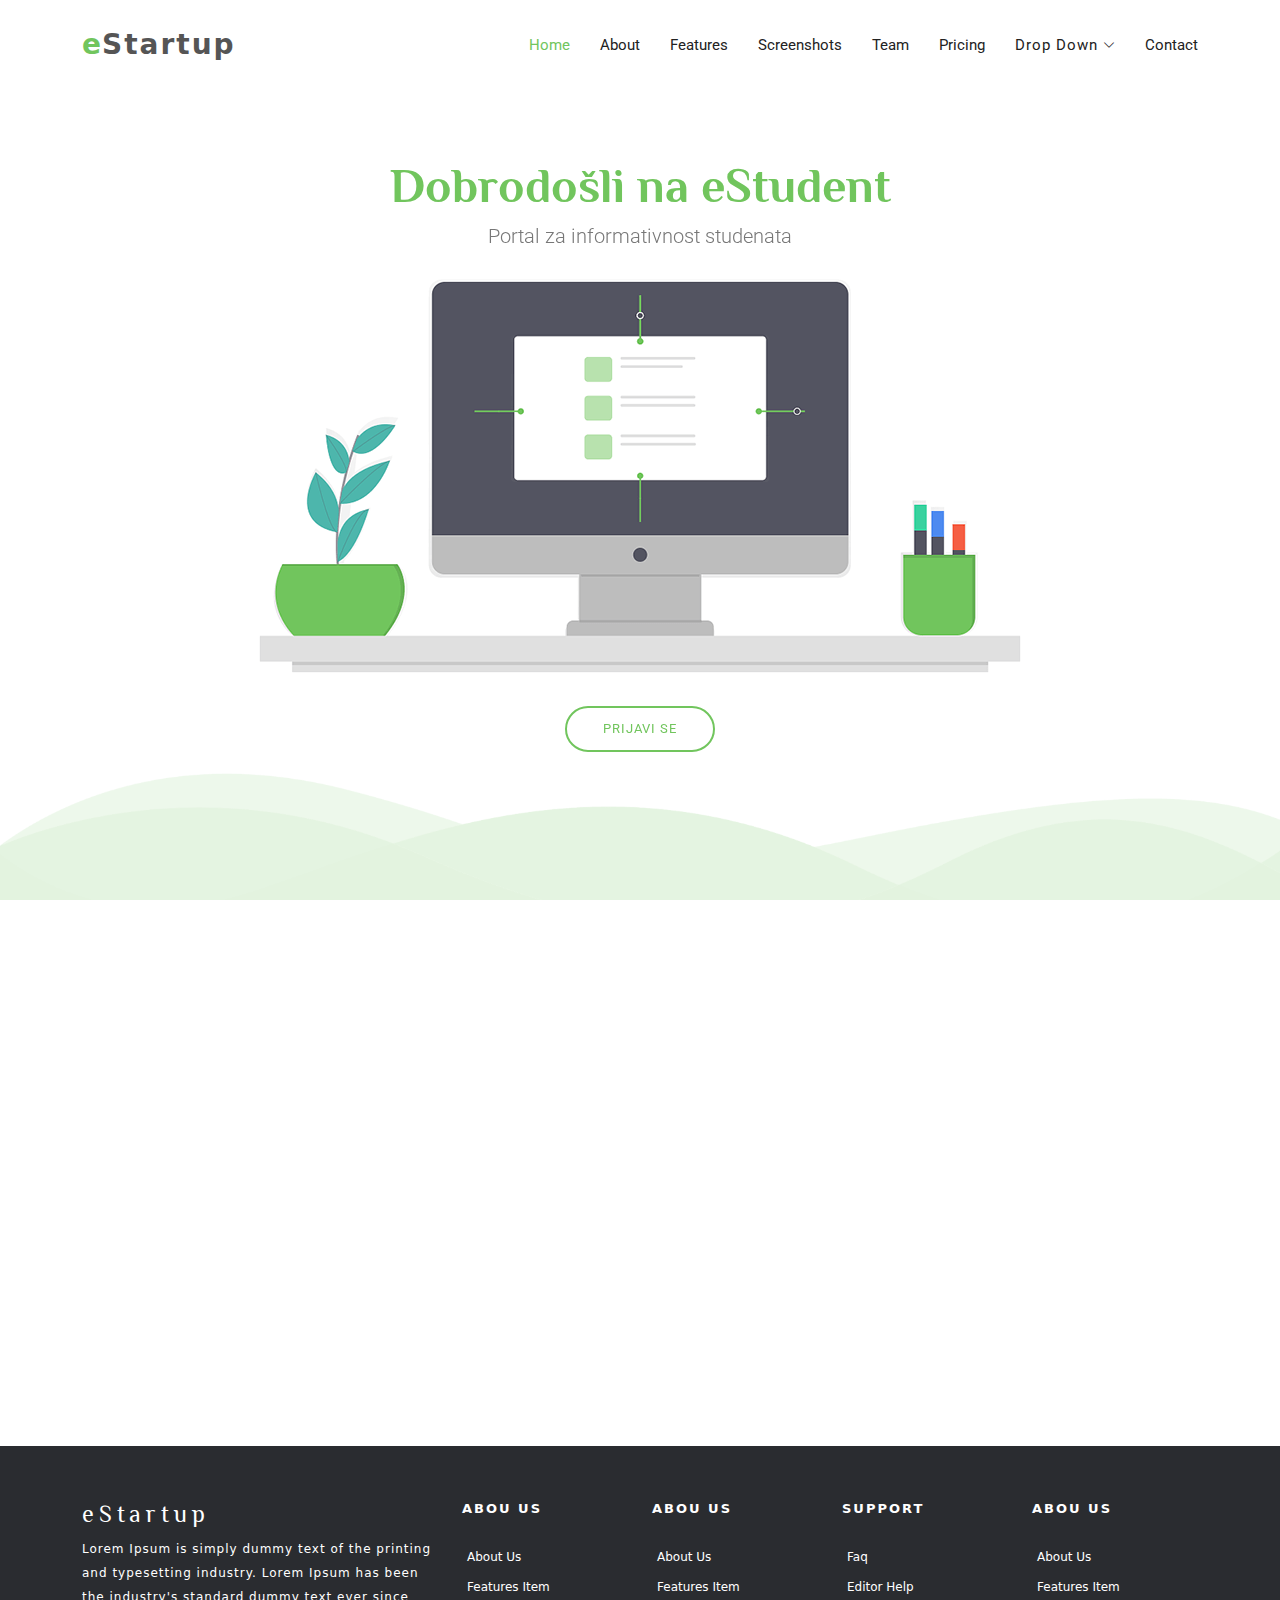
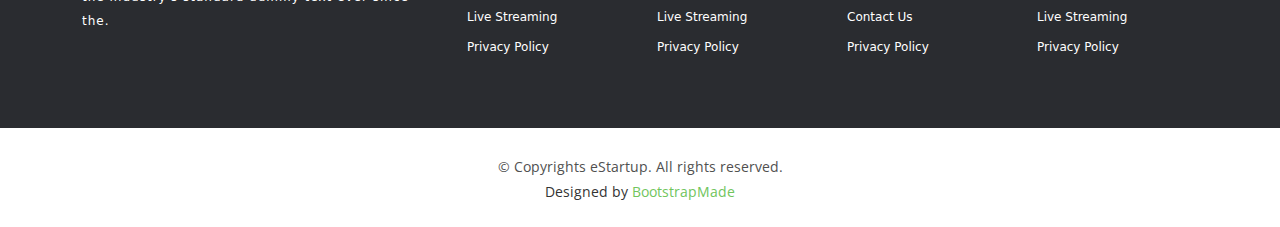
<file: Bootstrap themes/eStartup/index.html>
<!DOCTYPE html>
<html lang="en">

<head>
  <meta charset="utf-8">
  <meta content="width=device-width, initial-scale=1.0" name="viewport">

  <title>eStudent</title>
  <meta content="" name="description">
  <meta content="" name="keywords">

  <!-- Favicons -->
  <link href="assets/img/favicon.png" rel="icon">
  <link href="assets/img/apple-touch-icon.png" rel="apple-touch-icon">

  <!-- Google Fonts -->
  <link href="https://fonts.googleapis.com/css?family=Open+Sans:300,300i,400,400i,700,700i|Roboto:100,300,400,500,700|Philosopher:400,400i,700,700i" rel="stylesheet">

  <!-- Vendor CSS Files -->
  <link href="assets/vendor/aos/aos.css" rel="stylesheet">
  <link href="assets/vendor/bootstrap/css/bootstrap.min.css" rel="stylesheet">
  <link href="assets/vendor/bootstrap-icons/bootstrap-icons.css" rel="stylesheet">
  <link href="assets/vendor/glightbox/css/glightbox.min.css" rel="stylesheet">
  <link href="assets/vendor/swiper/swiper-bundle.min.css" rel="stylesheet">

  <!-- Template Main CSS File -->
  <link href="assets/css/style.css" rel="stylesheet">

  <!-- =======================================================
  * Template Name: eStartup - v4.7.0
  * Template URL: https://bootstrapmade.com/estartup-bootstrap-landing-page-template/
  * Author: BootstrapMade.com
  * License: https://bootstrapmade.com/license/
  ======================================================== -->
</head>

<body>

  <!-- ======= Header ======= -->
  <header id="header" class="header fixed-top d-flex align-items-center">
    <div class="container d-flex align-items-center justify-content-between">

      <div id="logo">
        <h1><a href="index.html"><span>e</span>Startup</a></h1>
        <!-- Uncomment below if you prefer to use an image logo -->
        <!-- <a href="index.html"><img src="assets/img/logo.png" alt="" title="" /></a>-->
      </div>

      <nav id="navbar" class="navbar">
        <ul>
          <li><a class="nav-link scrollto active" href="#hero">Home</a></li>
          <li><a class="nav-link scrollto" href="#about-us">About</a></li>
          <li><a class="nav-link scrollto" href="#features">Features</a></li>
          <li><a class="nav-link scrollto" href="#screenshots">Screenshots</a></li>
          <li><a class="nav-link scrollto" href="#team">Team</a></li>
          <li><a class="nav-link scrollto" href="#pricing">Pricing</a></li>
          <li class="dropdown"><a href="#"><span>Drop Down</span> <i class="bi bi-chevron-down"></i></a>
            <ul>
              <li><a href="#">Drop Down 1</a></li>
              <li class="dropdown"><a href="#"><span>Deep Drop Down</span> <i class="bi bi-chevron-right"></i></a>
                <ul>
                  <li><a href="#">Deep Drop Down 1</a></li>
                  <li><a href="#">Deep Drop Down 2</a></li>
                  <li><a href="#">Deep Drop Down 3</a></li>
                  <li><a href="#">Deep Drop Down 4</a></li>
                  <li><a href="#">Deep Drop Down 5</a></li>
                </ul>
              </li>
              <li><a href="#">Drop Down 2</a></li>
              <li><a href="#">Drop Down 3</a></li>
              <li><a href="#">Drop Down 4</a></li>
            </ul>
          </li>
          <li><a class="nav-link scrollto" href="#contact">Contact</a></li>
        </ul>
        <i class="bi bi-list mobile-nav-toggle"></i>
      </nav><!-- .navbar -->

    </div>
  </header><!-- End Header -->

  <!-- ======= Hero Section ======= -->
  <section id="hero">
    <div class="hero-container" data-aos="fade-in">
      <h1>Dobrodošli na eStudent</h1>
      <h2>Portal za informativnost studenata</h2>
      <img src="assets/img/hero-img.png" alt="Hero Imgs" data-aos="zoom-out" data-aos-delay="100">
      <a href="prijaviSe.html" class="btn-get-started scrollto">Prijavi se</a>
      
      <!--<div class="btns">
        <a href="#"><i class="fa fa-apple fa-3x"></i> App Store</a>
        <a href="#"><i class="fa fa-play fa-3x"></i> Google Play</a>
        <a href="#"><i class="fa fa-windows fa-3x"></i> windows</a>
      </div>-->
    </div>
  </section><!-- End Hero Section -->

  <main id="main">

    <!-- ======= Obavestenja ======= -->
    <section id="obavestenja" class="padd-section text-center">

      <div class="container" data-aos="fade-up">
        <div class="section-title text-center">

          <h2>Važna obaveštenja </h2>
          <!--<p class="separator">Integer cursus bibendum augue ac cursus .</p>-->

        </div>
      </div>

      <div class="container">
        <div class="row">

          <div class="col-md-6 col-lg-6" data-aos="zoom-in" data-aos-delay="100">
            <div class="feature-block">

              <!--<img src="assets/img/svg/cloud.svg" alt="img">-->
              <h4>introducing whatsapp</h4>
              <p>Lorem Ipsum is simply dummy text of the printing and typesetting industry</p>
              <a href="#">read more</a>

            </div>
          </div>

          <div class="col-md-6 col-lg-6" data-aos="zoom-in" data-aos-delay="200">
            <div class="feature-block">

              <!--<img src="assets/img/svg/planet.svg" alt="img">-->
              <h4>user friendly interface</h4>
              <p>Lorem Ipsum is simply dummy text of the printing and typesetting industry</p>
              <a href="#">read more</a>

            </div>
          </div>

          <div class="col-md-6 col-lg-6" data-aos="zoom-in" data-aos-delay="300">
            <div class="feature-block">

              <!--<img src="assets/img/svg/asteroid.svg" alt="img">-->
              <h4>build the app everyone love</h4>
              <p>Lorem Ipsum is simply dummy text of the printing and typesetting industry</p>
              <a href="#">read more</a>

            </div>
          </div>

        </div>
      </div>

    </section><!-- End Get Started Section -->

    <!-- ======= About Us Section ======= -->
   <!-- <section id="about-us" class="about-us padd-section">
      <div class="container" data-aos="fade-up">
        <div class="row justify-content-center">

          <div class="col-md-5 col-lg-3">
            <img src="assets/img/about-img.png" alt="About" data-aos="zoom-in" data-aos-delay="100">
          </div>

          <div class="col-md-7 col-lg-5">
            <div class="about-content" data-aos="fade-left" data-aos-delay="100">

              <h2><span>eStartup</span>UI Design Mobile </h2>
              <p>Consectetur adipiscing elit, sed do eiusmod tempor incididunt ut labore et dolore magna aliqua. Ut enim ad minim veniam, quis nostrud exercitation ullamco laboris nisi ut aliquip ex ea commodo consequat
              </p>

              <ul class="list-unstyled">
                <li><i class="vi bi-chevron-right"></i>Creative Design</li>
                <li><i class="vi bi-chevron-right"></i>Retina Ready</li>
                <li><i class="vi bi-chevron-right"></i>Easy to Use</li>
                <li><i class="vi bi-chevron-right"></i>Unlimited Features</li>
                <li><i class="vi bi-chevron-right"></i>Unlimited Features</li>
              </ul>

            </div>
          </div>

        </div>
      </div>
    </section>--><!-- End About Us Section -->

    <!-- ======= Features Section ======= -->
   <!-- <section id="features" class="padd-section text-center">

      <div class="container" data-aos="fade-up">
        <div class="section-title text-center">
          <h2>Amazing Features.</h2>
          <p class="separator">Integer cursus bibendum augue ac cursus .</p>
        </div>

        <div class="row" data-aos="fade-up" data-aos-delay="100">

          <div class="col-md-6 col-lg-3">
            <div class="feature-block">
              <img src="assets/img/svg/paint-palette.svg" alt="img">
              <h4>creative design</h4>
              <p>Lorem Ipsum is simply dummy text of the printing and typesetting industry</p>
            </div>
          </div>

          <div class="col-md-6 col-lg-3">
            <div class="feature-block">
              <img src="assets/img/svg/vector.svg" alt="img">
              <h4>Retina Ready</h4>
              <p>Lorem Ipsum is simply dummy text of the printing and typesetting industry</p>
            </div>
          </div>

          <div class="col-md-6 col-lg-3">
            <div class="feature-block">
              <img src="assets/img/svg/design-tool.svg" alt="img">
              <h4>easy to use</h4>
              <p>Lorem Ipsum is simply dummy text of the printing and typesetting industry</p>
            </div>
          </div>

          <div class="col-md-6 col-lg-3">
            <div class="feature-block">
              <img src="assets/img/svg/asteroid.svg" alt="img">
              <h4>Free Updates</h4>
              <p>Lorem Ipsum is simply dummy text of the printing and typesetting industry</p>
            </div>
          </div>

          <div class="col-md-6 col-lg-3">
            <div class="feature-block">
              <img src="assets/img/svg/asteroid.svg" alt="img">
              <h4>Free Updates</h4>
              <p>Lorem Ipsum is simply dummy text of the printing and typesetting industry</p>
            </div>
          </div>

          <div class="col-md-6 col-lg-3">
            <div class="feature-block">
              <img src="assets/img/svg/cloud-computing.svg" alt="img">
              <h4>App store support</h4>
              <p>Lorem Ipsum is simply dummy text of the printing and typesetting industry</p>
            </div>
          </div>

          <div class="col-md-6 col-lg-3">
            <div class="feature-block">
              <img src="assets/img/svg/pixel.svg" alt="img">
              <h4>Perfect Pixel</h4>
              <p>Lorem Ipsum is simply dummy text of the printing and typesetting industry</p>
            </div>
          </div>

          <div class="col-md-6 col-lg-3">
            <div class="feature-block">
              <img src="assets/img/svg/code.svg" alt="img">
              <h4>clean codes</h4>
              <p>Lorem Ipsum is simply dummy text of the printing and typesetting industry</p>
            </div>
          </div>

        </div>
      </div>
    </section>--><!-- End Features Section -->

    <!-- ======= Screenshots Section ======= -->
    <!--<section id="screenshots" class="padd-section text-center">

      <div class="container" data-aos="fade-up">
        <div class="section-title text-center">
          <h2>App Gallery</h2>
          <p class="separator">Integer cursus bibendum augue ac cursus .</p>
        </div>

        <div class="screens-slider swiper">
          <div class="swiper-wrapper align-items-center">
            <div class="swiper-slide"><img src="assets/img/screen/1.jpg" class="img-fluid" alt=""></div>
            <div class="swiper-slide"><img src="assets/img/screen/2.jpg" class="img-fluid" alt=""></div>
            <div class="swiper-slide"><img src="assets/img/screen/3.jpg" class="img-fluid" alt=""></div>
            <div class="swiper-slide"><img src="assets/img/screen/4.jpg" class="img-fluid" alt=""></div>
            <div class="swiper-slide"><img src="assets/img/screen/5.jpg" class="img-fluid" alt=""></div>
            <div class="swiper-slide"><img src="assets/img/screen/6.jpg" class="img-fluid" alt=""></div>
            <div class="swiper-slide"><img src="assets/img/screen/7.jpg" class="img-fluid" alt=""></div>
            <div class="swiper-slide"><img src="assets/img/screen/8.jpg" class="img-fluid" alt=""></div>
          </div>
          <div class="swiper-pagination"></div>
        </div>
      </div>

    </section>--><!-- End Screenshots Section -->

    <!-- ======= Video Section ======= -->
    <!--<section id="video" class="text-center">
      <div class="overlay">
        <div class="container-fluid container-full" data-aos="zoom-in">

          <div class="row">
            <a href="https://www.youtube.com/watch?v=jDDaplaOz7Q&feature=emb_title" class="glightbox play-btn"></a>
          </div>

        </div>
      </div>
    </section>--><!-- End Video Section -->

    <!-- ======= Team Section ======= -->
    <!--<section id="team" class="padd-section text-center">

      <div class="container" data-aos="fade-up">
        <div class="section-title text-center">

          <h2>Team Member</h2>
          <p class="separator">Integer cursus bibendum augue ac cursus .</p>
        </div>

        <div class="row">

          <div class="col-md-6 col-md-4 col-lg-3" data-aos="zoom-in" data-aos-delay="100">
            <div class="team-block bottom">
              <img src="assets/img/team/1.jpg" class="img-responsive" alt="img">
              <div class="team-content">
                <ul class="list-unstyled">
                  <li><a href="#"><i class="bi bi-facebook"></i></a></li>
                  <li><a href="#"><i class="bi bi-twitter"></i></a></li>
                  <li><a href="#"><i class="bi bi-linkedin"></i></a></li>
                </ul>
                <span>manager</span>
                <h4>Kimberly Tran</h4>
              </div>
            </div>
          </div>

          <div class="col-md-6 col-md-4 col-lg-3" data-aos="zoom-in" data-aos-delay="200">
            <div class="team-block bottom">
              <img src="assets/img/team/2.jpg" class="img-responsive" alt="img">
              <div class="team-content">
                <ul class="list-unstyled">
                  <li><a href="#"><i class="bi bi-facebook"></i></a></li>
                  <li><a href="#"><i class="bi bi-twitter"></i></a></li>
                  <li><a href="#"><i class="bi bi-linkedin"></i></a></li>
                </ul>
                <span>manager</span>
                <h4>Kimberly Tran</h4>
              </div>
            </div>
          </div>

          <div class="col-md-6 col-md-4 col-lg-3" data-aos="zoom-in" data-aos-delay="300">
            <div class="team-block bottom">
              <img src="assets/img/team/3.jpg" class="img-responsive" alt="img">
              <div class="team-content">
                <ul class="list-unstyled">
                  <li><a href="#"><i class="bi bi-facebook"></i></a></li>
                  <li><a href="#"><i class="bi bi-twitter"></i></a></li>
                  <li><a href="#"><i class="bi bi-linkedin"></i></a></li>
                </ul>
                <span>manager</span>
                <h4>Kimberly Tran</h4>
              </div>
            </div>
          </div>

          <div class="col-md-6 col-md-4 col-lg-3" data-aos="zoom-in" data-aos-delay="400">
            <div class="team-block bottom">
              <img src="assets/img/team/4.jpg" class="img-responsive" alt="img">
              <div class="team-content">
                <ul class="list-unstyled">
                  <li><a href="#"><i class="bi bi-facebook"></i></a></li>
                  <li><a href="#"><i class="bi bi-twitter"></i></a></li>
                  <li><a href="#"><i class="bi bi-linkedin"></i></a></li>
                </ul>
                <span>manager</span>
                <h4>Kimberly Tran</h4>
              </div>
            </div>
          </div>

        </div>
      </div>
    </section>--><!-- End Team Section -->

    <!-- ======= Testimonials Section ======= -->
    <!--<section id="testimonials" class="padd-section text-center">
      <div class="container" data-aos="fade-up">
        <div class="row justify-content-center">

          <div class="col-md-8">

            <div class="testimonials-content">
              <div id="carousel-example-generic" class="carousel slide" data-bs-ride="carousel">

                <div class="carousel-inner" role="listbox">

                  <div class="carousel-item  active">
                    <div class="top-top">

                      <h2>Our Users Speack volumes us</h2>
                      <p>Lorem Ipsum is simply dummy text of the printing and typesetting industry. Lorem Ipsum has been the industry's standard dummy text ever since the 1500s, when an unknown printer took a galley of type and scrambled it to make a type
                        specimen book. It has survived not only five centuries.</p>
                      <h4>Kimberly Tran<span>manager</span></h4>

                    </div>
                  </div>

                  <div class="carousel-item ">
                    <div class="top-top">

                      <h2>Our Users Speack volumes us</h2>
                      <p>Lorem Ipsum is simply dummy text of the printing and typesetting industry. Lorem Ipsum has been the industry's standard dummy text ever since the 1500s, when an unknown printer took a galley of type and scrambled it to make a type
                        specimen book. It has survived not only five centuries.</p>
                      <h4>Henderson<span>manager</span></h4>

                    </div>
                  </div>

                  <div class="carousel-item ">
                    <div class="top-top">

                      <h2>Our Users Speack volumes us</h2>
                      <p>Lorem Ipsum is simply dummy text of the printing and typesetting industry. Lorem Ipsum has been the industry's standard dummy text ever since the 1500s, when an unknown printer took a galley of type and scrambled it to make a type
                        specimen book. It has survived not only five centuries.</p>
                      <h4>David Spark<span>manager</span></h4>

                    </div>
                  </div>

                </div>

                <div class="btm-btm">

                  <ul class="list-unstyled carousel-indicators">
                    <li data-bs-target="#carousel-example-generic" data-bs-slide-to="0" class="active"></li>
                    <li data-bs-target="#carousel-example-generic" data-bs-slide-to="1"></li>
                    <li data-bs-target="#carousel-example-generic" data-bs-slide-to="2"></li>
                  </ul>

                </div>

              </div>
            </div>
          </div>

        </div>
      </div>
    </section>--><!-- End Testimonials Section -->

    <!-- ======= Pricing Section ======= -->
   <!-- <section id="pricing" class="padd-section text-cente">

      <div class="container" data-aos="fade-up">
        <div class="section-title text-center">

          <h2>Meet With Price</h2>
          <p class="separator">Integer cursus bibendum augue ac cursus .</p>
        </div>

        <div class="row" data-aos="fade-up" data-aos-delay="100">

          <div class="col-md-6 col-lg-3">
            <div class="block-pricing">
              <div class="table">
                <h4>basic</h4>
                <h2>$29</h2>
                <ul class="list-unstyled">
                  <li><b>4 GB</b> Ram</li>
                  <li><b>7/24</b> Tech Support</li>
                  <li><b>40 GB</b> SSD Cloud Storage</li>
                  <li>Monthly Backups</li>
                  <li>Palo Protection</li>
                </ul>
                <div class="table_btn">
                  <a href="#" class="btn"><i class="bi bi-cart"></i> Buy Now</a>
                </div>
              </div>
            </div>
          </div>

          <div class="col-md-6 col-lg-3">
            <div class="block-pricing">
              <div class="table">
                <h4>PERSONAL</h4>
                <h2>$29</h2>
                <ul class="list-unstyled">
                  <li><b>4 GB</b> Ram</li>
                  <li><b>7/24</b> Tech Support</li>
                  <li><b>40 GB</b> SSD Cloud Storage</li>
                  <li>Monthly Backups</li>
                  <li>Palo Protection</li>
                </ul>
                <div class="table_btn">
                  <a href="#" class="btn"><i class="bi bi-cart"></i> Buy Now</a>
                </div>
              </div>
            </div>
          </div>

          <div class="col-md-6 col-lg-3">
            <div class="block-pricing">
              <div class="table">
                <h4>BUSINESS</h4>
                <h2>$29</h2>
                <ul class="list-unstyled">
                  <li><b>4 GB</b> Ram</li>
                  <li><b>7/24</b> Tech Support</li>
                  <li><b>40 GB</b> SSD Cloud Storage</li>
                  <li>Monthly Backups</li>
                  <li>Palo Protection</li>
                </ul>
                <div class="table_btn">
                  <a href="#" class="btn"><i class="bi bi-cart"></i> Buy Now</a>
                </div>
              </div>
            </div>
          </div>

          <div class="col-md-6 col-lg-3">
            <div class="block-pricing">
              <div class="table">
                <h4>profeesional</h4>
                <h2>$29</h2>
                <ul class="list-unstyled">
                  <li><b>4 GB</b> Ram</li>
                  <li><b>7/24</b> Tech Support</li>
                  <li><b>40 GB</b> SSD Cloud Storage</li>
                  <li>Monthly Backups</li>
                  <li>Palo Protection</li>
                </ul>
                <div class="table_btn">
                  <a href="#" class="btn"><i class="bi bi-cart"></i> Buy Now</a>
                </div>
              </div>
            </div>
          </div>
        </div>
      </div>
    </section>--><!-- End Pricing Section -->

    <!-- ======= Blog Section ======= -->
    <!--<section id="blog" class="padd-sectio">

      <div class="container" data-aos="fade-up">
        <div class="section-title text-center">

          <h2>Latest posts</h2>
          <p class="separator">Integer cursus bibendum augue ac cursus .</p>
        </div>

        <div class="row" data-aos="fade-up" data-aos-delay="100">

          <div class="col-md-6 col-lg-4">
            <div class="block-blog text-left">
              <a href="#"><img src="assets/img/blog/blog-image-1.jpg" alt="img"></a>
              <div class="content-blog">
                <h4><a href="#">whats isthe difference between good and bat typography</a></h4>
                <span>05, juin 2017</span>
                <a class="float-end readmore" href="#">read more</a>
              </div>
            </div>
          </div>

          <div class="col-md-6 col-lg-4">
            <div class="block-blog text-left">
              <a href="#"><img src="assets/img/blog/blog-image-2.jpg" class="img-responsive" alt="img"></a>
              <div class="content-blog">
                <h4><a href="#">whats isthe difference between good and bat typography</a></h4>
                <span>05, juin 2017</span>
                <a class="float-end readmore" href="#">read more</a>
              </div>
            </div>
          </div>

          <div class="col-md-6 col-lg-4">
            <div class="block-blog text-left">
              <a href="#"><img src="assets/img/blog/blog-image-3.jpg" class="img-responsive" alt="img"></a>
              <div class="content-blog">
                <h4><a href="#">whats isthe difference between good and bat typography</a></h4>
                <span>05, juin 2017</span>
                <a class="float-end readmore" href="#">read more</a>
              </div>
            </div>
          </div>

        </div>
      </div>
    </section>--><!-- End Blog Section -->

    <!-- ======= Newsletter Section ======= -->
    <!--<section id="newsletter" class="newsletter text-center">
      <div class="overlay padd-section">
        <div class="container" data-aos="zoom-in">

          <div class="row justify-content-center">
            <div class="col-md-9 col-lg-6">
              <form class="d-flex" method="POST" action="#">
                <input type="email" class="form-control " placeholder="Email Adress" name="email">
                <button type="submit" class="btn btn-default"><i class="bi bi-location-arrow"></i>Subscribe</button>
              </form>
            </div>
          </div>

          <ul class="list-unstyled">
            <li><a href="#"><i class="bi bi-facebook"></i></a></li>
            <li><a href="#"><i class="bi bi-twitter"></i></a></li>
            <li><a href="#"><i class="bi bi-instagram"></i></a></li>
            <li><a href="#"><i class="bi bi-linkedin"></i></a></li>
          </ul>

        </div>
      </div>
    </section>--><!-- End Newsletter Section -->

    <!-- ======= Contact Section ======= -->
    <!--<section id="contact" class="padd-section">

      <div class="container" data-aos="fade-up">
        <div class="section-title text-center">
          <h2>Contact</h2>
          <p class="separator">Sed ut perspiciatis unde omnis iste natus error sit voluptatem accusantium doloremque</p>
        </div>

        <div class="row justify-content-center" data-aos="fade-up" data-aos-delay="100">

          <div class="col-lg-3 col-md-4">

            <div class="info">
              <div>
                <i class="bi bi-geo-alt"></i>
                <p>A108 Adam Street<br>New York, NY 535022</p>
              </div>

              <div class="email">
                <i class="bi bi-envelope"></i>
                <p>info@example.com</p>
              </div>

              <div>
                <i class="bi bi-phone"></i>
                <p>+1 5589 55488 55s</p>
              </div>
            </div>

            <div class="social-links">
              <a href="#" class="twitter"><i class="bi bi-twitter"></i></a>
              <a href="#" class="facebook"><i class="bi bi-facebook"></i></a>
              <a href="#" class="instagram"><i class="bi bi-instagram"></i></a>
              <a href="#" class="linkedin"><i class="bi bi-linkedin"></i></a>
            </div>

          </div>

          <div class="col-lg-5 col-md-8">
            <div class="form">
              <form action="forms/contact.php" method="post" role="form" class="php-email-form">
                <div class="form-group">
                  <input type="text" name="name" class="form-control" id="name" placeholder="Your Name" required>
                </div>
                <div class="form-group mt-3">
                  <input type="email" class="form-control" name="email" id="email" placeholder="Your Email" required>
                </div>
                <div class="form-group mt-3">
                  <input type="text" class="form-control" name="subject" id="subject" placeholder="Subject" required>
                </div>
                <div class="form-group mt-3">
                  <textarea class="form-control" name="message" rows="5" placeholder="Message" required></textarea>
                </div>
                <div class="my-3">
                  <div class="loading">Loading</div>
                  <div class="error-message"></div>
                  <div class="sent-message">Your message has been sent. Thank you!</div>
                </div>
                <div class="text-center"><button type="submit">Send Message</button></div>
              </form>
            </div>
          </div>
        </div>
      </div>
    </section>--><!-- End Contact Section -->

  </main><!-- End #main -->

  <!-- ======= Footer ======= -->
  <footer class="footer">
    <div class="container">
      <div class="row">

        <div class="col-md-12 col-lg-4">
          <div class="footer-logo">

            <a class="navbar-brand" href="#">eStartup</a>
            <p>Lorem Ipsum is simply dummy text of the printing and typesetting industry. Lorem Ipsum has been the industry's standard dummy text ever since the.</p>

          </div>
        </div>

        <div class="col-sm-6 col-md-3 col-lg-2">
          <div class="list-menu">

            <h4>Abou Us</h4>

            <ul class="list-unstyled">
              <li><a href="#">About us</a></li>
              <li><a href="#">Features item</a></li>
              <li><a href="#">Live streaming</a></li>
              <li><a href="#">Privacy Policy</a></li>
            </ul>

          </div>
        </div>

        <div class="col-sm-6 col-md-3 col-lg-2">
          <div class="list-menu">

            <h4>Abou Us</h4>

            <ul class="list-unstyled">
              <li><a href="#">About us</a></li>
              <li><a href="#">Features item</a></li>
              <li><a href="#">Live streaming</a></li>
              <li><a href="#">Privacy Policy</a></li>
            </ul>

          </div>
        </div>

        <div class="col-sm-6 col-md-3 col-lg-2">
          <div class="list-menu">

            <h4>Support</h4>

            <ul class="list-unstyled">
              <li><a href="#">faq</a></li>
              <li><a href="#">Editor help</a></li>
              <li><a href="#">Contact us</a></li>
              <li><a href="#">Privacy Policy</a></li>
            </ul>

          </div>
        </div>

        <div class="col-sm-6 col-md-3 col-lg-2">
          <div class="list-menu">

            <h4>Abou Us</h4>

            <ul class="list-unstyled">
              <li><a href="#">About us</a></li>
              <li><a href="#">Features item</a></li>
              <li><a href="#">Live streaming</a></li>
              <li><a href="#">Privacy Policy</a></li>
            </ul>

          </div>
        </div>

      </div>
    </div>

    <div class="copyrights">
      <div class="container">
        <p>&copy; Copyrights eStartup. All rights reserved.</p>
        <div class="credits">
          <!--
          All the links in the footer should remain intact.
          You can delete the links only if you purchased the pro version.
          Licensing information: https://bootstrapmade.com/license/
          Purchase the pro version with working PHP/AJAX contact form: https://bootstrapmade.com/buy/?theme=eStartup
        -->
          Designed by <a href="https://bootstrapmade.com/">BootstrapMade</a>
        </div>
      </div>
    </div>

  </footer><!-- End  Footer -->

  <a href="#" class="back-to-top d-flex align-items-center justify-content-center"><i class="bi bi-arrow-up-short"></i></a>

  <!-- Vendor JS Files -->
  <script src="assets/vendor/aos/aos.js"></script>
  <script src="assets/vendor/bootstrap/js/bootstrap.bundle.min.js"></script>
  <script src="assets/vendor/glightbox/js/glightbox.min.js"></script>
  <script src="assets/vendor/swiper/swiper-bundle.min.js"></script>
  <script src="assets/vendor/php-email-form/validate.js"></script>

  <!-- Template Main JS File -->
  <script src="assets/js/main.js"></script>

</body>

</html>
</file>
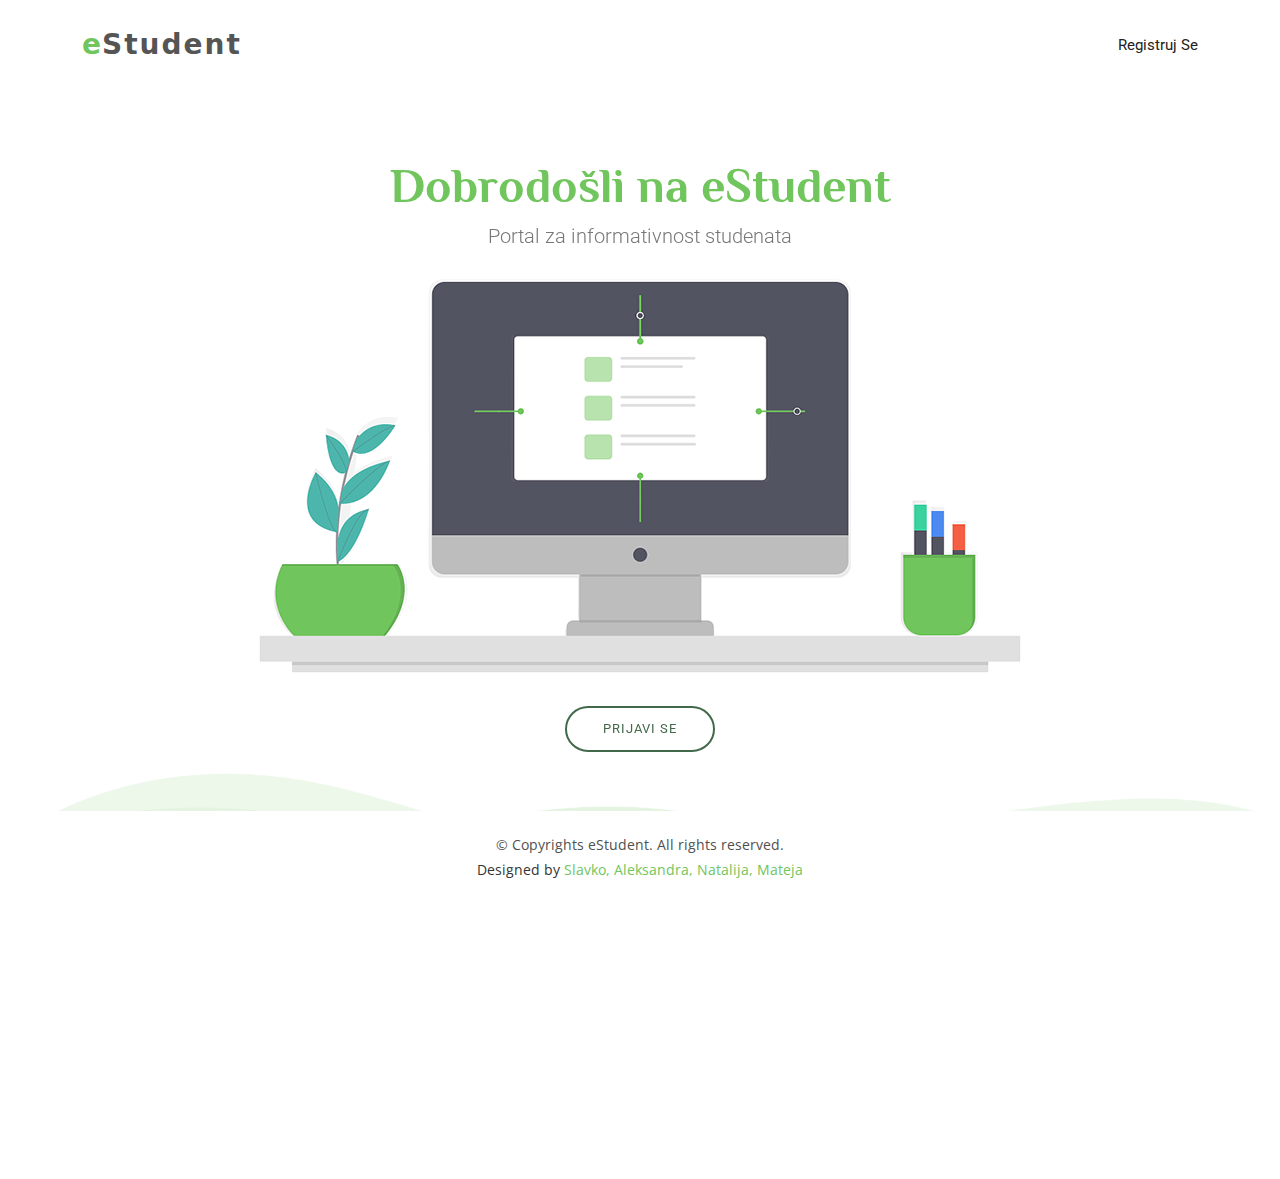
<file: Aplikacija/E-Student-Front/eStudent/index.html>
<!DOCTYPE html>
<html lang="en">

<head>
  <meta charset="utf-8">
  <meta content="width=device-width, initial-scale=1.0" name="viewport">

  <title>eStudent</title>
  <meta content="" name="description">
  <meta content="" name="keywords">

  <!-- Favicons -->
  <link href="assets/img/favicon.png" rel="icon">
  <link href="assets/img/apple-touch-icon.png" rel="apple-touch-icon">

  <!-- Google Fonts -->
  <link href="https://fonts.googleapis.com/css?family=Open+Sans:300,300i,400,400i,700,700i|Roboto:100,300,400,500,700|Philosopher:400,400i,700,700i" rel="stylesheet">

  <!-- Vendor CSS Files -->
  <link href="assets/vendor/aos/aos.css" rel="stylesheet">
  <link href="assets/vendor/bootstrap/css/bootstrap.min.css" rel="stylesheet">
  <link href="assets/vendor/bootstrap-icons/bootstrap-icons.css" rel="stylesheet">
  <!--<link href="assets/vendor/glightbox/css/glightbox.min.css" rel="stylesheet">-->
  <link href="assets/vendor/swiper/swiper-bundle.min.css" rel="stylesheet">

  <!-- Template Main CSS File -->
  <link href="assets/css/style.css" rel="stylesheet">

  <!-- =======================================================
  * Template Name: eStartup - v4.7.0
  * Template URL: https://bootstrapmade.com/estartup-bootstrap-landing-page-template/
  * Author: BootstrapMade.com
  * License: https://bootstrapmade.com/license/
  ======================================================== -->
</head>

<body>

  <!-- ======= Header ======= -->
  <header id="header" class="header fixed-top d-flex align-items-center">
    <div class="container d-flex align-items-center justify-content-between">

      <div id="logo">
        <h1><a href="index.html"><span>e</span>Student</a></h1>
        <!-- Uncomment below if you prefer to use an image logo -->
        <!-- <a href="index.html"><img src="assets/img/logo.png" alt="" title="" /></a>-->
      </div>

      <nav id="navbar" class="navbar order-last order-lg-0">
        <ul>
          <li><a href="registrujSe.html">Registruj se</a></li>
          <li><a  id="sakrij" href="registrujSe.html">Profil</a></li>
        </ul>
        
      </nav><!-- .navbar -->

    </div>
  </header><!-- End Header -->

  <!-- ======= Hero Section ======= -->
  <section id="hero">
    <div class="hero-container" data-aos="fade-in">
      <h1>Dobrodošli na eStudent</h1>
      <h2>Portal za informativnost studenata</h2>
      <img src="assets/img/hero-img.png" alt="Hero Imgs" data-aos="zoom-out" data-aos-delay="100">
      <a href="prijaviSe.html" class="btn-get-started scrollto">Prijavi se</a>
      
      <!--<div class="btns">
        <a href="#"><i class="fa fa-apple fa-3x"></i> App Store</a>
        <a href="#"><i class="fa fa-play fa-3x"></i> Google Play</a>
        <a href="#"><i class="fa fa-windows fa-3x"></i> windows</a>
      </div>-->
    </div>
  </section><!-- End Hero Section -->

  <main id="main">

    <!-- ======= Obavestenja ======= -->
    <section id="obavestenja" class="padd-section text-center">

      <div class="container" data-aos="fade-up" id="naslov">
        
      </div>

      <div class="container"id="obavestenjaID">
        
      </div>

    </section><!-- End Get Started Section -->
  </main><!-- End #main -->

  <!-- ======= Footer ======= -->
  <footer class="footer">
    <div class="copyrights copy">
      <div class="container">
    <p>&copy; Copyrights eStudent. All rights reserved.</p>
    <div class="credits">
      Designed by <a href="https://bootstrapmade.com/">Slavko, Aleksandra, Natalija, Mateja</a>
    </div>
    </div>
    </div>

  </footer><!-- End  Footer -->

  <a href="#" class="back-to-top d-flex align-items-center justify-content-center"><i class="bi bi-arrow-up-short"></i></a>

  <!-- Vendor JS Files -->
  <script src="assets/vendor/aos/aos.js"></script>
  <script src="assets/vendor/bootstrap/js/bootstrap.bundle.min.js"></script>
  <!--<script src="assets/vendor/glightbox/js/glightbox.min.js"></script>-->
  <script src="assets/vendor/swiper/swiper-bundle.min.js"></script>
  <script src="assets/vendor/php-email-form/validate.js"></script>

  <!-- Template Main JS File -->
  <script type="module" src="assets/js/main.js"></script>
  <script type="module" src="assets/js/obavestenjaHTML.js"></script>
  <script type="module" src="assets/js/indexHTML.js"></script>
</body>

</html>
</file>
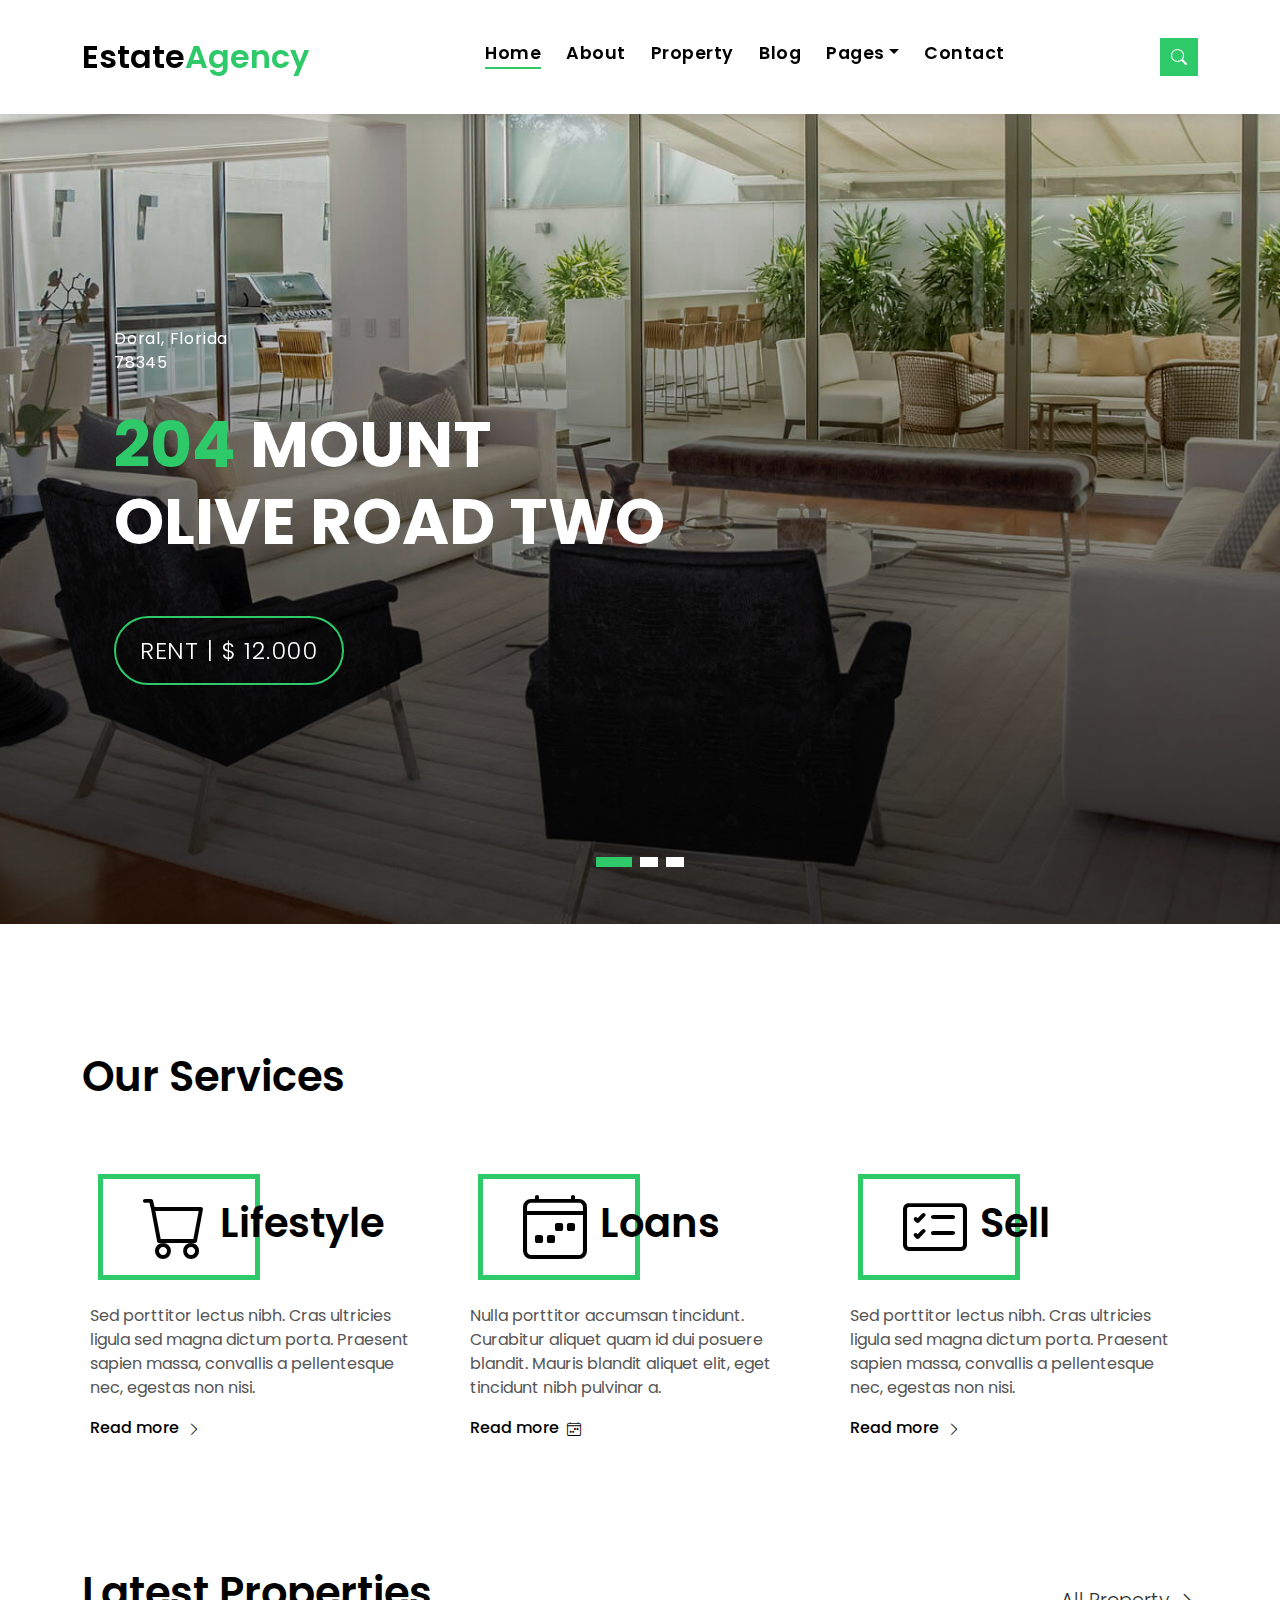
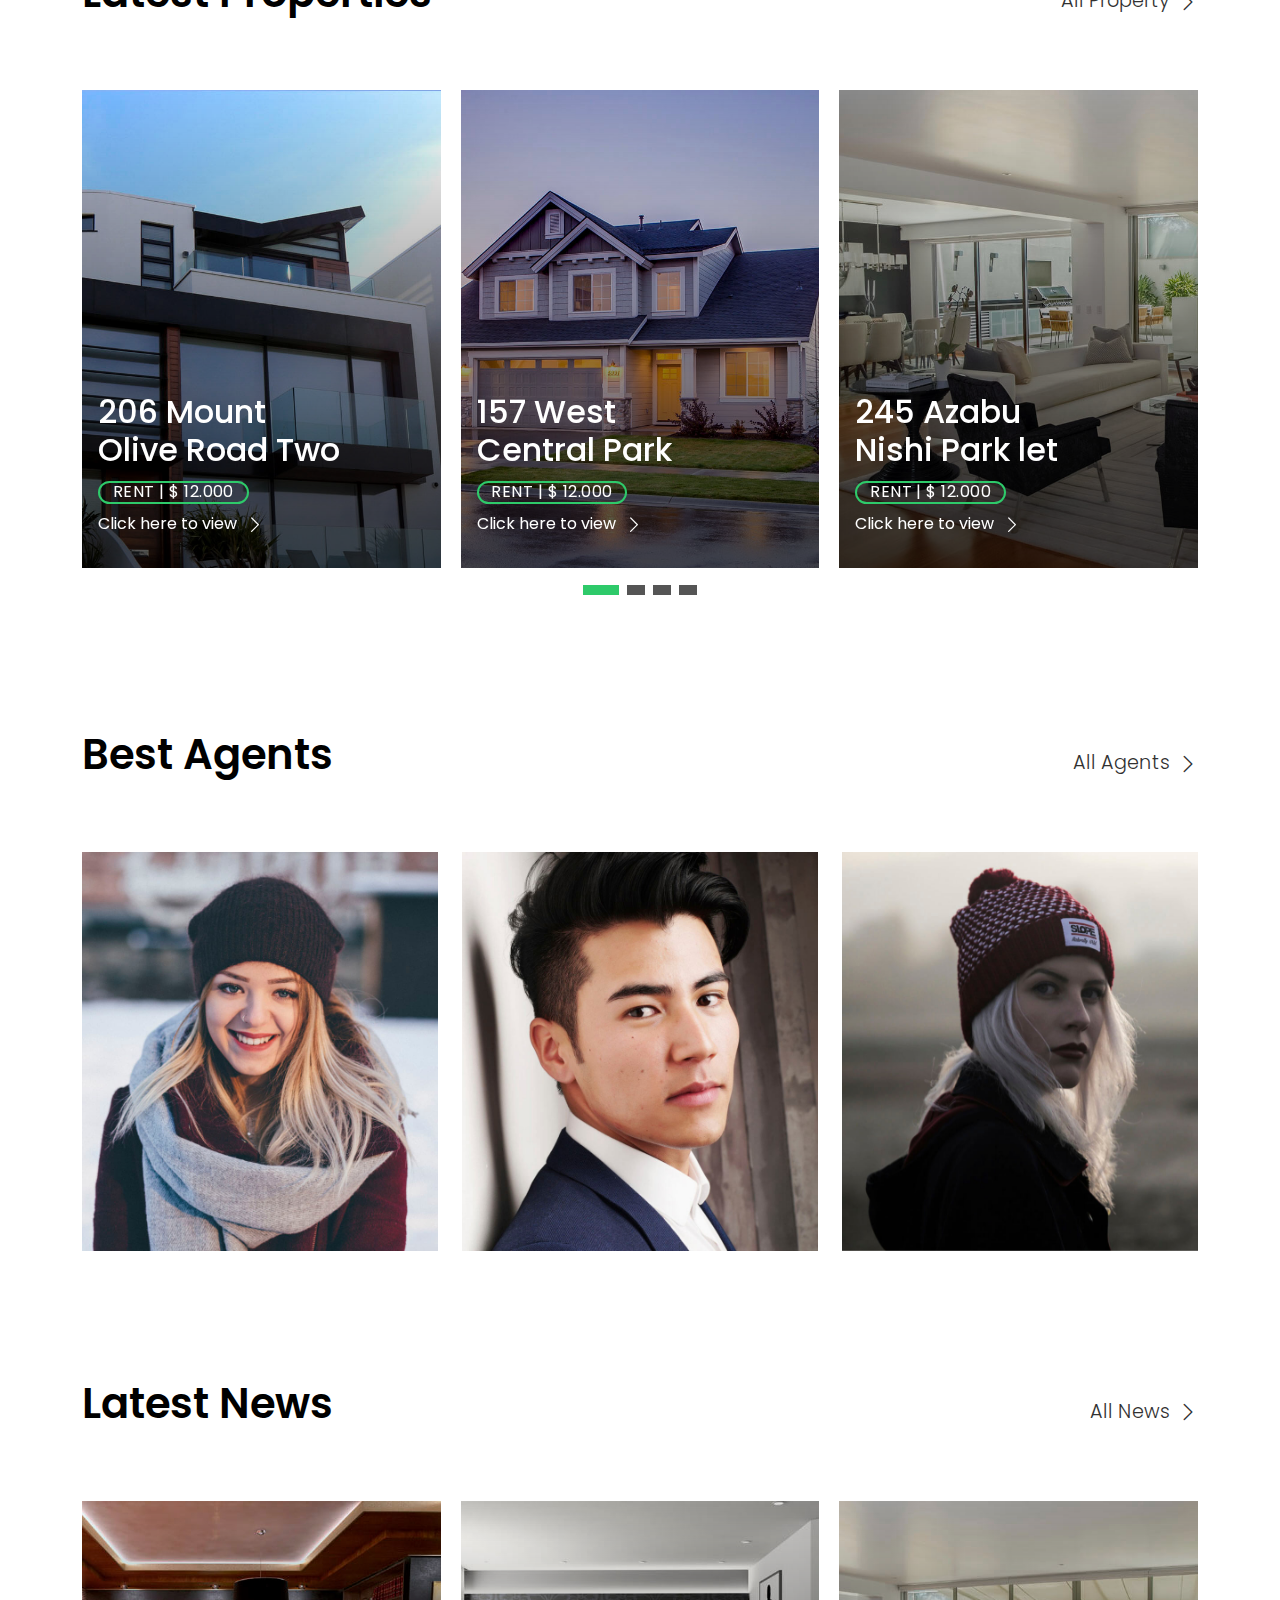
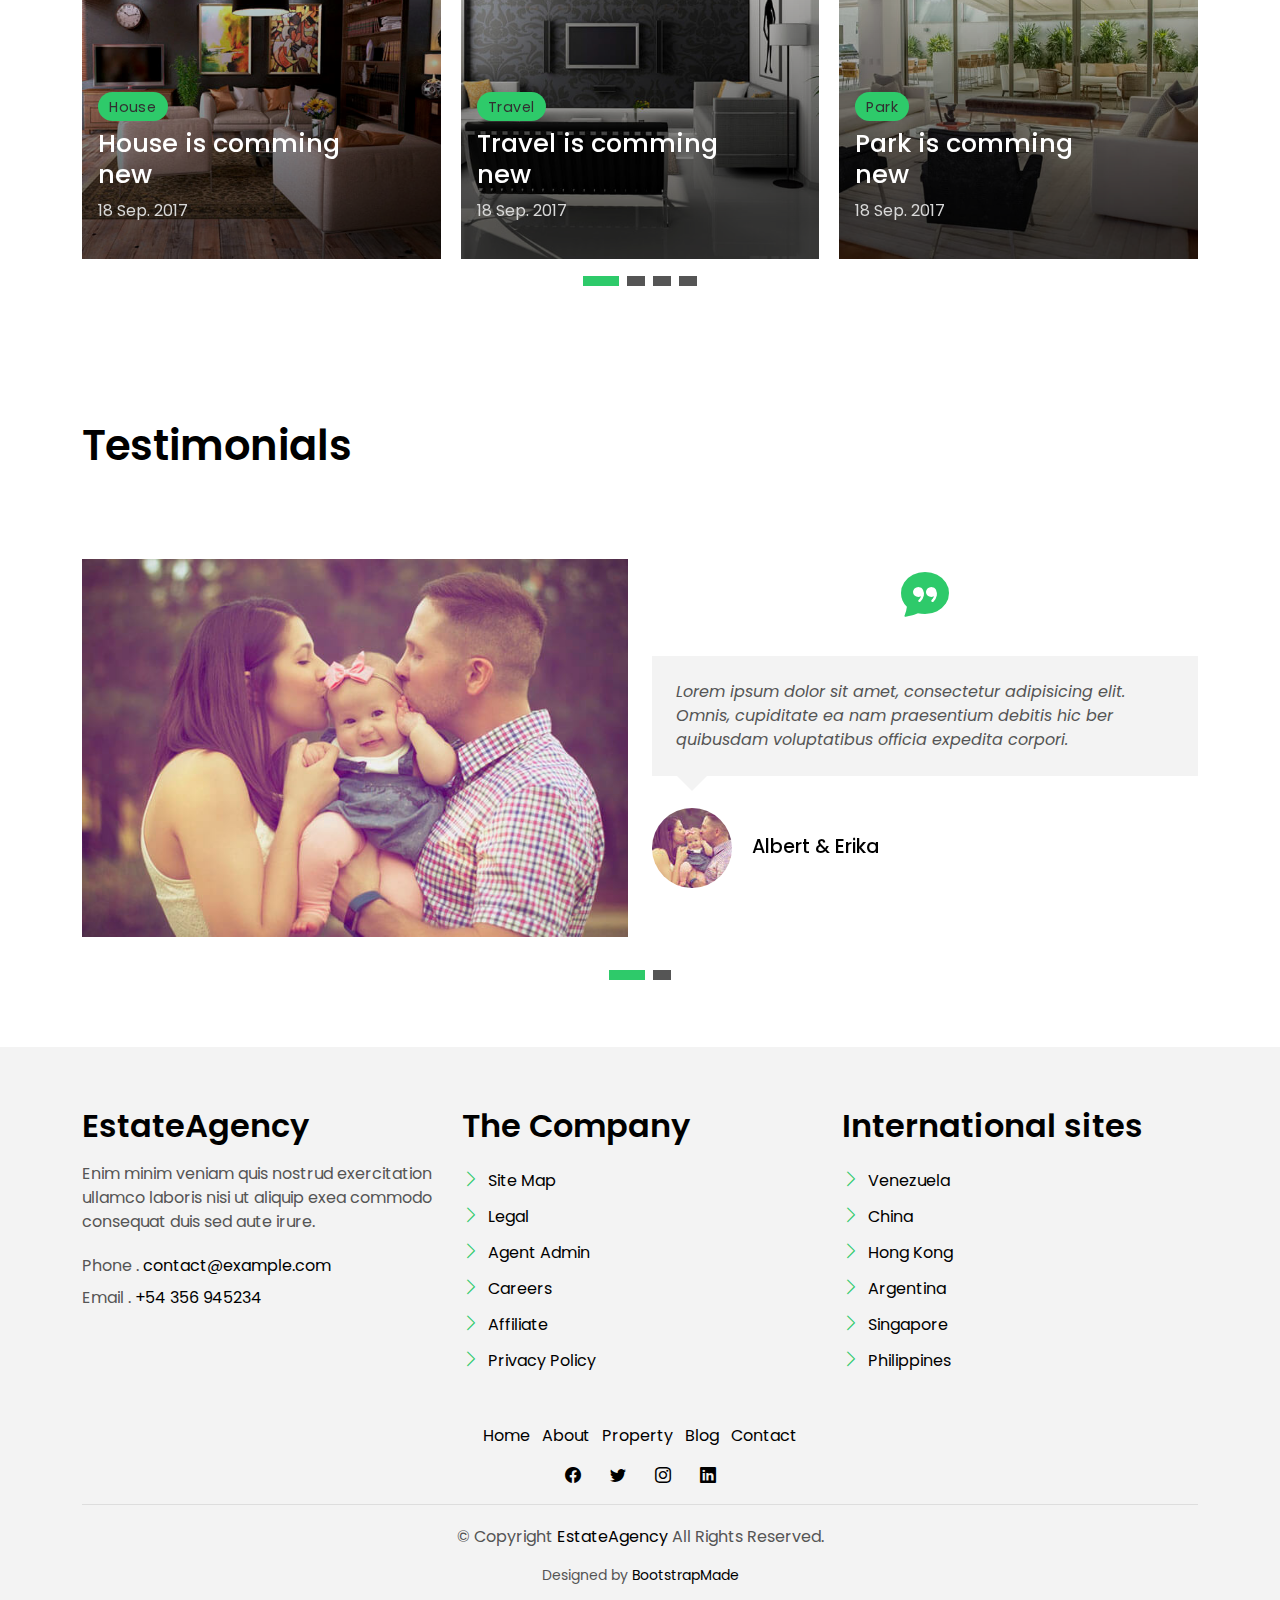
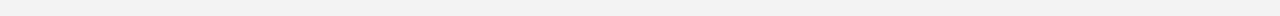
<file: Bootstrap themes/EstateAgency/EstateAgency/index.html>
<!DOCTYPE html>
<html lang="en">

<head>
  <meta charset="utf-8">
  <meta content="width=device-width, initial-scale=1.0" name="viewport">

  <title>EstateAgency Bootstrap Template - Index</title>
  <meta content="" name="description">
  <meta content="" name="keywords">

  <!-- Favicons -->
  <link href="assets/img/favicon.png" rel="icon">
  <link href="assets/img/apple-touch-icon.png" rel="apple-touch-icon">

  <!-- Google Fonts -->
  <link href="https://fonts.googleapis.com/css?family=Poppins:300,400,500,600,700" rel="stylesheet">

  <!-- Vendor CSS Files -->
  <link href="assets/vendor/animate.css/animate.min.css" rel="stylesheet">
  <link href="assets/vendor/bootstrap/css/bootstrap.min.css" rel="stylesheet">
  <link href="assets/vendor/bootstrap-icons/bootstrap-icons.css" rel="stylesheet">
  <link href="assets/vendor/swiper/swiper-bundle.min.css" rel="stylesheet">

  <!-- Template Main CSS File -->
  <link href="assets/css/style.css" rel="stylesheet">

  <!-- =======================================================
  * Template Name: EstateAgency - v4.7.0
  * Template URL: https://bootstrapmade.com/real-estate-agency-bootstrap-template/
  * Author: BootstrapMade.com
  * License: https://bootstrapmade.com/license/
  ======================================================== -->
</head>

<body>

  <!-- ======= Property Search Section ======= -->
  <div class="click-closed"></div>
  <!--/ Form Search Star /-->
  <div class="box-collapse">
    <div class="title-box-d">
      <h3 class="title-d">Search Property</h3>
    </div>
    <span class="close-box-collapse right-boxed bi bi-x"></span>
    <div class="box-collapse-wrap form">
      <form class="form-a">
        <div class="row">
          <div class="col-md-12 mb-2">
            <div class="form-group">
              <label class="pb-2" for="Type">Keyword</label>
              <input type="text" class="form-control form-control-lg form-control-a" placeholder="Keyword">
            </div>
          </div>
          <div class="col-md-6 mb-2">
            <div class="form-group mt-3">
              <label class="pb-2" for="Type">Type</label>
              <select class="form-control form-select form-control-a" id="Type">
                <option>All Type</option>
                <option>For Rent</option>
                <option>For Sale</option>
                <option>Open House</option>
              </select>
            </div>
          </div>
          <div class="col-md-6 mb-2">
            <div class="form-group mt-3">
              <label class="pb-2" for="city">City</label>
              <select class="form-control form-select form-control-a" id="city">
                <option>All City</option>
                <option>Alabama</option>
                <option>Arizona</option>
                <option>California</option>
                <option>Colorado</option>
              </select>
            </div>
          </div>
          <div class="col-md-6 mb-2">
            <div class="form-group mt-3">
              <label class="pb-2" for="bedrooms">Bedrooms</label>
              <select class="form-control form-select form-control-a" id="bedrooms">
                <option>Any</option>
                <option>01</option>
                <option>02</option>
                <option>03</option>
              </select>
            </div>
          </div>
          <div class="col-md-6 mb-2">
            <div class="form-group mt-3">
              <label class="pb-2" for="garages">Garages</label>
              <select class="form-control form-select form-control-a" id="garages">
                <option>Any</option>
                <option>01</option>
                <option>02</option>
                <option>03</option>
                <option>04</option>
              </select>
            </div>
          </div>
          <div class="col-md-6 mb-2">
            <div class="form-group mt-3">
              <label class="pb-2" for="bathrooms">Bathrooms</label>
              <select class="form-control form-select form-control-a" id="bathrooms">
                <option>Any</option>
                <option>01</option>
                <option>02</option>
                <option>03</option>
              </select>
            </div>
          </div>
          <div class="col-md-6 mb-2">
            <div class="form-group mt-3">
              <label class="pb-2" for="price">Min Price</label>
              <select class="form-control form-select form-control-a" id="price">
                <option>Unlimite</option>
                <option>$50,000</option>
                <option>$100,000</option>
                <option>$150,000</option>
                <option>$200,000</option>
              </select>
            </div>
          </div>
          <div class="col-md-12">
            <button type="submit" class="btn btn-b">Search Property</button>
          </div>
        </div>
      </form>
    </div>
  </div><!-- End Property Search Section -->>

  <!-- ======= Header/Navbar ======= -->
  <nav class="navbar navbar-default navbar-trans navbar-expand-lg fixed-top">
    <div class="container">
      <button class="navbar-toggler collapsed" type="button" data-bs-toggle="collapse" data-bs-target="#navbarDefault" aria-controls="navbarDefault" aria-expanded="false" aria-label="Toggle navigation">
        <span></span>
        <span></span>
        <span></span>
      </button>
      <a class="navbar-brand text-brand" href="index.html">Estate<span class="color-b">Agency</span></a>

      <div class="navbar-collapse collapse justify-content-center" id="navbarDefault">
        <ul class="navbar-nav">

          <li class="nav-item">
            <a class="nav-link active" href="index.html">Home</a>
          </li>

          <li class="nav-item">
            <a class="nav-link " href="about.html">About</a>
          </li>

          <li class="nav-item">
            <a class="nav-link " href="property-grid.html">Property</a>
          </li>

          <li class="nav-item">
            <a class="nav-link " href="blog-grid.html">Blog</a>
          </li>

          <li class="nav-item dropdown">
            <a class="nav-link dropdown-toggle" href="#" id="navbarDropdown" role="button" data-bs-toggle="dropdown" aria-haspopup="true" aria-expanded="false">Pages</a>
            <div class="dropdown-menu">
              <a class="dropdown-item " href="property-single.html">Property Single</a>
              <a class="dropdown-item " href="blog-single.html">Blog Single</a>
              <a class="dropdown-item " href="agents-grid.html">Agents Grid</a>
              <a class="dropdown-item " href="agent-single.html">Agent Single</a>
            </div>
          </li>
          <li class="nav-item">
            <a class="nav-link " href="contact.html">Contact</a>
          </li>
        </ul>
      </div>

      <button type="button" class="btn btn-b-n navbar-toggle-box navbar-toggle-box-collapse" data-bs-toggle="collapse" data-bs-target="#navbarTogglerDemo01">
        <i class="bi bi-search"></i>
      </button>

    </div>
  </nav><!-- End Header/Navbar -->

  <!-- ======= Intro Section ======= -->
  <div class="intro intro-carousel swiper position-relative">

    <div class="swiper-wrapper">

      <div class="swiper-slide carousel-item-a intro-item bg-image" style="background-image: url(assets/img/slide-1.jpg)">
        <div class="overlay overlay-a"></div>
        <div class="intro-content display-table">
          <div class="table-cell">
            <div class="container">
              <div class="row">
                <div class="col-lg-8">
                  <div class="intro-body">
                    <p class="intro-title-top">Doral, Florida
                      <br> 78345
                    </p>
                    <h1 class="intro-title mb-4 ">
                      <span class="color-b">204 </span> Mount
                      <br> Olive Road Two
                    </h1>
                    <p class="intro-subtitle intro-price">
                      <a href="#"><span class="price-a">rent | $ 12.000</span></a>
                    </p>
                  </div>
                </div>
              </div>
            </div>
          </div>
        </div>
      </div>
      <div class="swiper-slide carousel-item-a intro-item bg-image" style="background-image: url(assets/img/slide-2.jpg)">
        <div class="overlay overlay-a"></div>
        <div class="intro-content display-table">
          <div class="table-cell">
            <div class="container">
              <div class="row">
                <div class="col-lg-8">
                  <div class="intro-body">
                    <p class="intro-title-top">Doral, Florida
                      <br> 78345
                    </p>
                    <h1 class="intro-title mb-4">
                      <span class="color-b">204 </span> Rino
                      <br> Venda Road Five
                    </h1>
                    <p class="intro-subtitle intro-price">
                      <a href="#"><span class="price-a">rent | $ 12.000</span></a>
                    </p>
                  </div>
                </div>
              </div>
            </div>
          </div>
        </div>
      </div>
      <div class="swiper-slide carousel-item-a intro-item bg-image" style="background-image: url(assets/img/slide-3.jpg)">
        <div class="overlay overlay-a"></div>
        <div class="intro-content display-table">
          <div class="table-cell">
            <div class="container">
              <div class="row">
                <div class="col-lg-8">
                  <div class="intro-body">
                    <p class="intro-title-top">Doral, Florida
                      <br> 78345
                    </p>
                    <h1 class="intro-title mb-4">
                      <span class="color-b">204 </span> Alira
                      <br> Roan Road One
                    </h1>
                    <p class="intro-subtitle intro-price">
                      <a href="#"><span class="price-a">rent | $ 12.000</span></a>
                    </p>
                  </div>
                </div>
              </div>
            </div>
          </div>
        </div>
      </div>
    </div>
    <div class="swiper-pagination"></div>
  </div><!-- End Intro Section -->

  <main id="main">

    <!-- ======= Services Section ======= -->
    <section class="section-services section-t8">
      <div class="container">
        <div class="row">
          <div class="col-md-12">
            <div class="title-wrap d-flex justify-content-between">
              <div class="title-box">
                <h2 class="title-a">Our Services</h2>
              </div>
            </div>
          </div>
        </div>
        <div class="row">
          <div class="col-md-4">
            <div class="card-box-c foo">
              <div class="card-header-c d-flex">
                <div class="card-box-ico">
                  <span class="bi bi-cart"></span>
                </div>
                <div class="card-title-c align-self-center">
                  <h2 class="title-c">Lifestyle</h2>
                </div>
              </div>
              <div class="card-body-c">
                <p class="content-c">
                  Sed porttitor lectus nibh. Cras ultricies ligula sed magna dictum porta. Praesent sapien massa,
                  convallis a pellentesque
                  nec, egestas non nisi.
                </p>
              </div>
              <div class="card-footer-c">
                <a href="#" class="link-c link-icon">Read more
                  <span class="bi bi-chevron-right"></span>
                </a>
              </div>
            </div>
          </div>
          <div class="col-md-4">
            <div class="card-box-c foo">
              <div class="card-header-c d-flex">
                <div class="card-box-ico">
                  <span class="bi bi-calendar4-week"></span>
                </div>
                <div class="card-title-c align-self-center">
                  <h2 class="title-c">Loans</h2>
                </div>
              </div>
              <div class="card-body-c">
                <p class="content-c">
                  Nulla porttitor accumsan tincidunt. Curabitur aliquet quam id dui posuere blandit. Mauris blandit
                  aliquet elit, eget tincidunt
                  nibh pulvinar a.
                </p>
              </div>
              <div class="card-footer-c">
                <a href="#" class="link-c link-icon">Read more
                  <span class="bi bi-calendar4-week"></span>
                </a>
              </div>
            </div>
          </div>
          <div class="col-md-4">
            <div class="card-box-c foo">
              <div class="card-header-c d-flex">
                <div class="card-box-ico">
                  <span class="bi bi-card-checklist"></span>
                </div>
                <div class="card-title-c align-self-center">
                  <h2 class="title-c">Sell</h2>
                </div>
              </div>
              <div class="card-body-c">
                <p class="content-c">
                  Sed porttitor lectus nibh. Cras ultricies ligula sed magna dictum porta. Praesent sapien massa,
                  convallis a pellentesque
                  nec, egestas non nisi.
                </p>
              </div>
              <div class="card-footer-c">
                <a href="#" class="link-c link-icon">Read more
                  <span class="bi bi-chevron-right"></span>
                </a>
              </div>
            </div>
          </div>
        </div>
      </div>
    </section><!-- End Services Section -->

    <!-- ======= Latest Properties Section ======= -->
    <section class="section-property section-t8">
      <div class="container">
        <div class="row">
          <div class="col-md-12">
            <div class="title-wrap d-flex justify-content-between">
              <div class="title-box">
                <h2 class="title-a">Latest Properties</h2>
              </div>
              <div class="title-link">
                <a href="property-grid.html">All Property
                  <span class="bi bi-chevron-right"></span>
                </a>
              </div>
            </div>
          </div>
        </div>

        <div id="property-carousel" class="swiper">
          <div class="swiper-wrapper">

            <div class="carousel-item-b swiper-slide">
              <div class="card-box-a card-shadow">
                <div class="img-box-a">
                  <img src="assets/img/property-6.jpg" alt="" class="img-a img-fluid">
                </div>
                <div class="card-overlay">
                  <div class="card-overlay-a-content">
                    <div class="card-header-a">
                      <h2 class="card-title-a">
                        <a href="property-single.html">206 Mount
                          <br /> Olive Road Two</a>
                      </h2>
                    </div>
                    <div class="card-body-a">
                      <div class="price-box d-flex">
                        <span class="price-a">rent | $ 12.000</span>
                      </div>
                      <a href="#" class="link-a">Click here to view
                        <span class="bi bi-chevron-right"></span>
                      </a>
                    </div>
                    <div class="card-footer-a">
                      <ul class="card-info d-flex justify-content-around">
                        <li>
                          <h4 class="card-info-title">Area</h4>
                          <span>340m
                            <sup>2</sup>
                          </span>
                        </li>
                        <li>
                          <h4 class="card-info-title">Beds</h4>
                          <span>2</span>
                        </li>
                        <li>
                          <h4 class="card-info-title">Baths</h4>
                          <span>4</span>
                        </li>
                        <li>
                          <h4 class="card-info-title">Garages</h4>
                          <span>1</span>
                        </li>
                      </ul>
                    </div>
                  </div>
                </div>
              </div>
            </div><!-- End carousel item -->

            <div class="carousel-item-b swiper-slide">
              <div class="card-box-a card-shadow">
                <div class="img-box-a">
                  <img src="assets/img/property-3.jpg" alt="" class="img-a img-fluid">
                </div>
                <div class="card-overlay">
                  <div class="card-overlay-a-content">
                    <div class="card-header-a">
                      <h2 class="card-title-a">
                        <a href="property-single.html">157 West
                          <br /> Central Park</a>
                      </h2>
                    </div>
                    <div class="card-body-a">
                      <div class="price-box d-flex">
                        <span class="price-a">rent | $ 12.000</span>
                      </div>
                      <a href="property-single.html" class="link-a">Click here to view
                        <span class="bi bi-chevron-right"></span>
                      </a>
                    </div>
                    <div class="card-footer-a">
                      <ul class="card-info d-flex justify-content-around">
                        <li>
                          <h4 class="card-info-title">Area</h4>
                          <span>340m
                            <sup>2</sup>
                          </span>
                        </li>
                        <li>
                          <h4 class="card-info-title">Beds</h4>
                          <span>2</span>
                        </li>
                        <li>
                          <h4 class="card-info-title">Baths</h4>
                          <span>4</span>
                        </li>
                        <li>
                          <h4 class="card-info-title">Garages</h4>
                          <span>1</span>
                        </li>
                      </ul>
                    </div>
                  </div>
                </div>
              </div>
            </div><!-- End carousel item -->

            <div class="carousel-item-b swiper-slide">
              <div class="card-box-a card-shadow">
                <div class="img-box-a">
                  <img src="assets/img/property-7.jpg" alt="" class="img-a img-fluid">
                </div>
                <div class="card-overlay">
                  <div class="card-overlay-a-content">
                    <div class="card-header-a">
                      <h2 class="card-title-a">
                        <a href="property-single.html">245 Azabu
                          <br /> Nishi Park let</a>
                      </h2>
                    </div>
                    <div class="card-body-a">
                      <div class="price-box d-flex">
                        <span class="price-a">rent | $ 12.000</span>
                      </div>
                      <a href="property-single.html" class="link-a">Click here to view
                        <span class="bi bi-chevron-right"></span>
                      </a>
                    </div>
                    <div class="card-footer-a">
                      <ul class="card-info d-flex justify-content-around">
                        <li>
                          <h4 class="card-info-title">Area</h4>
                          <span>340m
                            <sup>2</sup>
                          </span>
                        </li>
                        <li>
                          <h4 class="card-info-title">Beds</h4>
                          <span>2</span>
                        </li>
                        <li>
                          <h4 class="card-info-title">Baths</h4>
                          <span>4</span>
                        </li>
                        <li>
                          <h4 class="card-info-title">Garages</h4>
                          <span>1</span>
                        </li>
                      </ul>
                    </div>
                  </div>
                </div>
              </div>
            </div><!-- End carousel item -->

            <div class="carousel-item-b swiper-slide">
              <div class="card-box-a card-shadow">
                <div class="img-box-a">
                  <img src="assets/img/property-10.jpg" alt="" class="img-a img-fluid">
                </div>
                <div class="card-overlay">
                  <div class="card-overlay-a-content">
                    <div class="card-header-a">
                      <h2 class="card-title-a">
                        <a href="property-single.html">204 Montal
                          <br /> South Bela Two</a>
                      </h2>
                    </div>
                    <div class="card-body-a">
                      <div class="price-box d-flex">
                        <span class="price-a">rent | $ 12.000</span>
                      </div>
                      <a href="property-single.html" class="link-a">Click here to view
                        <span class="bi bi-chevron-right"></span>
                      </a>
                    </div>
                    <div class="card-footer-a">
                      <ul class="card-info d-flex justify-content-around">
                        <li>
                          <h4 class="card-info-title">Area</h4>
                          <span>340m
                            <sup>2</sup>
                          </span>
                        </li>
                        <li>
                          <h4 class="card-info-title">Beds</h4>
                          <span>2</span>
                        </li>
                        <li>
                          <h4 class="card-info-title">Baths</h4>
                          <span>4</span>
                        </li>
                        <li>
                          <h4 class="card-info-title">Garages</h4>
                          <span>1</span>
                        </li>
                      </ul>
                    </div>
                  </div>
                </div>
              </div>
            </div><!-- End carousel item -->
          </div>
        </div>
        <div class="propery-carousel-pagination carousel-pagination"></div>

      </div>
    </section><!-- End Latest Properties Section -->

    <!-- ======= Agents Section ======= -->
    <section class="section-agents section-t8">
      <div class="container">
        <div class="row">
          <div class="col-md-12">
            <div class="title-wrap d-flex justify-content-between">
              <div class="title-box">
                <h2 class="title-a">Best Agents</h2>
              </div>
              <div class="title-link">
                <a href="agents-grid.html">All Agents
                  <span class="bi bi-chevron-right"></span>
                </a>
              </div>
            </div>
          </div>
        </div>
        <div class="row">
          <div class="col-md-4">
            <div class="card-box-d">
              <div class="card-img-d">
                <img src="assets/img/agent-4.jpg" alt="" class="img-d img-fluid">
              </div>
              <div class="card-overlay card-overlay-hover">
                <div class="card-header-d">
                  <div class="card-title-d align-self-center">
                    <h3 class="title-d">
                      <a href="agent-single.html" class="link-two">Margaret Sotillo
                        <br> Escala</a>
                    </h3>
                  </div>
                </div>
                <div class="card-body-d">
                  <p class="content-d color-text-a">
                    Sed porttitor lectus nibh, Cras ultricies ligula sed magna dictum porta two.
                  </p>
                  <div class="info-agents color-a">
                    <p>
                      <strong>Phone: </strong> +54 356 945234
                    </p>
                    <p>
                      <strong>Email: </strong> agents@example.com
                    </p>
                  </div>
                </div>
                <div class="card-footer-d">
                  <div class="socials-footer d-flex justify-content-center">
                    <ul class="list-inline">
                      <li class="list-inline-item">
                        <a href="#" class="link-one">
                          <i class="bi bi-facebook" aria-hidden="true"></i>
                        </a>
                      </li>
                      <li class="list-inline-item">
                        <a href="#" class="link-one">
                          <i class="bi bi-twitter" aria-hidden="true"></i>
                        </a>
                      </li>
                      <li class="list-inline-item">
                        <a href="#" class="link-one">
                          <i class="bi bi-instagram" aria-hidden="true"></i>
                        </a>
                      </li>
                      <li class="list-inline-item">
                        <a href="#" class="link-one">
                          <i class="bi bi-linkedin" aria-hidden="true"></i>
                        </a>
                      </li>
                    </ul>
                  </div>
                </div>
              </div>
            </div>
          </div>
          <div class="col-md-4">
            <div class="card-box-d">
              <div class="card-img-d">
                <img src="assets/img/agent-1.jpg" alt="" class="img-d img-fluid">
              </div>
              <div class="card-overlay card-overlay-hover">
                <div class="card-header-d">
                  <div class="card-title-d align-self-center">
                    <h3 class="title-d">
                      <a href="agent-single.html" class="link-two">Stiven Spilver
                        <br> Darw</a>
                    </h3>
                  </div>
                </div>
                <div class="card-body-d">
                  <p class="content-d color-text-a">
                    Sed porttitor lectus nibh, Cras ultricies ligula sed magna dictum porta two.
                  </p>
                  <div class="info-agents color-a">
                    <p>
                      <strong>Phone: </strong> +54 356 945234
                    </p>
                    <p>
                      <strong>Email: </strong> agents@example.com
                    </p>
                  </div>
                </div>
                <div class="card-footer-d">
                  <div class="socials-footer d-flex justify-content-center">
                    <ul class="list-inline">
                      <li class="list-inline-item">
                        <a href="#" class="link-one">
                          <i class="bi bi-facebook" aria-hidden="true"></i>
                        </a>
                      </li>
                      <li class="list-inline-item">
                        <a href="#" class="link-one">
                          <i class="bi bi-twitter" aria-hidden="true"></i>
                        </a>
                      </li>
                      <li class="list-inline-item">
                        <a href="#" class="link-one">
                          <i class="bi bi-instagram" aria-hidden="true"></i>
                        </a>
                      </li>
                      <li class="list-inline-item">
                        <a href="#" class="link-one">
                          <i class="bi bi-linkedin" aria-hidden="true"></i>
                        </a>
                      </li>
                    </ul>
                  </div>
                </div>
              </div>
            </div>
          </div>
          <div class="col-md-4">
            <div class="card-box-d">
              <div class="card-img-d">
                <img src="assets/img/agent-5.jpg" alt="" class="img-d img-fluid">
              </div>
              <div class="card-overlay card-overlay-hover">
                <div class="card-header-d">
                  <div class="card-title-d align-self-center">
                    <h3 class="title-d">
                      <a href="agent-single.html" class="link-two">Emma Toledo
                        <br> Cascada</a>
                    </h3>
                  </div>
                </div>
                <div class="card-body-d">
                  <p class="content-d color-text-a">
                    Sed porttitor lectus nibh, Cras ultricies ligula sed magna dictum porta two.
                  </p>
                  <div class="info-agents color-a">
                    <p>
                      <strong>Phone: </strong> +54 356 945234
                    </p>
                    <p>
                      <strong>Email: </strong> agents@example.com
                    </p>
                  </div>
                </div>
                <div class="card-footer-d">
                  <div class="socials-footer d-flex justify-content-center">
                    <ul class="list-inline">
                      <li class="list-inline-item">
                        <a href="#" class="link-one">
                          <i class="bi bi-facebook" aria-hidden="true"></i>
                        </a>
                      </li>
                      <li class="list-inline-item">
                        <a href="#" class="link-one">
                          <i class="bi bi-twitter" aria-hidden="true"></i>
                        </a>
                      </li>
                      <li class="list-inline-item">
                        <a href="#" class="link-one">
                          <i class="bi bi-instagram" aria-hidden="true"></i>
                        </a>
                      </li>
                      <li class="list-inline-item">
                        <a href="#" class="link-one">
                          <i class="bi bi-linkedin" aria-hidden="true"></i>
                        </a>
                      </li>
                    </ul>
                  </div>
                </div>
              </div>
            </div>
          </div>
        </div>
      </div>
    </section><!-- End Agents Section -->

    <!-- ======= Latest News Section ======= -->
    <section class="section-news section-t8">
      <div class="container">
        <div class="row">
          <div class="col-md-12">
            <div class="title-wrap d-flex justify-content-between">
              <div class="title-box">
                <h2 class="title-a">Latest News</h2>
              </div>
              <div class="title-link">
                <a href="blog-grid.html">All News
                  <span class="bi bi-chevron-right"></span>
                </a>
              </div>
            </div>
          </div>
        </div>

        <div id="news-carousel" class="swiper">
          <div class="swiper-wrapper">

            <div class="carousel-item-c swiper-slide">
              <div class="card-box-b card-shadow news-box">
                <div class="img-box-b">
                  <img src="assets/img/post-2.jpg" alt="" class="img-b img-fluid">
                </div>
                <div class="card-overlay">
                  <div class="card-header-b">
                    <div class="card-category-b">
                      <a href="#" class="category-b">House</a>
                    </div>
                    <div class="card-title-b">
                      <h2 class="title-2">
                        <a href="blog-single.html">House is comming
                          <br> new</a>
                      </h2>
                    </div>
                    <div class="card-date">
                      <span class="date-b">18 Sep. 2017</span>
                    </div>
                  </div>
                </div>
              </div>
            </div><!-- End carousel item -->

            <div class="carousel-item-c swiper-slide">
              <div class="card-box-b card-shadow news-box">
                <div class="img-box-b">
                  <img src="assets/img/post-5.jpg" alt="" class="img-b img-fluid">
                </div>
                <div class="card-overlay">
                  <div class="card-header-b">
                    <div class="card-category-b">
                      <a href="#" class="category-b">Travel</a>
                    </div>
                    <div class="card-title-b">
                      <h2 class="title-2">
                        <a href="blog-single.html">Travel is comming
                          <br> new</a>
                      </h2>
                    </div>
                    <div class="card-date">
                      <span class="date-b">18 Sep. 2017</span>
                    </div>
                  </div>
                </div>
              </div>
            </div><!-- End carousel item -->

            <div class="carousel-item-c swiper-slide">
              <div class="card-box-b card-shadow news-box">
                <div class="img-box-b">
                  <img src="assets/img/post-7.jpg" alt="" class="img-b img-fluid">
                </div>
                <div class="card-overlay">
                  <div class="card-header-b">
                    <div class="card-category-b">
                      <a href="#" class="category-b">Park</a>
                    </div>
                    <div class="card-title-b">
                      <h2 class="title-2">
                        <a href="blog-single.html">Park is comming
                          <br> new</a>
                      </h2>
                    </div>
                    <div class="card-date">
                      <span class="date-b">18 Sep. 2017</span>
                    </div>
                  </div>
                </div>
              </div>
            </div><!-- End carousel item -->

            <div class="carousel-item-c swiper-slide">
              <div class="card-box-b card-shadow news-box">
                <div class="img-box-b">
                  <img src="assets/img/post-3.jpg" alt="" class="img-b img-fluid">
                </div>
                <div class="card-overlay">
                  <div class="card-header-b">
                    <div class="card-category-b">
                      <a href="#" class="category-b">Travel</a>
                    </div>
                    <div class="card-title-b">
                      <h2 class="title-2">
                        <a href="#">Travel is comming
                          <br> new</a>
                      </h2>
                    </div>
                    <div class="card-date">
                      <span class="date-b">18 Sep. 2017</span>
                    </div>
                  </div>
                </div>
              </div>
            </div><!-- End carousel item -->

          </div>
        </div>

        <div class="news-carousel-pagination carousel-pagination"></div>
      </div>
    </section><!-- End Latest News Section -->

    <!-- ======= Testimonials Section ======= -->
    <section class="section-testimonials section-t8 nav-arrow-a">
      <div class="container">
        <div class="row">
          <div class="col-md-12">
            <div class="title-wrap d-flex justify-content-between">
              <div class="title-box">
                <h2 class="title-a">Testimonials</h2>
              </div>
            </div>
          </div>
        </div>

        <div id="testimonial-carousel" class="swiper">
          <div class="swiper-wrapper">

            <div class="carousel-item-a swiper-slide">
              <div class="testimonials-box">
                <div class="row">
                  <div class="col-sm-12 col-md-6">
                    <div class="testimonial-img">
                      <img src="assets/img/testimonial-1.jpg" alt="" class="img-fluid">
                    </div>
                  </div>
                  <div class="col-sm-12 col-md-6">
                    <div class="testimonial-ico">
                      <i class="bi bi-chat-quote-fill"></i>
                    </div>
                    <div class="testimonials-content">
                      <p class="testimonial-text">
                        Lorem ipsum dolor sit amet, consectetur adipisicing elit. Omnis, cupiditate ea nam praesentium
                        debitis hic ber quibusdam
                        voluptatibus officia expedita corpori.
                      </p>
                    </div>
                    <div class="testimonial-author-box">
                      <img src="assets/img/mini-testimonial-1.jpg" alt="" class="testimonial-avatar">
                      <h5 class="testimonial-author">Albert & Erika</h5>
                    </div>
                  </div>
                </div>
              </div>
            </div><!-- End carousel item -->

            <div class="carousel-item-a swiper-slide">
              <div class="testimonials-box">
                <div class="row">
                  <div class="col-sm-12 col-md-6">
                    <div class="testimonial-img">
                      <img src="assets/img/testimonial-2.jpg" alt="" class="img-fluid">
                    </div>
                  </div>
                  <div class="col-sm-12 col-md-6">
                    <div class="testimonial-ico">
                      <i class="bi bi-chat-quote-fill"></i>
                    </div>
                    <div class="testimonials-content">
                      <p class="testimonial-text">
                        Lorem ipsum dolor sit amet, consectetur adipisicing elit. Omnis, cupiditate ea nam praesentium
                        debitis hic ber quibusdam
                        voluptatibus officia expedita corpori.
                      </p>
                    </div>
                    <div class="testimonial-author-box">
                      <img src="assets/img/mini-testimonial-2.jpg" alt="" class="testimonial-avatar">
                      <h5 class="testimonial-author">Pablo & Emma</h5>
                    </div>
                  </div>
                </div>
              </div>
            </div><!-- End carousel item -->

          </div>
        </div>
        <div class="testimonial-carousel-pagination carousel-pagination"></div>

      </div>
    </section><!-- End Testimonials Section -->

  </main><!-- End #main -->

  <!-- ======= Footer ======= -->
  <section class="section-footer">
    <div class="container">
      <div class="row">
        <div class="col-sm-12 col-md-4">
          <div class="widget-a">
            <div class="w-header-a">
              <h3 class="w-title-a text-brand">EstateAgency</h3>
            </div>
            <div class="w-body-a">
              <p class="w-text-a color-text-a">
                Enim minim veniam quis nostrud exercitation ullamco laboris nisi ut aliquip exea commodo consequat duis
                sed aute irure.
              </p>
            </div>
            <div class="w-footer-a">
              <ul class="list-unstyled">
                <li class="color-a">
                  <span class="color-text-a">Phone .</span> contact@example.com
                </li>
                <li class="color-a">
                  <span class="color-text-a">Email .</span> +54 356 945234
                </li>
              </ul>
            </div>
          </div>
        </div>
        <div class="col-sm-12 col-md-4 section-md-t3">
          <div class="widget-a">
            <div class="w-header-a">
              <h3 class="w-title-a text-brand">The Company</h3>
            </div>
            <div class="w-body-a">
              <div class="w-body-a">
                <ul class="list-unstyled">
                  <li class="item-list-a">
                    <i class="bi bi-chevron-right"></i> <a href="#">Site Map</a>
                  </li>
                  <li class="item-list-a">
                    <i class="bi bi-chevron-right"></i> <a href="#">Legal</a>
                  </li>
                  <li class="item-list-a">
                    <i class="bi bi-chevron-right"></i> <a href="#">Agent Admin</a>
                  </li>
                  <li class="item-list-a">
                    <i class="bi bi-chevron-right"></i> <a href="#">Careers</a>
                  </li>
                  <li class="item-list-a">
                    <i class="bi bi-chevron-right"></i> <a href="#">Affiliate</a>
                  </li>
                  <li class="item-list-a">
                    <i class="bi bi-chevron-right"></i> <a href="#">Privacy Policy</a>
                  </li>
                </ul>
              </div>
            </div>
          </div>
        </div>
        <div class="col-sm-12 col-md-4 section-md-t3">
          <div class="widget-a">
            <div class="w-header-a">
              <h3 class="w-title-a text-brand">International sites</h3>
            </div>
            <div class="w-body-a">
              <ul class="list-unstyled">
                <li class="item-list-a">
                  <i class="bi bi-chevron-right"></i> <a href="#">Venezuela</a>
                </li>
                <li class="item-list-a">
                  <i class="bi bi-chevron-right"></i> <a href="#">China</a>
                </li>
                <li class="item-list-a">
                  <i class="bi bi-chevron-right"></i> <a href="#">Hong Kong</a>
                </li>
                <li class="item-list-a">
                  <i class="bi bi-chevron-right"></i> <a href="#">Argentina</a>
                </li>
                <li class="item-list-a">
                  <i class="bi bi-chevron-right"></i> <a href="#">Singapore</a>
                </li>
                <li class="item-list-a">
                  <i class="bi bi-chevron-right"></i> <a href="#">Philippines</a>
                </li>
              </ul>
            </div>
          </div>
        </div>
      </div>
    </div>
  </section>
  <footer>
    <div class="container">
      <div class="row">
        <div class="col-md-12">
          <nav class="nav-footer">
            <ul class="list-inline">
              <li class="list-inline-item">
                <a href="#">Home</a>
              </li>
              <li class="list-inline-item">
                <a href="#">About</a>
              </li>
              <li class="list-inline-item">
                <a href="#">Property</a>
              </li>
              <li class="list-inline-item">
                <a href="#">Blog</a>
              </li>
              <li class="list-inline-item">
                <a href="#">Contact</a>
              </li>
            </ul>
          </nav>
          <div class="socials-a">
            <ul class="list-inline">
              <li class="list-inline-item">
                <a href="#">
                  <i class="bi bi-facebook" aria-hidden="true"></i>
                </a>
              </li>
              <li class="list-inline-item">
                <a href="#">
                  <i class="bi bi-twitter" aria-hidden="true"></i>
                </a>
              </li>
              <li class="list-inline-item">
                <a href="#">
                  <i class="bi bi-instagram" aria-hidden="true"></i>
                </a>
              </li>
              <li class="list-inline-item">
                <a href="#">
                  <i class="bi bi-linkedin" aria-hidden="true"></i>
                </a>
              </li>
            </ul>
          </div>
          <div class="copyright-footer">
            <p class="copyright color-text-a">
              &copy; Copyright
              <span class="color-a">EstateAgency</span> All Rights Reserved.
            </p>
          </div>
          <div class="credits">
            <!--
            All the links in the footer should remain intact.
            You can delete the links only if you purchased the pro version.
            Licensing information: https://bootstrapmade.com/license/
            Purchase the pro version with working PHP/AJAX contact form: https://bootstrapmade.com/buy/?theme=EstateAgency
          -->
            Designed by <a href="https://bootstrapmade.com/">BootstrapMade</a>
          </div>
        </div>
      </div>
    </div>
  </footer><!-- End  Footer -->

  <div id="preloader"></div>
  <a href="#" class="back-to-top d-flex align-items-center justify-content-center"><i class="bi bi-arrow-up-short"></i></a>

  <!-- Vendor JS Files -->
  <script src="assets/vendor/bootstrap/js/bootstrap.bundle.min.js"></script>
  <script src="assets/vendor/swiper/swiper-bundle.min.js"></script>
  <script src="assets/vendor/php-email-form/validate.js"></script>

  <!-- Template Main JS File -->
  <script src="assets/js/main.js"></script>

</body>

</html>
</file>
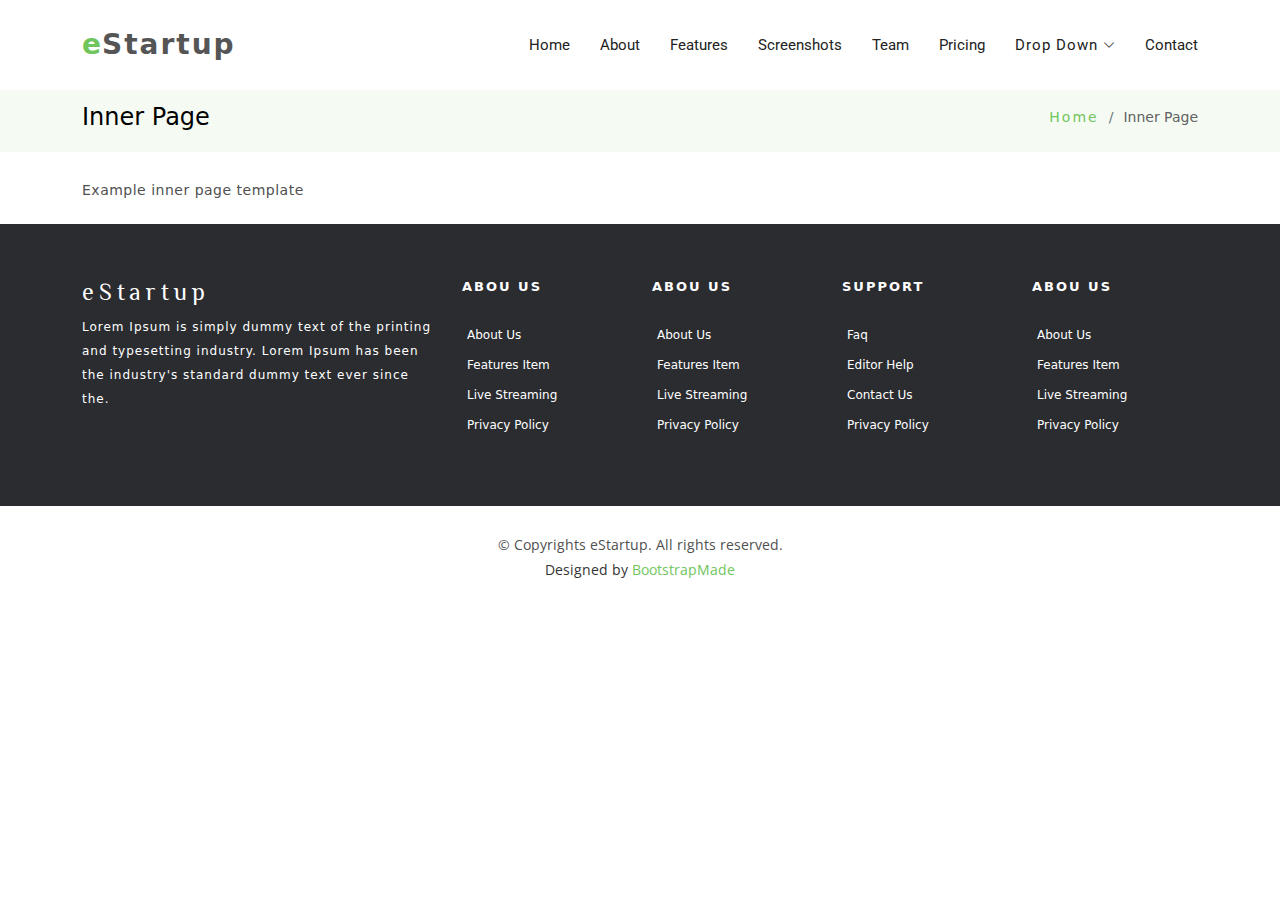
<file: Bootstrap themes/eStartup/inner-page.html>
<!DOCTYPE html>
<html lang="en">

<head>
  <meta charset="utf-8">
  <meta content="width=device-width, initial-scale=1.0" name="viewport">

  <title>Inner Page - eStartup Bootstrap Template</title>
  <meta content="" name="description">
  <meta content="" name="keywords">

  <!-- Favicons -->
  <link href="assets/img/favicon.png" rel="icon">
  <link href="assets/img/apple-touch-icon.png" rel="apple-touch-icon">

  <!-- Google Fonts -->
  <link href="https://fonts.googleapis.com/css?family=Open+Sans:300,300i,400,400i,700,700i|Roboto:100,300,400,500,700|Philosopher:400,400i,700,700i" rel="stylesheet">

  <!-- Vendor CSS Files -->
  <link href="assets/vendor/aos/aos.css" rel="stylesheet">
  <link href="assets/vendor/bootstrap/css/bootstrap.min.css" rel="stylesheet">
  <link href="assets/vendor/bootstrap-icons/bootstrap-icons.css" rel="stylesheet">
  <link href="assets/vendor/glightbox/css/glightbox.min.css" rel="stylesheet">
  <link href="assets/vendor/swiper/swiper-bundle.min.css" rel="stylesheet">

  <!-- Template Main CSS File -->
  <link href="assets/css/style.css" rel="stylesheet">

  <!-- =======================================================
  * Template Name: eStartup - v4.7.0
  * Template URL: https://bootstrapmade.com/estartup-bootstrap-landing-page-template/
  * Author: BootstrapMade.com
  * License: https://bootstrapmade.com/license/
  ======================================================== -->
</head>

<body>

  <!-- ======= Header ======= -->
  <header id="header" class="header fixed-top d-flex align-items-center">
    <div class="container d-flex align-items-center justify-content-between">

      <div id="logo">
        <h1><a href="index.html"><span>e</span>Startup</a></h1>
        <!-- Uncomment below if you prefer to use an image logo -->
        <!-- <a href="index.html"><img src="assets/img/logo.png" alt="" title="" /></a>-->
      </div>

      <nav id="navbar" class="navbar">
        <ul>
          <li><a class="nav-link scrollto " href="#hero">Home</a></li>
          <li><a class="nav-link scrollto" href="#about-us">About</a></li>
          <li><a class="nav-link scrollto" href="#features">Features</a></li>
          <li><a class="nav-link scrollto" href="#screenshots">Screenshots</a></li>
          <li><a class="nav-link scrollto" href="#team">Team</a></li>
          <li><a class="nav-link scrollto" href="#pricing">Pricing</a></li>
          <li class="dropdown"><a href="#"><span>Drop Down</span> <i class="bi bi-chevron-down"></i></a>
            <ul>
              <li><a href="#">Drop Down 1</a></li>
              <li class="dropdown"><a href="#"><span>Deep Drop Down</span> <i class="bi bi-chevron-right"></i></a>
                <ul>
                  <li><a href="#">Deep Drop Down 1</a></li>
                  <li><a href="#">Deep Drop Down 2</a></li>
                  <li><a href="#">Deep Drop Down 3</a></li>
                  <li><a href="#">Deep Drop Down 4</a></li>
                  <li><a href="#">Deep Drop Down 5</a></li>
                </ul>
              </li>
              <li><a href="#">Drop Down 2</a></li>
              <li><a href="#">Drop Down 3</a></li>
              <li><a href="#">Drop Down 4</a></li>
            </ul>
          </li>
          <li><a class="nav-link scrollto" href="#contact">Contact</a></li>
        </ul>
        <i class="bi bi-list mobile-nav-toggle"></i>
      </nav><!-- .navbar -->

    </div>
  </header><!-- End Header -->

  <main id="main">

    <!-- ======= Breadcrumbs ======= -->
    <section class="breadcrumbs">
      <div class="container">

        <div class="d-flex justify-content-between align-items-center">
          <h2>Inner Page</h2>
          <ol>
            <li><a href="index.html">Home</a></li>
            <li>Inner Page</li>
          </ol>
        </div>

      </div>
    </section><!-- End Breadcrumbs -->

    <section class="inner-page pt-4">
      <div class="container">
        <p>
          Example inner page template
        </p>
      </div>
    </section>

  </main><!-- End #main -->

  <!-- ======= Footer ======= -->
  <footer class="footer">
    <div class="container">
      <div class="row">

        <div class="col-md-12 col-lg-4">
          <div class="footer-logo">

            <a class="navbar-brand" href="#">eStartup</a>
            <p>Lorem Ipsum is simply dummy text of the printing and typesetting industry. Lorem Ipsum has been the industry's standard dummy text ever since the.</p>

          </div>
        </div>

        <div class="col-sm-6 col-md-3 col-lg-2">
          <div class="list-menu">

            <h4>Abou Us</h4>

            <ul class="list-unstyled">
              <li><a href="#">About us</a></li>
              <li><a href="#">Features item</a></li>
              <li><a href="#">Live streaming</a></li>
              <li><a href="#">Privacy Policy</a></li>
            </ul>

          </div>
        </div>

        <div class="col-sm-6 col-md-3 col-lg-2">
          <div class="list-menu">

            <h4>Abou Us</h4>

            <ul class="list-unstyled">
              <li><a href="#">About us</a></li>
              <li><a href="#">Features item</a></li>
              <li><a href="#">Live streaming</a></li>
              <li><a href="#">Privacy Policy</a></li>
            </ul>

          </div>
        </div>

        <div class="col-sm-6 col-md-3 col-lg-2">
          <div class="list-menu">

            <h4>Support</h4>

            <ul class="list-unstyled">
              <li><a href="#">faq</a></li>
              <li><a href="#">Editor help</a></li>
              <li><a href="#">Contact us</a></li>
              <li><a href="#">Privacy Policy</a></li>
            </ul>

          </div>
        </div>

        <div class="col-sm-6 col-md-3 col-lg-2">
          <div class="list-menu">

            <h4>Abou Us</h4>

            <ul class="list-unstyled">
              <li><a href="#">About us</a></li>
              <li><a href="#">Features item</a></li>
              <li><a href="#">Live streaming</a></li>
              <li><a href="#">Privacy Policy</a></li>
            </ul>

          </div>
        </div>

      </div>
    </div>

    <div class="copyrights">
      <div class="container">
        <p>&copy; Copyrights eStartup. All rights reserved.</p>
        <div class="credits">
          <!--
          All the links in the footer should remain intact.
          You can delete the links only if you purchased the pro version.
          Licensing information: https://bootstrapmade.com/license/
          Purchase the pro version with working PHP/AJAX contact form: https://bootstrapmade.com/buy/?theme=eStartup
        -->
          Designed by <a href="https://bootstrapmade.com/">BootstrapMade</a>
        </div>
      </div>
    </div>

  </footer><!-- End  Footer -->

  <a href="#" class="back-to-top d-flex align-items-center justify-content-center"><i class="bi bi-arrow-up-short"></i></a>

  <!-- Vendor JS Files -->
  <script src="assets/vendor/aos/aos.js"></script>
  <script src="assets/vendor/bootstrap/js/bootstrap.bundle.min.js"></script>
  <script src="assets/vendor/glightbox/js/glightbox.min.js"></script>
  <script src="assets/vendor/swiper/swiper-bundle.min.js"></script>
  <script src="assets/vendor/php-email-form/validate.js"></script>

  <!-- Template Main JS File -->
  <script src="assets/js/main.js"></script>

</body>

</html>
</file>
<file: Bootstrap themes/eStartup/assets/css/style.css>
/**
* Template Name: eStartup - v4.7.0
* Template URL: https://bootstrapmade.com/estartup-bootstrap-landing-page-template/
* Author: BootstrapMade.com
* License: https://bootstrapmade.com/license/
*/

/*--------------------------------------------------------------
# General
--------------------------------------------------------------*/
body {
  background-color: #fff;
  color: #333;
}

h1, h2, h3, h4, h5, h6 {
  margin: 0;
}

h2 {
  color: #000;
  font-weight: 600;
}

h4 {
  color: #000;
  font-size: 13px;
  font-weight: 700;
  letter-spacing: 2px;
  text-transform: uppercase;
  line-height: 2;
}

h5 {
  color: #626262;
  font-size: 14px;
  font-weight: 500;
}

a {
  letter-spacing: 2px;
  text-decoration: none;
  color: #71c55d;
}
a:hover {
  color: #92d283;
}

ul {
  letter-spacing: 1px;
}

li {
  color: #626262;
  font-size: 13px;
  font-weight: 400;
  letter-spacing: 2px;
  line-height: 30px;
  text-transform: capitalize;
}

p {
  color: #505050;
  font-size: 14px;
  font-weight: 300;
  letter-spacing: 0.5px;
  line-height: 2;
  margin-bottom: 20px;
}

span {
  letter-spacing: 1px;
}

.container-full {
  padding-left: 0;
  padding-right: 0;
}

.btn {
  border: 1px solid #fff;
  border-radius: 50px;
  color: #fff;
  font-size: 11px;
  font-weight: 600;
  padding: 15px 40px;
  text-transform: uppercase;
  transition: all 0.5s ease-in-out 0s;
}

.btn-default:hover {
  color: #fff;
  background-color: #e6e6e6;
  border-color: #adadad;
}

.fa {
  text-decoration: none;
  font-size: 13px;
}

/*--------------------------------------------------------------
# Back to top button
--------------------------------------------------------------*/
.back-to-top {
  position: fixed;
  visibility: hidden;
  opacity: 0;
  right: 15px;
  bottom: 15px;
  z-index: 996;
  background: #71c55d;
  width: 40px;
  height: 40px;
  border-radius: 4px;
  transition: all 0.4s;
}
.back-to-top i {
  font-size: 28px;
  color: #fff;
  line-height: 0;
}
.back-to-top:hover {
  background: #8bd07b;
  color: #fff;
}
.back-to-top.active {
  visibility: visible;
  opacity: 1;
}

/*--------------------------------------------------------------
# Header
--------------------------------------------------------------*/
#header {
  background: #fff;
  z-index: 997;
  transition: all 0.5s ease;
  padding: 20px 0;
}
#header #logo h1 {
  color: #505050;
  font-size: 28px;
  font-weight: 600;
  letter-spacing: 1px;
  margin: 0;
}
#header #logo h1 a {
  color: #555;
  display: inline-block;
  text-decoration: none;
}
#header #logo h1 a span {
  color: #71c55d;
}
#header #logo img {
  padding: 0;
  margin: 0;
}
#header.header-scrolled {
  background: #fff;
  box-shadow: 0 3px 7px rgba(0, 0, 0, 0.1);
  padding: 12px 0;
}

/*--------------------------------------------------------------
# Navigation Menu
--------------------------------------------------------------*/
/**
* Desktop Navigation 
*/
.navbar {
  padding: 0;
}
.navbar ul {
  margin: 0;
  padding: 0;
  display: flex;
  list-style: none;
  align-items: center;
}
.navbar li {
  position: relative;
}
.navbar a, .navbar a:focus {
  display: flex;
  align-items: center;
  justify-content: space-between;
  padding: 10px 0 10px 30px;
  font-family: "Roboto", sans-serif;
  font-size: 15px;
  color: #222;
  white-space: nowrap;
  transition: 0.3s;
  letter-spacing: 0;
}
.navbar a i, .navbar a:focus i {
  font-size: 12px;
  line-height: 0;
  margin-left: 5px;
}
.navbar a:hover, .navbar .active, .navbar .active:focus, .navbar li:hover > a {
  color: #71c55d;
}
.navbar .dropdown ul {
  display: block;
  position: absolute;
  left: 14px;
  top: calc(100% + 30px);
  margin: 0;
  padding: 10px 0;
  z-index: 99;
  opacity: 0;
  visibility: hidden;
  background: #fff;
  box-shadow: 0px 0px 30px rgba(127, 137, 161, 0.25);
  transition: 0.3s;
  border-radius: 4px;
}
.navbar .dropdown ul li {
  min-width: 200px;
}
.navbar .dropdown ul a {
  padding: 10px 20px;
  text-transform: none;
}
.navbar .dropdown ul a i {
  font-size: 12px;
}
.navbar .dropdown ul a:hover, .navbar .dropdown ul .active:hover, .navbar .dropdown ul li:hover > a {
  color: #71c55d;
}
.navbar .dropdown:hover > ul {
  opacity: 1;
  top: 100%;
  visibility: visible;
}
.navbar .dropdown .dropdown ul {
  top: 0;
  left: calc(100% - 30px);
  visibility: hidden;
}
.navbar .dropdown .dropdown:hover > ul {
  opacity: 1;
  top: 0;
  left: 100%;
  visibility: visible;
}
@media (max-width: 1366px) {
  .navbar .dropdown .dropdown ul {
    left: -90%;
  }
  .navbar .dropdown .dropdown:hover > ul {
    left: -100%;
  }
}

/**
* Mobile Navigation 
*/
.mobile-nav-toggle {
  color: #222;
  font-size: 28px;
  cursor: pointer;
  display: none;
  line-height: 0;
  transition: 0.5s;
}
.mobile-nav-toggle.bi-x {
  color: #fff;
}

@media (max-width: 991px) {
  .mobile-nav-toggle {
    display: block;
  }

  .navbar ul {
    display: none;
  }
}
.navbar-mobile {
  position: fixed;
  overflow: hidden;
  top: 0;
  right: 0;
  left: 0;
  bottom: 0;
  background: rgba(34, 34, 34, 0.9);
  transition: 0.3s;
  z-index: 999;
}
.navbar-mobile .mobile-nav-toggle {
  position: absolute;
  top: 15px;
  right: 15px;
}
.navbar-mobile ul {
  display: block;
  position: absolute;
  top: 55px;
  right: 15px;
  bottom: 15px;
  left: 15px;
  padding: 10px 0;
  border-radius: 6px;
  background-color: #fff;
  overflow-y: auto;
  transition: 0.3s;
}
.navbar-mobile a, .navbar-mobile a:focus {
  padding: 10px 20px;
  font-size: 15px;
  color: #222;
}
.navbar-mobile a:hover, .navbar-mobile .active, .navbar-mobile li:hover > a {
  color: #71c55d;
}
.navbar-mobile .getstarted, .navbar-mobile .getstarted:focus {
  margin: 15px;
}
.navbar-mobile .dropdown ul {
  position: static;
  display: none;
  margin: 10px 20px;
  padding: 10px 0;
  z-index: 99;
  opacity: 1;
  visibility: visible;
  background: #fff;
  box-shadow: 0px 0px 30px rgba(127, 137, 161, 0.25);
}
.navbar-mobile .dropdown ul li {
  min-width: 200px;
}
.navbar-mobile .dropdown ul a {
  padding: 10px 20px;
}
.navbar-mobile .dropdown ul a i {
  font-size: 12px;
}
.navbar-mobile .dropdown ul a:hover, .navbar-mobile .dropdown ul .active:hover, .navbar-mobile .dropdown ul li:hover > a {
  color: #71c55d;
}
.navbar-mobile .dropdown > .dropdown-active {
  display: block;
}

/*--------------------------------------------------------------
# Hero Section
--------------------------------------------------------------*/
#hero {
  width: 100%;
  height: calc(100vh - 40px);
  background: url(../img/hero-bg.png) center bottom no-repeat;
  background-size: 100%;
  position: relative;
  margin-top: 40px;
}
@media (min-width: 1025px) {
  #hero {
    background-attachment: fixed;
  }
}
@media (min-width: 1025px) and (max-height: 768px) {
  #hero {
    height: 110vh;
  }
}
@media (max-height: 600px) {
  #hero {
    height: 200vh;
  }
}
#hero .hero-container {
  position: absolute;
  bottom: 0;
  top: 0;
  left: 0;
  right: 0;
  display: flex;
  justify-content: center;
  align-items: center;
  flex-direction: column;
  text-align: center;
}
#hero h1 {
  margin: 0 0 10px 0;
  font-size: 48px;
  font-weight: 700;
  line-height: 56px;
  font-family: "Philosopher", sans-serif;
  color: #71c55d;
}
@media (max-width: 768px) {
  #hero h1 {
    font-size: 28px;
    line-height: 36px;
  }
}
#hero h2 {
  color: #777;
  margin-bottom: 30px;
  font-size: 20px;
  font-family: "Roboto", sans-serif;
  font-weight: 300;
}
@media (max-width: 768px) {
  #hero h2 {
    font-size: 18px;
    line-height: 24px;
    margin-bottom: 30px;
  }
}
#hero img {
  max-width: 95%;
  margin-bottom: 30px;
}
#hero .btn-get-started {
  font-family: "Roboto", sans-serif;
  text-transform: uppercase;
  font-weight: 400;
  font-size: 13px;
  letter-spacing: 1px;
  display: inline-block;
  padding: 11px 36px;
  border-radius: 50px;
  transition: 0.5s;
  margin-bottom: 30px;
  border: 2px solid #71c55d;
  background: #fff;
  color: #71c55d;
  text-decoration: none;
}
#hero .btn-get-started:hover {
  background: #71c55d;
  color: #fff;
}
#hero .btns a {
  color: #555;
  font-size: 11px;
  font-weight: 600;
  text-transform: uppercase;
  margin: 4px 20px;
  text-decoration: none;
  transition: 0.3s;
}
@media (max-width: 575px) {
  #hero .btns a {
    margin: 4px 8px;
  }
}
#hero .btns a:hover {
  color: #71c55d;
}

/*--------------------------------------------------------------
# Sections
--------------------------------------------------------------*/
section {
  overflow: hidden;
}

.padd-section {
  padding-bottom: 80px;
  padding-top: 80px;
}
@media (max-width: 992px) {
  .padd-section {
    padding-top: 40px;
    padding-bottom: 40px;
  }
}

.section-title {
  margin-bottom: 80px;
}
@media (max-width: 992px) {
  .section-title {
    margin-bottom: 40px;
  }
}

.section-title h2 {
  font-family: "Roboto", sans-serif;
  font-size: 45px;
  font-weight: 100;
  letter-spacing: 2px;
  margin-bottom: 20px;
  text-transform: capitalize;
}

.section-title .separator {
  margin: 0;
}

.separator {
  color: #626262;
  font-family: "Roboto", sans-serif;
  font-size: 15px;
  font-weight: 300;
  margin-bottom: 30px;
  text-transform: capitalize;
}

/*--------------------------------------------------------------
# Breadcrumbs
--------------------------------------------------------------*/
.breadcrumbs {
  padding: 20px 0;
  background-color: #f5fbf3;
  min-height: 40px;
  margin-top: 82px;
}
@media (max-width: 992px) {
  .breadcrumbs {
    margin-top: 68px;
  }
}
.breadcrumbs h2 {
  font-size: 24px;
  font-weight: 300;
  margin: 0;
}
@media (max-width: 992px) {
  .breadcrumbs h2 {
    margin: 0 0 10px 0;
  }
}
.breadcrumbs ol {
  display: flex;
  flex-wrap: wrap;
  list-style: none;
  padding: 0;
  margin: 0;
}
.breadcrumbs ol li {
  letter-spacing: 0;
  font-size: 14px;
}
.breadcrumbs ol li + li {
  padding-left: 10px;
}
.breadcrumbs ol li + li::before {
  display: inline-block;
  padding-right: 10px;
  color: #6c757d;
  content: "/";
}
@media (max-width: 768px) {
  .breadcrumbs .d-flex {
    display: block !important;
  }
  .breadcrumbs ol {
    display: block;
  }
  .breadcrumbs ol li {
    display: inline-block;
  }
}

/* Get Started Section
--------------------------------*/
#get-started {
  display: inline-block;
  height: 100%;
  width: 100%;
}
#get-started .feature-block {
  background: #fff none repeat scroll 0 0;
  padding: 30px 20px;
  transition: all 0.5s ease-in-out 0s;
}
#get-started .feature-block img {
  height: 60px;
  margin-bottom: 30px;
  width: 60px;
}
@media (max-width: 991px) {
  #get-started .feature-block {
    margin-bottom: 30px;
  }
}
#get-started .feature-block:hover {
  box-shadow: 0 0 35px rgba(0, 0, 0, 0.1);
  transition: all 0.5s ease-in-out 0s;
}
#get-started .feature-block h4 {
  margin-bottom: 20px;
}
#get-started .feature-block p {
  margin-bottom: 20px;
}
#get-started .feature-block a {
  color: #505050;
  font-size: 12px;
  font-weight: 600;
  text-decoration: none;
  text-transform: capitalize;
  transition: 0.3s;
}
#get-started .feature-block a:hover {
  color: #71c55d;
}

/* About Us Section
--------------------------------*/
#about-us img {
  max-width: 100%;
}
#about-us .about-content {
  padding-top: 60px;
}
#about-us .about-content h2 {
  color: #252525;
  font-family: "roboto";
  font-size: 39px;
  font-weight: 100;
  letter-spacing: 2px;
  margin-bottom: 20px;
  text-transform: capitalize;
}
#about-us .about-content span {
  font-weight: 700;
  padding-right: 10px;
  text-transform: uppercase;
}
#about-us .about-content ul li {
  line-height: 36px;
}
#about-us .about-content ul li .fa {
  padding-right: 20px;
}

/* Features Section
--------------------------------*/
#features {
  display: inline-block;
  height: 100%;
  width: 100%;
}
#features .feature-block {
  background: #fff none repeat scroll 0 0;
  padding: 30px 20px;
  margin-bottom: 30px;
  transition: all 0.5s ease-in-out 0s;
}
#features .feature-block img {
  height: 60px;
  margin-bottom: 30px;
  width: 60px;
}
#features .feature-block:hover {
  box-shadow: 0 0 35px rgba(0, 0, 0, 0.1);
  transition: all 0.5s ease-in-out 0s;
}
#features .feature-block h4 {
  margin-bottom: 20px;
}
#features .feature-block p {
  margin-bottom: 0;
}

/* Screenshots Section
--------------------------------*/
#screenshots .swiper-pagination {
  margin-top: 20px;
  position: relative;
}
#screenshots .swiper-pagination .swiper-pagination-bullet {
  width: 12px;
  height: 12px;
  background-color: #fff;
  opacity: 1;
  border: 1px solid #71c55d;
}
#screenshots .swiper-pagination .swiper-pagination-bullet-active {
  background-color: #71c55d;
}

/* Video Section
--------------------------------*/
#video {
  background: url(../img/video-bg.jpg) center center;
  background-repeat: no-repeat;
  background-size: cover;
  height: 400px;
  overflow: hidden;
}
#video .overlay {
  background: rgba(0, 0, 0, 0.85);
  height: 100%;
}
#video .overlay .play-btn {
  width: 94px;
  height: 94px;
  background: radial-gradient(#71c55d 50%, rgba(113, 197, 93, 0.15) 52%);
  border-radius: 50%;
  display: block;
  margin: 153px auto 0;
  position: relative;
  overflow: hidden;
}
#video .overlay .play-btn::after {
  content: "";
  position: absolute;
  left: 50%;
  top: 50%;
  transform: translateX(-40%) translateY(-50%);
  width: 0;
  height: 0;
  border-top: 10px solid transparent;
  border-bottom: 10px solid transparent;
  border-left: 15px solid #fff;
  z-index: 100;
  transition: all 400ms cubic-bezier(0.55, 0.055, 0.675, 0.19);
}
#video .overlay .play-btn:before {
  content: "";
  position: absolute;
  width: 120px;
  height: 120px;
  -webkit-animation-delay: 0s;
  animation-delay: 0s;
  -webkit-animation: pulsate1 2s;
  animation: pulsate1 2s;
  -webkit-animation-direction: forwards;
  animation-direction: forwards;
  -webkit-animation-iteration-count: infinite;
  animation-iteration-count: infinite;
  -webkit-animation-timing-function: steps;
  animation-timing-function: steps;
  opacity: 1;
  border-radius: 50%;
  border: 2px solid rgba(255, 255, 255, 0.5);
  top: -15%;
  left: -15%;
  background: rgba(198, 16, 0, 0);
}
#video .overlay .play-btn:hover::after {
  border-left: 15px solid #71c55d;
  transform: scale(20);
}
#video .overlay .play-btn:hover::before {
  content: "";
  position: absolute;
  left: 50%;
  top: 50%;
  transform: translateX(-40%) translateY(-50%);
  width: 0;
  height: 0;
  border: none;
  border-top: 10px solid transparent;
  border-bottom: 10px solid transparent;
  border-left: 15px solid #fff;
  z-index: 200;
  -webkit-animation: none;
  animation: none;
  border-radius: 0;
}

@-webkit-keyframes pulsate1 {
  0% {
    transform: scale(0.6, 0.6);
    opacity: 1;
  }
  100% {
    transform: scale(1, 1);
    opacity: 0;
  }
}
@keyframes pulsate1 {
  0% {
    transform: scale(0.6, 0.6);
    opacity: 1;
  }
  100% {
    transform: scale(1, 1);
    opacity: 0;
  }
}
@-webkit-keyframes pulsate2 {
  0% {
    transform: scale(0.1, 0.1);
    opacity: 1;
  }
  100% {
    transform: scale(1, 1);
    opacity: 0;
  }
}
/* Team Section
--------------------------------*/
#team .team-block {
  box-shadow: 0 0 35px rgba(0, 0, 0, 0.1);
  height: 254px;
  overflow: hidden;
  position: relative;
  width: 100%;
}
@media (max-width: 991px) {
  #team .team-block {
    margin-bottom: 30px;
  }
}
#team .team-block img {
  width: 100%;
}
#team .team-block .team-content {
  background: #fff none repeat scroll 0 0;
  bottom: 0;
  box-shadow: 0 0 4px 0 rgba(0, 0, 0, 0.2), 0 0 0 0 rgba(0, 0, 0, 0.19);
  bottom: -147px;
  padding: 20px 0;
  position: absolute;
  width: 100%;
  transition: all 0.5s ease-in-out 0s;
}
#team .team-block .team-content ul {
  display: block;
  width: 100%;
}
#team .team-block .team-content ul li {
  display: inline-block;
}
#team .team-block .team-content ul li a {
  color: #626262;
}
#team .team-block .team-content ul li a .fa {
  float: left;
  padding-left: 10px;
  padding-right: 10px;
  transition: 0.3s;
}
#team .team-block .team-content ul li a .fa:hover {
  color: #71c55d;
}
#team .team-block .team-content ul > span {
  display: inline-block;
  font-size: 14px;
  font-weight: 300;
  letter-spacing: 0.5px;
  margin-bottom: 20px;
  text-transform: uppercase;
}
#team .team-block:hover .team-content {
  bottom: 0px;
  transition: all 0.5s ease-in-out 0s;
}

/* Testimonials Section
--------------------------------*/
#testimonials .testimonials-content {
  box-shadow: 0 0 35px rgba(0, 0, 0, 0.1);
  padding: 49px 20px;
}

#testimonials .testimonials-content::before {
  color: #71c55d;
  content: "\f10e";
  display: inline-block;
  font: 70px/1 FontAwesome;
  position: absolute;
  right: 43px;
  text-align: left;
  top: -29px;
}

#testimonials .top-top > h2 {
  font-family: "Roboto" sans-serif;
  font-size: 45px;
  font-weight: 100;
  letter-spacing: 2px;
  margin-bottom: 20px;
  text-transform: capitalize;
}

#testimonials .top-top > h4 {
  font: 700 12px Lato, sans-serif;
}

#testimonials .top-top span {
  font-size: 12px;
  font-weight: 300;
  margin-left: 26px;
}

#testimonials .btm-btm ul li {
  float: left;
  margin: 0 8px;
  border-radius: 50%;
  padding: 0;
  overflow: hidden;
  background: #ddd none repeat scroll 0 0;
  cursor: pointer;
  height: 12px !important;
  width: 12px !important;
  border: 0;
  content: "";
}

#testimonials .btm-btm .active {
  background: #71c55d;
}

.carousel-indicators {
  position: relative;
  bottom: 0;
  left: 0;
  bottom: 0 !important;
  z-index: 15;
  width: auto;
  padding-left: 0;
  margin: 30px auto 0 auto;
  margin-right: auto;
  text-align: center;
  list-style: none;
  margin-bottom: 0;
  display: inline-block;
}

.carousel-indicators li {
  margin: 0;
}

/* Pricing Table Section
--------------------------------*/
#pricing .block-pricing {
  background: #fff;
  box-shadow: 0 0 0 0 rgba(0, 0, 0, 0.2), 0 0 4px 0 rgba(0, 0, 0, 0.19);
  display: inline-block;
  position: relative;
  width: 100%;
  text-align: center;
}
@media (max-width: 991px) {
  #pricing .block-pricing {
    margin-bottom: 30px;
  }
}

#pricing .block-pricing .table {
  margin-bottom: 0;
  padding: 30px 15px;
  max-width: 100%;
  width: 100%;
}

#pricing .block-pricing .table h4 {
  padding-bottom: 30px;
}

#pricing .block-pricing h2 {
  margin-bottom: 30px;
}

#pricing .block-pricing ul {
  list-style: outside none none;
  margin: 10px auto;
  max-width: 240px;
  padding: 0;
}

#pricing .block-pricing ul li {
  border-bottom: 1px solid rgba(153, 153, 153, 0.3);
  padding: 12px 0;
  text-align: center;
}

#pricing .block-pricing ul li b {
  color: #3c4857;
}

#pricing .block-pricing .table .table_btn a {
  background: #71c55d;
  color: #fff;
  margin: 0;
  display: inline-block;
}
#pricing .block-pricing .table .table_btn a:hover {
  background: #55b03f;
}

#pricing .block-pricing .table .table_btn a .fa {
  font-size: 13px;
  margin-right: 5px;
}

/* Blog Section
--------------------------------*/
@media (max-width: 991px) {
  #blog .block-blog {
    margin-bottom: 30px;
  }
}

#blog .block-blog img {
  width: 100%;
}

#blog .block-blog .content-blog {
  box-shadow: 0 0 0 0 rgba(0, 0, 0, 0.2), 0 0 4px 0 rgba(0, 0, 0, 0.19);
  display: inline-block;
  min-height: 125px;
  padding: 20px 10px;
  width: 100%;
}

#blog .block-blog .content-blog h4 {
  line-height: 24px;
  margin-bottom: 20px;
  text-transform: capitalize;
  font-weight: normal;
  letter-spacing: 0;
  font-size: 16px;
}
#blog .block-blog .content-blog h4 a {
  color: #555;
  text-decoration: none;
  transition: 0.3s;
}
#blog .block-blog .content-blog h4 a:hover {
  color: #71c55d;
}

#blog .block-blog .content-blog > span {
  float: left;
  font-size: 12px;
}

#blog .block-blog .content-blog a.readmore {
  color: #505050;
  font-size: 12px;
  font-weight: 600;
  text-decoration: none;
  transition: 0.3s;
  letter-spacing: 0;
  text-transform: capitalize;
}
#blog .block-blog .content-blog a.readmore:hover {
  color: #71c55d;
}

/* Newsletter Section
--------------------------------*/
#newsletter {
  background: rgba(0, 0, 0, 0) url(../img/newsletter-bg.jpg) no-repeat center top fixed;
  background-size: cover;
}
#newsletter .overlay {
  background: linear-gradient(rgba(255, 255, 255, 0.9) 0%, rgba(255, 255, 255, 0.2) 95%);
  height: 100%;
  width: 100%;
}
#newsletter .form-control {
  background-color: transparent;
  border: 1px solid #dddddd;
  border-radius: 0;
  color: #888;
  font-size: 11px;
  font-weight: 600;
  height: 50px;
  text-align: center;
  width: 70%;
  background: #fff;
}
@media (max-width: 575px) {
  #newsletter .form-control {
    margin-bottom: 30px;
    width: 100%;
  }
}
#newsletter .form-control:focus {
  border-color: #71c55d;
  box-shadow: none;
  outline: 0 none;
}
#newsletter .btn {
  background: #71c55d;
  border: 0;
  border-radius: 0;
  height: 50px;
  width: 30%;
  transition: 0.3s;
}
@media (max-width: 575px) {
  #newsletter .btn {
    width: 100%;
  }
}
#newsletter .btn:hover {
  background: #55b03f;
}
#newsletter .btn .fa {
  padding-right: 10px;
}
#newsletter ul {
  display: inline-block;
  margin-top: 40px;
  margin-bottom: 0;
}
#newsletter ul li {
  background: #71c55d;
  border-radius: 50px;
  float: left;
  height: 35px;
  line-height: 35px;
  margin-left: 10px;
  margin-right: 10px;
  width: 35px;
  transition: 0.3s;
  display: flex;
  align-items: center;
  justify-content: center;
}
#newsletter ul li a {
  display: flex;
  align-items: center;
  justify-content: center;
}
#newsletter ul li:hover {
  background: #55b03f;
}
#newsletter ul li i {
  color: #fff;
  line-height: 0;
}

/* Contact Section
--------------------------------*/
#contact {
  background: #fff;
}
#contact .info {
  color: #222;
}
#contact .info i {
  font-size: 32px;
  color: #71c55d;
  float: left;
  line-height: 0;
}
#contact .info p {
  padding: 0 0 10px 50px;
  margin-bottom: 20px;
  line-height: 22px;
  font-size: 14px;
}
#contact .info .email p {
  padding-top: 5px;
}
#contact .social-links {
  padding: 20px 0;
}
#contact .social-links a {
  font-size: 18px;
  display: inline-block;
  background: #71c55d;
  color: #fff;
  line-height: 1;
  padding: 6px 0 8px 0;
  border-radius: 50%;
  text-align: center;
  width: 36px;
  height: 36px;
  transition: 0.3s;
}
#contact .social-links a:hover {
  background: #55b03f;
  color: #fff;
}
#contact .php-email-form .validate {
  display: none;
  color: red;
  margin: 0 0 15px 0;
  font-weight: 400;
  font-size: 13px;
}
#contact .php-email-form .error-message {
  display: none;
  color: #fff;
  background: #ed3c0d;
  text-align: left;
  padding: 15px;
  font-weight: 600;
}
#contact .php-email-form .error-message br + br {
  margin-top: 25px;
}
#contact .php-email-form .sent-message {
  display: none;
  color: #fff;
  background: #18d26e;
  text-align: center;
  padding: 15px;
  font-weight: 600;
}
#contact .php-email-form .loading {
  display: none;
  background: #fff;
  text-align: center;
  padding: 15px;
}
#contact .php-email-form .loading:before {
  content: "";
  display: inline-block;
  border-radius: 50%;
  width: 24px;
  height: 24px;
  margin: 0 10px -6px 0;
  border: 3px solid #18d26e;
  border-top-color: #eee;
  -webkit-animation: animate-loading 1s linear infinite;
  animation: animate-loading 1s linear infinite;
}
#contact .php-email-form input, #contact .php-email-form textarea {
  border-radius: 0;
  box-shadow: none;
  font-size: 14px;
}
#contact .php-email-form input:focus, #contact .php-email-form textarea:focus {
  border-color: #71c55d;
}
#contact .php-email-form input {
  padding: 10px 15px;
}
#contact .php-email-form textarea {
  padding: 12px 15px;
}
#contact .php-email-form button[type=submit] {
  background: #71c55d;
  border: 0;
  padding: 10px 24px;
  color: #fff;
  transition: 0.4s;
}
#contact .php-email-form button[type=submit]:hover {
  background: #92d283;
}
@-webkit-keyframes animate-loading {
  0% {
    transform: rotate(0deg);
  }
  100% {
    transform: rotate(360deg);
  }
}
@keyframes animate-loading {
  0% {
    transform: rotate(0deg);
  }
  100% {
    transform: rotate(360deg);
  }
}

/*--------------------------------------------------------------
# Footer
--------------------------------------------------------------*/
.footer {
  background: #2a2c30;
  padding-top: 50px;
}
.footer .footer-logo .navbar-brand {
  color: #fff;
  display: inline-block;
  float: none;
  font-family: "Philosopher", sans-serif;
  font-size: 24px;
  font-weight: 500;
  height: 100%;
  letter-spacing: 0.2em;
  padding-left: 0;
  padding-top: 0;
}
.footer .footer-logo p {
  color: #fff;
  font-size: 12px;
  letter-spacing: 1px;
}
.footer .list-menu > h4 {
  color: #fff;
  padding-bottom: 20px;
}
.footer .list-menu ul li a {
  color: #fff;
  font-size: 12px;
  padding-left: 5px;
  text-decoration: none;
  letter-spacing: 0;
}
.footer .copyrights {
  background: #fff;
  margin-top: 50px;
  text-align: center;
  padding: 25px;
}
.footer .copyrights p, .footer .copyrights .credits {
  margin: 0;
  padding: 0;
  font-family: "Open Sans", sans-serif;
  font-weight: normal;
  font-size: 14px;
  letter-spacing: 0;
}
.footer .copyrights p a, .footer .copyrights .credits a {
  letter-spacing: 0;
  color: #71c55d;
}
</file>
<file: Aplikacija/E-Student-Front/eStudent/assets/css/style.css>
/**
* Template Name: eStartup - v4.7.0
* Template URL: https://bootstrapmade.com/estartup-bootstrap-landing-page-template/
* Author: BootstrapMade.com
* License: https://bootstrapmade.com/license/
*/

/*--------------------------------------------------------------
# General
--------------------------------------------------------------*/
body {
  background-color: #fff;
  color: #333;
}

h1,
h2,
h3,
h4,
h5,
h6 {
  margin: 0;
}

h2 {
  color: #000;
  font-weight: 600;
}

h4 {
  color: #000;
  font-size: 13px;
  font-weight: 700;
  letter-spacing: 2px;
  text-transform: uppercase;
  line-height: 2;
}

h5 {
  color: #626262;
  font-size: 14px;
  font-weight: 500;
}

a {
  letter-spacing: 2px;
  text-decoration: none;
  color: #71c55d;
}
a:hover {
  color: #92d283;
}

ul {
  letter-spacing: 1px;
}

li {
  color: #626262;
  font-size: 13px;
  font-weight: 400;
  letter-spacing: 2px;
  line-height: 30px;
  text-transform: capitalize;
}

p {
  color: #505050;
  font-size: 14px;
  font-weight: 300;
  letter-spacing: 0.5px;
  line-height: 2;
  margin-bottom: 20px;
}

span {
  letter-spacing: 1px;
}

.container-full {
  padding-left: 0;
  padding-right: 0;
}

.btn {
  border: 1px solid rgb(67, 105, 75);
  border-radius: 50px;
  color: rgb(23, 121, 99);
  font-size: 11px;
  font-weight: 600;
  padding: 15px 40px;
  text-transform: uppercase;
  transition: all 0.5s ease-in-out 0s;
}
.btna {
  border: 1px solid rgb(67, 105, 75);
  border-radius: 50px;
  color: rgb(116, 14, 14);
  font-size: 11px;
  font-weight: 600;
  padding: 15px 40px;
  margin-top: 10px;
  text-transform: uppercase;
  transition: all 0.5s ease-in-out 0s;
}
.btna-default:hover {
  color: #fff;
  background-color: rgb(67, 105, 75);
  border-color: rgb(67, 105, 75);
}
.btna.btn-a,
.btn.btn-b {
  border-radius: 0;
  padding: 1rem 3rem;
  letter-spacing: 0.05rem;
}

.btna.btn-a {
  background-color: #275e44;
  color: #ffffff;
}

.btna.btn-a:hover {
  background-color: rgb(67, 105, 75);
  color: #000000;
}
.fa {
  text-decoration: none;
  font-size: 13px;
}

/*--------------------------------------------------------------
# Back to top button
--------------------------------------------------------------*/
.back-to-top {
  position: fixed;
  visibility: hidden;
  opacity: 0;
  right: 15px;
  bottom: 15px;
  z-index: 996;
  background: #71c55d;
  width: 40px;
  height: 40px;
  border-radius: 4px;
  transition: all 0.4s;
}
.back-to-top i {
  font-size: 28px;
  color: #fff;
  line-height: 0;
}
.back-to-top:hover {
  background: #8bd07b;
  color: #fff;
}
.back-to-top.active {
  visibility: visible;
  opacity: 1;
}

/*--------------------------------------------------------------
# Header
--------------------------------------------------------------*/
#header {
  background: #fff;
  z-index: 997;
  transition: all 0.5s ease;
  padding: 20px 0;
}
#header #logo h1 {
  color: #505050;
  font-size: 28px;
  font-weight: 600;
  letter-spacing: 1px;
  margin: 0;
}
#header #logo h1 a {
  color: #555;
  display: inline-block;
  text-decoration: none;
}
#header #logo h1 a span {
  color: #71c55d;
}
#header #logo img {
  padding: 0;
  margin: 0;
}
#header.header-scrolled {
  background: #fff;
  box-shadow: 0 3px 7px rgba(0, 0, 0, 0.1);
  padding: 12px 0;
}

/*--------------------------------------------------------------
# Navigation Menu
--------------------------------------------------------------*/
/**
* Desktop Navigation 
*/
.navbar {
  padding: 0;
}
.navbar ul {
  margin: 0;
  padding: 0;
  display: flex;
  list-style: none;
  align-items: center;
}
.navbar li {
  position: relative;
}
.navbar a,
.navbar a:focus {
  display: flex;
  align-items: center;
  justify-content: space-between;
  padding: 10px 0 10px 30px;
  font-family: "Roboto", sans-serif;
  font-size: 15px;
  color: #222;
  white-space: nowrap;
  transition: 0.3s;
  letter-spacing: 0;
}
.navbar a i,
.navbar a:focus i {
  font-size: 12px;
  line-height: 0;
  margin-left: 5px;
}
.navbar a:hover,
.navbar .active,
.navbar .active:focus,
.navbar li:hover > a {
  color: #71c55d;
}
.navbar .dropdown ul {
  display: block;
  position: absolute;
  left: 14px;
  top: calc(100% + 30px);
  margin: 0;
  padding: 10px 0;
  z-index: 99;
  opacity: 0;
  visibility: hidden;
  background: #fff;
  box-shadow: 0px 0px 30px rgba(127, 137, 161, 0.25);
  transition: 0.3s;
  border-radius: 4px;
}
.navbar .dropdown ul li {
  min-width: 200px;
}
.navbar .dropdown ul a {
  padding: 10px 20px;
  text-transform: none;
}
.navbar .dropdown ul a i {
  font-size: 12px;
}
.navbar .dropdown ul a:hover,
.navbar .dropdown ul .active:hover,
.navbar .dropdown ul li:hover > a {
  color: #71c55d;
}
.navbar .dropdown:hover > ul {
  opacity: 1;
  top: 100%;
  visibility: visible;
}
.navbar .dropdown .dropdown ul {
  top: 0;
  left: calc(100% - 30px);
  visibility: hidden;
}
.navbar .dropdown .dropdown:hover > ul {
  opacity: 1;
  top: 0;
  left: 100%;
  visibility: visible;
}
@media (max-width: 1366px) {
  .navbar .dropdown .dropdown ul {
    left: -90%;
  }
  .navbar .dropdown .dropdown:hover > ul {
    left: -100%;
  }
}

/**
* Mobile Navigation 
*/
.mobile-nav-toggle {
  color: #222;
  font-size: 28px;
  cursor: pointer;
  display: none;
  line-height: 0;
  transition: 0.5s;
}
.mobile-nav-toggle.bi-x {
  color: #fff;
}

@media (max-width: 991px) {
  .mobile-nav-toggle {
    display: block;
  }

  .navbar ul {
    display: none;
  }
}
.navbar-mobile {
  position: fixed;
  overflow: hidden;
  top: 0;
  right: 0;
  left: 0;
  bottom: 0;
  background: rgba(34, 34, 34, 0.9);
  transition: 0.3s;
  z-index: 999;
}
.navbar-mobile .mobile-nav-toggle {
  position: absolute;
  top: 15px;
  right: 15px;
}
.navbar-mobile ul {
  display: block;
  position: absolute;
  top: 55px;
  right: 15px;
  bottom: 15px;
  left: 15px;
  padding: 10px 0;
  border-radius: 6px;
  background-color: #fff;
  overflow-y: auto;
  transition: 0.3s;
}
.navbar-mobile a,
.navbar-mobile a:focus {
  padding: 10px 20px;
  font-size: 15px;
  color: #222;
}
.navbar-mobile a:hover,
.navbar-mobile .active,
.navbar-mobile li:hover > a {
  color: #71c55d;
}
.navbar-mobile .getstarted,
.navbar-mobile .getstarted:focus {
  margin: 15px;
}
.navbar-mobile .dropdown ul {
  position: static;
  display: none;
  margin: 10px 20px;
  padding: 10px 0;
  z-index: 99;
  opacity: 1;
  visibility: visible;
  background: #fff;
  box-shadow: 0px 0px 30px rgba(127, 137, 161, 0.25);
}
.navbar-mobile .dropdown ul li {
  min-width: 200px;
}
.navbar-mobile .dropdown ul a {
  padding: 10px 20px;
}
.navbar-mobile .dropdown ul a i {
  font-size: 12px;
}
.navbar-mobile .dropdown ul a:hover,
.navbar-mobile .dropdown ul .active:hover,
.navbar-mobile .dropdown ul li:hover > a {
  color: #71c55d;
}
.navbar-mobile .dropdown > .dropdown-active {
  display: block;
}

/*--------------------------------------------------------------
# Hero Section
--------------------------------------------------------------*/
#hero {
  width: 100%;
  height: calc(100vh - 40px);
  background: url(../img/hero-bg.png) center bottom no-repeat;
  background-size: 100%;
  position: relative;
  margin-top: 40px;
}
@media (min-width: 1025px) {
  #hero {
    background-attachment: fixed;
  }
}
@media (min-width: 1025px) and (max-height: 768px) {
  #hero {
    height: 110vh;
  }
}
@media (max-height: 600px) {
  #hero {
    height: 200vh;
  }
}
#hero .hero-container {
  position: absolute;
  bottom: 0;
  top: 0;
  left: 0;
  right: 0;
  display: flex;
  justify-content: center;
  align-items: center;
  flex-direction: column;
  text-align: center;
}
#hero h1 {
  margin: 0 0 10px 0;
  font-size: 48px;
  font-weight: 700;
  line-height: 56px;
  font-family: "Philosopher", sans-serif;
  color: #71c55d;
}
@media (max-width: 768px) {
  #hero h1 {
    font-size: 28px;
    line-height: 36px;
  }
}
#hero h2 {
  color: #777;
  margin-bottom: 30px;
  font-size: 20px;
  font-family: "Roboto", sans-serif;
  font-weight: 300;
}
@media (max-width: 768px) {
  #hero h2 {
    font-size: 18px;
    line-height: 24px;
    margin-bottom: 30px;
  }
}
#hero img {
  max-width: 95%;
  margin-bottom: 30px;
}
#hero .btn-get-started {
  font-family: "Roboto", sans-serif;
  text-transform: uppercase;
  font-weight: 400;
  font-size: 13px;
  letter-spacing: 1px;
  display: inline-block;
  padding: 11px 36px;
  border-radius: 50px;
  transition: 0.5s;
  margin-bottom: 30px;
  border: 2px solid rgb(67, 105, 75);
  background: #fff;
  color: rgb(67, 105, 75);
  text-decoration: none;
}
#hero .btn-get-started:hover {
  background: rgb(67, 105, 75);
  color: #fff;
}
#hero .btns a {
  color: #555;
  font-size: 11px;
  font-weight: 600;
  text-transform: uppercase;
  margin: 4px 20px;
  text-decoration: none;
  transition: 0.3s;
}
@media (max-width: 575px) {
  #hero .btns a {
    margin: 4px 8px;
  }
}
#hero .btns a:hover {
  color: #71c55d;
}

/*--------------------------------------------------------------
# Sections
--------------------------------------------------------------*/
section {
  overflow: hidden;
}

.padd-section {
  padding-bottom: 80px;
  padding-top: 80px;
}
@media (max-width: 992px) {
  .padd-section {
    padding-top: 40px;
    padding-bottom: 40px;
  }
}

.section-title {
  margin-bottom: 80px;
}
@media (max-width: 992px) {
  .section-title {
    margin-bottom: 40px;
  }
}

.section-title h2 {
  font-family: "Roboto", sans-serif;
  font-size: 45px;
  font-weight: 100;
  letter-spacing: 2px;
  margin-bottom: 20px;
  text-transform: capitalize;
}

.section-title .separator {
  margin: 0;
}

.separator {
  color: #626262;
  font-family: "Roboto", sans-serif;
  font-size: 15px;
  font-weight: 300;
  margin-bottom: 30px;
  text-transform: capitalize;
}

/*--------------------------------------------------------------
# Breadcrumbs
--------------------------------------------------------------*/
.breadcrumbs {
  padding: 20px 0;
  background-color: #f5fbf3;
  min-height: 40px;
  margin-top: 82px;
}
@media (max-width: 992px) {
  .breadcrumbs {
    margin-top: 68px;
  }
}
.breadcrumbs h2 {
  font-size: 24px;
  font-weight: 300;
  margin: 0;
}
@media (max-width: 992px) {
  .breadcrumbs h2 {
    margin: 0 0 10px 0;
  }
}
.breadcrumbs ol {
  display: flex;
  flex-wrap: wrap;
  list-style: none;
  padding: 0;
  margin: 0;
}
.breadcrumbs ol li {
  letter-spacing: 0;
  font-size: 14px;
}
.breadcrumbs ol li + li {
  padding-left: 10px;
}
.breadcrumbs ol li + li::before {
  display: inline-block;
  padding-right: 10px;
  color: #6c757d;
  content: "/";
}
@media (max-width: 768px) {
  .breadcrumbs .d-flex {
    display: block !important;
  }
  .breadcrumbs ol {
    display: block;
  }
  .breadcrumbs ol li {
    display: inline-block;
  }
}

/* Get Started Section
--------------------------------*/
#get-started {
  display: inline-block;
  height: 100%;
  width: 100%;
}
#get-started .feature-block {
  background: #fff none repeat scroll 0 0;
  padding: 30px 20px;
  transition: all 0.5s ease-in-out 0s;
}
#get-started .feature-block img {
  height: 60px;
  margin-bottom: 30px;
  width: 60px;
}
@media (max-width: 991px) {
  #get-started .feature-block {
    margin-bottom: 30px;
  }
}
#get-started .feature-block:hover {
  box-shadow: 0 0 35px rgba(0, 0, 0, 0.1);
  transition: all 0.5s ease-in-out 0s;
}
#get-started .feature-block h4 {
  margin-bottom: 20px;
}
#get-started .feature-block p {
  margin-bottom: 20px;
}
#get-started .feature-block a {
  color: #505050;
  font-size: 12px;
  font-weight: 600;
  text-decoration: none;
  text-transform: capitalize;
  transition: 0.3s;
}
#get-started .feature-block a:hover {
  color: #71c55d;
}

/* About Us Section
--------------------------------*/
#about-us img {
  max-width: 100%;
}
#about-us .about-content {
  padding-top: 60px;
}
#about-us .about-content h2 {
  color: #252525;
  font-family: "roboto";
  font-size: 39px;
  font-weight: 100;
  letter-spacing: 2px;
  margin-bottom: 20px;
  text-transform: capitalize;
}
#about-us .about-content span {
  font-weight: 700;
  padding-right: 10px;
  text-transform: uppercase;
}
#about-us .about-content ul li {
  line-height: 36px;
}
#about-us .about-content ul li .fa {
  padding-right: 20px;
}

/* Features Section
--------------------------------*/
#features {
  display: inline-block;
  height: 100%;
  width: 100%;
}
#features .feature-block {
  background: #fff none repeat scroll 0 0;
  padding: 30px 20px;
  margin-bottom: 30px;
  transition: all 0.5s ease-in-out 0s;
}
#features .feature-block img {
  height: 60px;
  margin-bottom: 30px;
  width: 60px;
}
#features .feature-block:hover {
  box-shadow: 0 0 35px rgba(0, 0, 0, 0.1);
  transition: all 0.5s ease-in-out 0s;
}
#features .feature-block h4 {
  margin-bottom: 20px;
}
#features .feature-block p {
  margin-bottom: 0;
}

/* Screenshots Section
--------------------------------*/
#screenshots .swiper-pagination {
  margin-top: 20px;
  position: relative;
}
#screenshots .swiper-pagination .swiper-pagination-bullet {
  width: 12px;
  height: 12px;
  background-color: #fff;
  opacity: 1;
  border: 1px solid #71c55d;
}
#screenshots .swiper-pagination .swiper-pagination-bullet-active {
  background-color: #71c55d;
}

/* Video Section
--------------------------------*/
#video {
  background: url(../img/video-bg.jpg) center center;
  background-repeat: no-repeat;
  background-size: cover;
  height: 400px;
  overflow: hidden;
}
#video .overlay {
  background: rgba(0, 0, 0, 0.85);
  height: 100%;
}
#video .overlay .play-btn {
  width: 94px;
  height: 94px;
  background: radial-gradient(#71c55d 50%, rgba(113, 197, 93, 0.15) 52%);
  border-radius: 50%;
  display: block;
  margin: 153px auto 0;
  position: relative;
  overflow: hidden;
}
#video .overlay .play-btn::after {
  content: "";
  position: absolute;
  left: 50%;
  top: 50%;
  transform: translateX(-40%) translateY(-50%);
  width: 0;
  height: 0;
  border-top: 10px solid transparent;
  border-bottom: 10px solid transparent;
  border-left: 15px solid #fff;
  z-index: 100;
  transition: all 400ms cubic-bezier(0.55, 0.055, 0.675, 0.19);
}
#video .overlay .play-btn:before {
  content: "";
  position: absolute;
  width: 120px;
  height: 120px;
  -webkit-animation-delay: 0s;
  animation-delay: 0s;
  -webkit-animation: pulsate1 2s;
  animation: pulsate1 2s;
  -webkit-animation-direction: forwards;
  animation-direction: forwards;
  -webkit-animation-iteration-count: infinite;
  animation-iteration-count: infinite;
  -webkit-animation-timing-function: steps;
  animation-timing-function: steps;
  opacity: 1;
  border-radius: 50%;
  border: 2px solid rgba(255, 255, 255, 0.5);
  top: -15%;
  left: -15%;
  background: rgba(198, 16, 0, 0);
}
#video .overlay .play-btn:hover::after {
  border-left: 15px solid #71c55d;
  transform: scale(20);
}
#video .overlay .play-btn:hover::before {
  content: "";
  position: absolute;
  left: 50%;
  top: 50%;
  transform: translateX(-40%) translateY(-50%);
  width: 0;
  height: 0;
  border: none;
  border-top: 10px solid transparent;
  border-bottom: 10px solid transparent;
  border-left: 15px solid #fff;
  z-index: 200;
  -webkit-animation: none;
  animation: none;
  border-radius: 0;
}

@-webkit-keyframes pulsate1 {
  0% {
    transform: scale(0.6, 0.6);
    opacity: 1;
  }
  100% {
    transform: scale(1, 1);
    opacity: 0;
  }
}
@keyframes pulsate1 {
  0% {
    transform: scale(0.6, 0.6);
    opacity: 1;
  }
  100% {
    transform: scale(1, 1);
    opacity: 0;
  }
}
@-webkit-keyframes pulsate2 {
  0% {
    transform: scale(0.1, 0.1);
    opacity: 1;
  }
  100% {
    transform: scale(1, 1);
    opacity: 0;
  }
}
/* Team Section
--------------------------------*/
#team .team-block {
  box-shadow: 0 0 35px rgba(0, 0, 0, 0.1);
  height: 254px;
  overflow: hidden;
  position: relative;
  width: 100%;
}
@media (max-width: 991px) {
  #team .team-block {
    margin-bottom: 30px;
  }
}
#team .team-block img {
  width: 100%;
}
#team .team-block .team-content {
  background: #fff none repeat scroll 0 0;
  bottom: 0;
  box-shadow: 0 0 4px 0 rgba(0, 0, 0, 0.2), 0 0 0 0 rgba(0, 0, 0, 0.19);
  bottom: -147px;
  padding: 20px 0;
  position: absolute;
  width: 100%;
  transition: all 0.5s ease-in-out 0s;
}
#team .team-block .team-content ul {
  display: block;
  width: 100%;
}
#team .team-block .team-content ul li {
  display: inline-block;
}
#team .team-block .team-content ul li a {
  color: #626262;
}
#team .team-block .team-content ul li a .fa {
  float: left;
  padding-left: 10px;
  padding-right: 10px;
  transition: 0.3s;
}
#team .team-block .team-content ul li a .fa:hover {
  color: #71c55d;
}
#team .team-block .team-content ul > span {
  display: inline-block;
  font-size: 14px;
  font-weight: 300;
  letter-spacing: 0.5px;
  margin-bottom: 20px;
  text-transform: uppercase;
}
#team .team-block:hover .team-content {
  bottom: 0px;
  transition: all 0.5s ease-in-out 0s;
}

/* Testimonials Section
--------------------------------*/
#testimonials .testimonials-content {
  box-shadow: 0 0 35px rgba(0, 0, 0, 0.1);
  padding: 49px 20px;
}

#testimonials .testimonials-content::before {
  color: #71c55d;
  content: "\f10e";
  display: inline-block;
  font: 70px/1 FontAwesome;
  position: absolute;
  right: 43px;
  text-align: left;
  top: -29px;
}

#testimonials .top-top > h2 {
  font-family: "Roboto" sans-serif;
  font-size: 45px;
  font-weight: 100;
  letter-spacing: 2px;
  margin-bottom: 20px;
  text-transform: capitalize;
}

#testimonials .top-top > h4 {
  font: 700 12px Lato, sans-serif;
}

#testimonials .top-top span {
  font-size: 12px;
  font-weight: 300;
  margin-left: 26px;
}

#testimonials .btm-btm ul li {
  float: left;
  margin: 0 8px;
  border-radius: 50%;
  padding: 0;
  overflow: hidden;
  background: #ddd none repeat scroll 0 0;
  cursor: pointer;
  height: 12px !important;
  width: 12px !important;
  border: 0;
  content: "";
}

#testimonials .btm-btm .active {
  background: #71c55d;
}

.carousel-indicators {
  position: relative;
  bottom: 0;
  left: 0;
  bottom: 0 !important;
  z-index: 15;
  width: auto;
  padding-left: 0;
  margin: 30px auto 0 auto;
  margin-right: auto;
  text-align: center;
  list-style: none;
  margin-bottom: 0;
  display: inline-block;
}

.carousel-indicators li {
  margin: 0;
}

/* Pricing Table Section
--------------------------------*/
#pricing .block-pricing {
  background: #fff;
  box-shadow: 0 0 0 0 rgba(0, 0, 0, 0.2), 0 0 4px 0 rgba(0, 0, 0, 0.19);
  display: inline-block;
  position: relative;
  width: 100%;
  text-align: center;
}
@media (max-width: 991px) {
  #pricing .block-pricing {
    margin-bottom: 30px;
  }
}

#pricing .block-pricing .table {
  margin-bottom: 0;
  padding: 30px 15px;
  max-width: 100%;
  width: 100%;
}

#pricing .block-pricing .table h4 {
  padding-bottom: 30px;
}

#pricing .block-pricing h2 {
  margin-bottom: 30px;
}

#pricing .block-pricing ul {
  list-style: outside none none;
  margin: 10px auto;
  max-width: 240px;
  padding: 0;
}

#pricing .block-pricing ul li {
  border-bottom: 1px solid rgba(153, 153, 153, 0.3);
  padding: 12px 0;
  text-align: center;
}

#pricing .block-pricing ul li b {
  color: #3c4857;
}

#pricing .block-pricing .table .table_btn a {
  background: #71c55d;
  color: #fff;
  margin: 0;
  display: inline-block;
}
#pricing .block-pricing .table .table_btn a:hover {
  background: #55b03f;
}

#pricing .block-pricing .table .table_btn a .fa {
  font-size: 13px;
  margin-right: 5px;
}

/* Blog Section
--------------------------------*/
@media (max-width: 991px) {
  #blog .block-blog {
    margin-bottom: 30px;
  }
}

#blog .block-blog img {
  width: 100%;
}

#blog .block-blog .content-blog {
  box-shadow: 0 0 0 0 rgba(0, 0, 0, 0.2), 0 0 4px 0 rgba(0, 0, 0, 0.19);
  display: inline-block;
  min-height: 125px;
  padding: 20px 10px;
  width: 100%;
}

#blog .block-blog .content-blog h4 {
  line-height: 24px;
  margin-bottom: 20px;
  text-transform: capitalize;
  font-weight: normal;
  letter-spacing: 0;
  font-size: 16px;
}
#blog .block-blog .content-blog h4 a {
  color: #555;
  text-decoration: none;
  transition: 0.3s;
}
#blog .block-blog .content-blog h4 a:hover {
  color: #71c55d;
}

#blog .block-blog .content-blog > span {
  float: left;
  font-size: 12px;
}

#blog .block-blog .content-blog a.readmore {
  color: #505050;
  font-size: 12px;
  font-weight: 600;
  text-decoration: none;
  transition: 0.3s;
  letter-spacing: 0;
  text-transform: capitalize;
}
#blog .block-blog .content-blog a.readmore:hover {
  color: #71c55d;
}

/* Newsletter Section
--------------------------------*/
#newsletter {
  background: rgba(0, 0, 0, 0) url(../img/newsletter-bg.jpg) no-repeat center
    top fixed;
  background-size: cover;
}
#newsletter .overlay {
  background: linear-gradient(
    rgba(255, 255, 255, 0.9) 0%,
    rgba(255, 255, 255, 0.2) 95%
  );
  height: 100%;
  width: 100%;
}
#newsletter .form-control {
  background-color: transparent;
  border: 1px solid #dddddd;
  border-radius: 0;
  color: #888;
  font-size: 11px;
  font-weight: 600;
  height: 50px;
  text-align: center;
  width: 70%;
  background: #fff;
}
@media (max-width: 575px) {
  #newsletter .form-control {
    margin-bottom: 30px;
    width: 100%;
  }
}
#newsletter .form-control:focus {
  border-color: #71c55d;
  box-shadow: none;
  outline: 0 none;
}
#newsletter .btn {
  background: #71c55d;
  border: 0;
  border-radius: 0;
  height: 50px;
  width: 30%;
  transition: 0.3s;
}
@media (max-width: 575px) {
  #newsletter .btn {
    width: 100%;
  }
}
#newsletter .btn:hover {
  background: #55b03f;
}
#newsletter .btn .fa {
  padding-right: 10px;
}
#newsletter ul {
  display: inline-block;
  margin-top: 40px;
  margin-bottom: 0;
}
#newsletter ul li {
  background: #71c55d;
  border-radius: 50px;
  float: left;
  height: 35px;
  line-height: 35px;
  margin-left: 10px;
  margin-right: 10px;
  width: 35px;
  transition: 0.3s;
  display: flex;
  align-items: center;
  justify-content: center;
}
#newsletter ul li a {
  display: flex;
  align-items: center;
  justify-content: center;
}
#newsletter ul li:hover {
  background: #55b03f;
}
#newsletter ul li i {
  color: #fff;
  line-height: 0;
}

/* Contact Section
--------------------------------*/
#contact {
  background: #fff;
}
#contact .info {
  color: #222;
}
#contact .info i {
  font-size: 32px;
  color: #71c55d;
  float: left;
  line-height: 0;
}
#contact .info p {
  padding: 0 0 10px 50px;
  margin-bottom: 20px;
  line-height: 22px;
  font-size: 14px;
}
#contact .info .email p {
  padding-top: 5px;
}
#contact .social-links {
  padding: 20px 0;
}
#contact .social-links a {
  font-size: 18px;
  display: inline-block;
  background: #71c55d;
  color: #fff;
  line-height: 1;
  padding: 6px 0 8px 0;
  border-radius: 50%;
  text-align: center;
  width: 36px;
  height: 36px;
  transition: 0.3s;
}
#contact .social-links a:hover {
  background: #55b03f;
  color: #fff;
}
#contact .php-email-form .validate {
  display: none;
  color: red;
  margin: 0 0 15px 0;
  font-weight: 400;
  font-size: 13px;
}
#contact .php-email-form .error-message {
  display: none;
  color: #fff;
  background: #ed3c0d;
  text-align: left;
  padding: 15px;
  font-weight: 600;
}
#contact .php-email-form .error-message br + br {
  margin-top: 25px;
}
#contact .php-email-form .sent-message {
  display: none;
  color: #fff;
  background: #18d26e;
  text-align: center;
  padding: 15px;
  font-weight: 600;
}
#contact .php-email-form .loading {
  display: none;
  background: #fff;
  text-align: center;
  padding: 15px;
}
#contact .php-email-form .loading:before {
  content: "";
  display: inline-block;
  border-radius: 50%;
  width: 24px;
  height: 24px;
  margin: 0 10px -6px 0;
  border: 3px solid #18d26e;
  border-top-color: #eee;
  -webkit-animation: animate-loading 1s linear infinite;
  animation: animate-loading 1s linear infinite;
}
#contact .php-email-form input,
#contact .php-email-form textarea {
  border-radius: 0;
  box-shadow: none;
  font-size: 14px;
}
#contact .php-email-form input:focus,
#contact .php-email-form textarea:focus {
  border-color: #71c55d;
}
#contact .php-email-form input {
  padding: 10px 15px;
}
#contact .php-email-form textarea {
  padding: 12px 15px;
}
#contact .php-email-form button[type="submit"] {
  background: #71c55d;
  border: 0;
  padding: 10px 24px;
  color: #fff;
  transition: 0.4s;
}
#contact .php-email-form button[type="submit"]:hover {
  background: #92d283;
}
@-webkit-keyframes animate-loading {
  0% {
    transform: rotate(0deg);
  }
  100% {
    transform: rotate(360deg);
  }
}
@keyframes animate-loading {
  0% {
    transform: rotate(0deg);
  }
  100% {
    transform: rotate(360deg);
  }
}

/*--------------------------------------------------------------
# Footer
--------------------------------------------------------------*/
.footer {
  background: #2a2c30;
  bottom: 0;
  position: sticky;

  width: 100%;
}
.footer .footer-logo .navbar-brand {
  color: #fff;
  display: inline-block;
  float: none;
  font-family: "Philosopher", sans-serif;
  font-size: 24px;
  font-weight: 500;
  height: 100%;
  letter-spacing: 0.2em;

  /*padding-left: 0;
  padding-top: 0;*/
}
.footer .footer-logo p {
  color: #fff;
  font-size: 12px;
  letter-spacing: 1px;
}
.footer .list-menu > h4 {
  color: #fff;
  /*padding-bottom: 20px;*/
}
.footer .list-menu ul li a {
  color: #fff;
  font-size: 12px;
  padding-left: 5px;
  text-decoration: none;
  letter-spacing: 0;
}
.footer .copyrights {
  background: #fff;
  margin-top: 30px;
  text-align: center;
  padding: 20px;
}
.footer .copyrights p,
.footer .copyrights .credits {
  margin: 0;
  padding: 0;
  font-family: "Open Sans", sans-serif;
  font-weight: normal;
  font-size: 14px;
  letter-spacing: 0;
}
.footer .copyrights p a,
.footer .copyrights .credits a {
  letter-spacing: 0;
  color: #71c55d;
}
.autor {
  font-size: 25px !important;
  color: #69b37c;
}
.box-comments .list-comments .comment-author {
  font-size: 2rem;
}

@media (min-width: 768px) {
  .box-comments .list-comments .comment-author {
    font-size: 2rem;
  }
}
.intro-single {
  padding: 3rem 0 3rem;
}
.main {
  padding-top: 50px;
}
table {
  font-family: arial, sans-serif;
  border-collapse: collapse;
  width: 100%;
}

td,
th {
  border: 1px solid #dddddd;
  text-align: left;
  padding: 8px;
}
.ispiti {
  padding-left: 50px;
  padding-right: 50px;
}
.inarow {
  display: flex;
  flex: wrap;
  align-items: center;
  justify-content: space-between;
}
.textareas {
  resize: none;
  width: 700px;
  height: 200px;
}
.red {
  display: flex;
  flex-direction: column;
  align-content: space-between;
  margin-top: 30px;
}
tbody tr:nth-child(odd) {
  background-color: rgb(118, 161, 128);
}

tbody tr:nth-child(even) {
  background-color: rgb(160, 199, 169);
}

table {
  background-color: rgb(67, 105, 75);
}
.topmargina {
  margin-top: 100px;
}
.card {
  max-width: 1000px;
  margin-left: 100px;
  margin-bottom: 150px auto 0;
  background-color: rgb(118, 161, 128);
  box-shadow: 0 10px 50px #00000024;
  text-align: center;
  font-size: 20px;
  border-radius: 15px;
}

.card .card-header {
  position: relative;
  height: 100px;
  font-size: 30px;
}

.card .card-body {
  margin-top: 100px;
  padding: 10px 40px;
}

.card .card-body .name {
  margin-top: 100px;
  font-size: 22px;
  font-weight: bold;
  color: #dad6d8;
}

.card .card-body .name:hover {
  margin-top: 100px;
  margin-top: 30px;
  font-size: 24px;
  color: #ececec;
}

.card .card-body .mail {
  margin-top: 100px;
  font-size: 14px;
  color: #c2bdbd;
}

.card .card-body .mail:hover {
  margin-top: 100px;
  font-size: 16px;
  color: #ffffff;
}

.card .card-body .job {
  margin-top: 10px;
  font-size: 14px;
}
.card .card-footer {
  background-color: #636060;
  border-bottom-left-radius: 15px;
  border-bottom-right-radius: 15px;
  padding: 20px 0 20px 0;
}

.card .card-footer .count {
  font-size: 14px;
}
.horizon {
  display: flex;
  margin: 10px;
  justify-content: space-evenly;
}
.horizon2 {
  display: flex;
}
.zabraneProf {
  margin-top: 20px;
}
.uplata {
  color: #000;
  font-size: 13px;
  font-weight: 700;
  letter-spacing: 2px;
  text-transform: uppercase;
  line-height: 2;
}
.inarow {
  display: flex;
  flex-wrap: wrap;
}
.copy {
  display: flex;
  background: #fff;
  margin-top: 30px;
  text-align: center;
  padding: 20px;
}
.obavestenja {
  display: inline;
}
.razmak {
  margin-left: 1rem;
}
.razmakgore {
  margin-top: 30px;
}
.ured {
  display: flex;
  flex-direction: row;
  flex-wrap: wrap;
  justify-content: space-evenly;
}
</file>
<file: Bootstrap themes/EstateAgency/EstateAgency/assets/css/style.css>
/**
* Template Name: EstateAgency - v4.7.0
* Template URL: https://bootstrapmade.com/real-estate-agency-bootstrap-template/
* Author: BootstrapMade.com
* License: https://bootstrapmade.com/license/
*/

/*--------------------------------------------------------------
# General
--------------------------------------------------------------*/
body {
  font-family: "Poppins", sans-serif;
  color: #555555;
}

h1,
h2,
h3,
h4,
h5,
h6 {
  color: #000000;
}

a {
  color: #000000;
  text-decoration: none;
  transition: all 0.5s ease;
}
a:hover {
  color: #2eca6a;
  text-decoration: none;
}

.link-two {
  color: #000000;
  transition: all 0.5s ease;
}
.link-two:hover {
  text-decoration: underline;
  color: #000000;
}

.link-one {
  color: #000000;
  transition: all 0.5s ease;
}
.link-one:hover {
  color: #000000;
  text-decoration: none;
}

.link-icon {
  color: #000000;
  font-weight: 500;
}
.link-icon span {
  font-size: 14px;
  padding-left: 4px;
  vertical-align: middle;
}

.link-a {
  text-decoration: none;
  color: #ffffff;
  text-decoration: none;
}
@media (min-width: 768px) {
  .link-a {
    font-size: 0.9rem;
  }
}
@media (min-width: 992px) {
  .link-a {
    font-size: 1rem;
  }
}
.link-a:hover {
  color: #ffffff;
  text-decoration: none;
}
.link-a span {
  font-size: 18px;
  vertical-align: middle;
  margin-left: 5px;
}
@media (min-width: 768px) {
  .link-a span {
    font-size: 1.5rem;
  }
}
@media (min-width: 992px) {
  .link-a span {
    font-size: 18px;
  }
}

.text-brand {
  color: #000000;
  font-size: 2rem;
  font-weight: 600;
}
@media (max-width: 767px) {
  .text-brand {
    font-size: 1.8rem;
  }
}

.color-a {
  text-decoration: none;
  color: #000000;
}

.color-b {
  color: #2eca6a;
}

.color-d {
  color: #adadad;
}

.color-text-a {
  text-decoration: none;
  color: #555555;
}

.no-margin {
  margin: 0;
}

/*------/ Nav Pills  /------*/
.nav-pills-a {
  text-decoration: none;
}
.nav-pills-a.nav-pills .nav-link {
  color: #000000;
  position: relative;
  font-weight: 600;
}
.nav-pills-a.nav-pills .nav-link.active {
  background-color: transparent;
}
.nav-pills-a.nav-pills .nav-link.active:after {
  content: "";
  position: absolute;
  left: 0;
  bottom: -1px;
  width: 100%;
  height: 2px;
  background-color: #2eca6a;
  z-index: 2;
}

/*------/ Bg Image /------*/
.bg-image {
  background-repeat: no-repeat;
  background-attachment: fixed;
  background-size: cover;
  background-position: center center;
}

/*------/ List a /------*/
.list-a {
  text-decoration: none;
  display: inline-block;
  line-height: 2;
  padding: 0;
  list-style: none;
}
.list-a li {
  position: relative;
  width: 50%;
  float: left;
  padding-left: 25px;
  padding-right: 5px;
}
@media (min-width: 992px) {
  .list-a li {
    width: 33.333%;
  }
}
.list-a li:before {
  content: "";
  width: 10px;
  height: 2px;
  position: absolute;
  background-color: #313131;
  top: 15px;
  left: 0;
}

/*------/ Pagination-a /------*/
.pagination-a {
  text-decoration: none;
}
.pagination-a .pagination .page-link {
  margin: 0 0.2rem;
  border-color: transparent;
  padding: 0.5rem 0.8rem;
  color: #000000;
}
.pagination-a .pagination .page-link:hover, .pagination-a .pagination .page-link:active, .pagination-a .pagination .page-link:focus {
  background-color: #2eca6a;
}
.pagination-a .pagination .page-link span {
  font-size: 1.2rem;
}
.pagination-a .pagination .next .page-link {
  padding: 0.4rem 0.9rem;
}
.pagination-a .pagination .page-item:last-child .page-link {
  border-top-right-radius: 0;
  border-bottom-right-radius: 0;
}
.pagination-a .pagination .page-item:first-child .page-link {
  border-top-left-radius: 0;
  border-bottom-left-radius: 0;
}
.pagination-a .pagination .page-item.disabled .page-link {
  padding: 0.4rem 0.9rem;
  color: #555555;
}
.pagination-a .pagination .page-item.active .page-link {
  background-color: #2eca6a;
}

.a {
  text-decoration: none;
  color: #2eca6a;
  font-size: 1.3rem;
}

/*------/ Icon Box /------*/
.icon-box .icon-box-icon {
  display: table-cell;
  vertical-align: top;
  font-size: 36px;
  color: #000000;
  width: 50px;
  padding-top: 8px;
}
.icon-box .icon-box-content {
  padding-top: 18px;
}

/*------/ Space Padding /------*/
.section-t8 {
  padding-top: 8rem;
}
@media (max-width: 767px) {
  .section-t8 {
    padding-top: 4rem;
  }
}

.section-t4 {
  padding-top: 4rem;
}
@media (max-width: 767px) {
  .section-t4 {
    padding-top: 2rem;
  }
}

.section-t3 {
  padding-top: 3rem;
}

@media (max-width: 767px) {
  .section-md-t3 {
    padding-top: 3rem;
  }
}

.section-b2 {
  padding-bottom: 2rem;
}

.section-tb85 {
  padding: 8rem 0 5rem 0;
}
@media (max-width: 767px) {
  .section-tb85 {
    padding: 4rem 0 2.5rem 0;
  }
}

/*------/ Title /------*/
.title-wrap {
  padding-bottom: 4rem;
}

.title-a {
  text-decoration: none;
  font-size: 2.6rem;
  font-weight: 600;
}

.title-link {
  font-size: 1.2rem;
  font-weight: 300;
  padding-top: 1.2rem;
}
.title-link a {
  text-decoration: none;
  color: #313131;
}
.title-link span {
  font-size: 20px;
  padding-left: 4px;
  vertical-align: middle;
}

.title-box-d {
  padding-bottom: 1.8rem;
  margin-bottom: 1rem;
  position: relative;
}
.title-box-d .title-d {
  font-weight: 600;
  font-size: 2rem;
}
.title-box-d .title-d:after {
  content: "";
  position: absolute;
  width: 70px;
  height: 4px;
  background-color: #2eca6a;
  bottom: 20px;
  left: 0;
}

/*------/ Display Table & Table Cell /------*/
.display-table {
  width: 100%;
  height: 100%;
  display: table;
}

.table-cell {
  display: table-cell;
  vertical-align: middle;
}

/*------/ Ul Resect /------*/
.ul-resect ul, .box-comments ul, .list-a ul {
  list-style: none;
  padding-left: 0;
  margin-bottom: 0;
}

/*------/ Overlay /------*/
.overlay-a {
  text-decoration: none;
  background: linear-gradient(to bottom, rgba(0, 0, 0, 0) 0%, rgba(0, 0, 0, 0.2) 27%, rgba(0, 0, 0, 0.65) 90%);
}

.overlay {
  position: absolute;
  top: 0;
  left: 0px;
  padding: 0;
  height: 100%;
  width: 100%;
}

.carousel-pagination {
  margin-top: 10px;
  text-align: center;
}
.carousel-pagination .swiper-pagination-bullet {
  width: 18px;
  height: 10px;
  background-color: #555;
  margin: 0 4px;
  border-radius: 0;
  opacity: 1;
  transition: 0.3s;
}
.carousel-pagination .swiper-pagination-bullet-active {
  background-color: #2eca6a;
  width: 36px;
}

.nav-arrow-a {
  text-decoration: none;
}
.nav-arrow-a .owl-arrow .owl-nav {
  font-size: 1.8rem;
  margin-top: -110px;
}
.nav-arrow-a .owl-arrow .owl-nav .owl-next {
  margin-left: 15px;
}

.nav-arrow-b .owl-arrow .owl-nav {
  position: absolute;
  top: 0;
  right: 0;
  font-size: 1.2rem;
}
.nav-arrow-b .owl-arrow .owl-nav .owl-prev,
.nav-arrow-b .owl-arrow .owl-nav .owl-next {
  padding: 0.7rem 1.5rem !important;
  display: inline-block;
  transition: all 0.6s ease-in-out;
  color: #ffffff;
  background-color: #2eca6a;
  opacity: 0.9;
}
.nav-arrow-b .owl-arrow .owl-nav .owl-prev.disabled,
.nav-arrow-b .owl-arrow .owl-nav .owl-next.disabled {
  transition: all 0.6s ease-in-out;
  color: #ffffff;
}
.nav-arrow-b .owl-arrow .owl-nav .owl-prev:hover,
.nav-arrow-b .owl-arrow .owl-nav .owl-next:hover {
  background-color: #26a356;
}
.nav-arrow-b .owl-arrow .owl-nav .owl-next {
  margin-left: 0px;
}

/*------/ Socials /------*/
.socials-a {
  text-decoration: none;
}
.socials-a .list-inline-item:not(:last-child) {
  margin-right: 25px;
}

/*--------------------------------------------------------------
# Back to top button
--------------------------------------------------------------*/
.back-to-top {
  position: fixed;
  visibility: hidden;
  opacity: 0;
  right: 15px;
  bottom: 15px;
  z-index: 996;
  background: #2eca6a;
  width: 40px;
  height: 40px;
  border-radius: 50px;
  transition: all 0.4s;
}
.back-to-top i {
  font-size: 28px;
  color: #fff;
  line-height: 0;
}
.back-to-top:hover {
  background: #4bd680;
  color: #fff;
}
.back-to-top.active {
  visibility: visible;
  opacity: 1;
}

/* Prelaoder */
#preloader {
  position: fixed;
  top: 0;
  left: 0;
  right: 0;
  bottom: 0;
  z-index: 9999;
  overflow: hidden;
  background: #fff;
}

#preloader:before {
  content: "";
  position: fixed;
  top: calc(50% - 30px);
  left: calc(50% - 30px);
  border: 6px solid #f2f2f2;
  border-top: 6px solid #2eca6a;
  border-radius: 50%;
  width: 60px;
  height: 60px;
  -webkit-animation: animate-preloader 1s linear infinite;
  animation: animate-preloader 1s linear infinite;
}

@-webkit-keyframes animate-preloader {
  0% {
    transform: rotate(0deg);
  }
  100% {
    transform: rotate(360deg);
  }
}

@keyframes animate-preloader {
  0% {
    transform: rotate(0deg);
  }
  100% {
    transform: rotate(360deg);
  }
}
/*======================================
//--//-->   BUTTON
======================================*/
.btn {
  transition: 0.5s ease;
}
.btn.btn-a, .btn.btn-b {
  border-radius: 0;
  padding: 1rem 3rem;
  letter-spacing: 0.05rem;
}
.btn.btn-a {
  text-decoration: none;
  background-color: #000000;
  color: #ffffff;
}
.btn.btn-a:hover {
  background-color: #2eca6a;
  color: #000000;
}
.btn.btn-b {
  background-color: #2eca6a;
  color: #000000;
}
.btn.btn-b:hover {
  background-color: #000000;
  color: #ffffff;
}
.btn.btn-b-n {
  background-color: #2eca6a;
  color: #ffffff;
  border-radius: 0;
}
.btn.btn-b-n:hover {
  background-color: #26a356;
  color: #ffffff;
}

.navbar-toggle-box {
  display: inline-flex;
  align-items: center;
  justify-content: center;
  line-height: 0;
  padding: 10px;
}
.navbar-toggle-box i {
  line-height: 0;
}

/*--------------------------------------------------------------
# Navbar
--------------------------------------------------------------*/
.navbar-default {
  transition: all 0.5s ease-in-out;
  background-color: #ffffff;
  padding-top: 28px;
  padding-bottom: 28px;
  -webkit-backface-visibility: hidden;
  backface-visibility: hidden;
  box-shadow: 1px 2px 15px rgba(100, 100, 100, 0.3);
}
.navbar-default .nav-search {
  color: #000000;
  font-size: 1.5rem;
}
.navbar-default.navbar-reduce {
  box-shadow: 1px 2px 15px rgba(100, 100, 100, 0.3);
}
.navbar-default.navbar-trans, .navbar-default.navbar-reduce {
  -webkit-backface-visibility: hidden;
  backface-visibility: hidden;
}
.navbar-default.navbar-trans .nav-item, .navbar-default.navbar-reduce .nav-item {
  position: relative;
  padding-right: 10px;
  padding-bottom: 8px;
  margin-left: 0;
}
@media (min-width: 768px) {
  .navbar-default.navbar-trans .nav-item, .navbar-default.navbar-reduce .nav-item {
    margin-left: 15px;
  }
}
.navbar-default.navbar-trans .nav-link, .navbar-default.navbar-reduce .nav-link {
  font-size: 1.1rem;
  color: #000000;
  font-weight: 600;
  letter-spacing: 0.03em;
  transition: all 0.1s ease-in-out;
  position: relative;
  padding-left: 0;
  padding-right: 0;
}
.navbar-default.navbar-trans .nav-link:before, .navbar-default.navbar-reduce .nav-link:before {
  content: "";
  position: absolute;
  bottom: 5px;
  left: 0;
  width: 100%;
  height: 2px;
  z-index: 0;
  background-color: #2eca6a;
  transform: scaleX(0);
  transform-origin: right;
  transition: transform 0.2s ease-out, opacity 0.2s ease-out 0.3s;
}
.navbar-default.navbar-trans .nav-link:hover, .navbar-default.navbar-reduce .nav-link:hover {
  color: #000000;
}
.navbar-default.navbar-trans .nav-link:hover:before, .navbar-default.navbar-reduce .nav-link:hover:before {
  transform: scaleX(1);
  transform-origin: left;
}
.navbar-default.navbar-trans .show > .nav-link:before,
.navbar-default.navbar-trans .active > .nav-link:before,
.navbar-default.navbar-trans .nav-link.show:before,
.navbar-default.navbar-trans .nav-link.active:before, .navbar-default.navbar-reduce .show > .nav-link:before,
.navbar-default.navbar-reduce .active > .nav-link:before,
.navbar-default.navbar-reduce .nav-link.show:before,
.navbar-default.navbar-reduce .nav-link.active:before {
  transform: scaleX(1);
}
.navbar-default.navbar-trans .nav-link:before {
  background-color: #2eca6a;
}
.navbar-default.navbar-trans .nav-link:hover {
  color: #000000;
}
.navbar-default.navbar-trans .show > .nav-link,
.navbar-default.navbar-trans .active > .nav-link,
.navbar-default.navbar-trans .nav-link.show,
.navbar-default.navbar-trans .nav-link.active {
  color: #000000;
}
.navbar-default.navbar-reduce {
  transition: all 0.5s ease-in-out;
  padding-top: 19px;
  padding-bottom: 19px;
}
.navbar-default.navbar-reduce .nav-link {
  color: #000000;
}
.navbar-default.navbar-reduce .nav-link:before {
  background-color: #2eca6a;
}
.navbar-default.navbar-reduce .nav-link:hover {
  color: #000000;
}
.navbar-default.navbar-reduce .show > .nav-link,
.navbar-default.navbar-reduce .active > .nav-link,
.navbar-default.navbar-reduce .nav-link.show,
.navbar-default.navbar-reduce .nav-link.active {
  color: #000000;
}
.navbar-default.navbar-reduce .navbar-brand {
  color: #000000;
}
.navbar-default .dropdown .dropdown-menu {
  border-top: 0;
  border-left: 4px solid #2eca6a;
  border-right: 0;
  border-bottom: 0;
  transform: translate3d(0px, 40px, 0px);
  opacity: 0;
  filter: alpha(opacity=0);
  visibility: hidden;
  transition: all 0.5s cubic-bezier(0.3, 0.65, 0.355, 1) 0s, opacity 0.31s ease 0s, height 0s linear 0.36s;
  margin: 0;
  border-radius: 0;
  padding: 12px 0;
}
@media (min-width: 768px) {
  .navbar-default .dropdown .dropdown-menu {
    border-top: 4px solid #2eca6a;
    border-left: 0;
    display: block;
    position: absolute;
    box-shadow: 0 2px rgba(17, 16, 15, 0.1), 0 2px 10px rgba(20, 19, 18, 0.1);
  }
}
.navbar-default .dropdown .dropdown-menu .dropdown-item {
  padding: 12px 18px;
  transition: all 500ms ease;
  font-weight: 600;
  min-width: 220px;
}
.navbar-default .dropdown .dropdown-menu .dropdown-item:hover {
  background-color: #ffffff;
  color: #2eca6a;
  transition: all 500ms ease;
}
.navbar-default .dropdown .dropdown-menu .dropdown-item.active {
  background-color: #ffffff;
  color: #2eca6a;
}
.navbar-default .dropdown:hover .dropdown-menu {
  transform: translate3d(0px, 0px, 0px);
  visibility: visible;
  opacity: 1;
  filter: alpha(opacity=1);
}

/*------/ Hamburger Navbar /------*/
.navbar-toggler {
  position: relative;
}

.navbar-toggler:focus,
.navbar-toggler:active {
  outline: 0;
}

.navbar-toggler span {
  display: block;
  background-color: #000000;
  height: 3px;
  width: 25px;
  margin-top: 4px;
  margin-bottom: 4px;
  transform: rotate(0deg);
  left: 0;
  opacity: 1;
}

.navbar-toggler span:nth-child(1),
.navbar-toggler span:nth-child(3) {
  transition: transform 0.35s ease-in-out;
}

.navbar-toggler:not(.collapsed) span:nth-child(1) {
  position: absolute;
  left: 12px;
  top: 10px;
  transform: rotate(135deg);
  opacity: 0.9;
}

.navbar-toggler:not(.collapsed) span:nth-child(2) {
  height: 12px;
  visibility: hidden;
  background-color: transparent;
}

.navbar-toggler:not(.collapsed) span:nth-child(3) {
  position: absolute;
  left: 12px;
  top: 10px;
  transform: rotate(-135deg);
  opacity: 0.9;
}

/*======================================
//--//-->   BOX COLAPSE
======================================*/
.box-collapse {
  position: fixed;
  top: 0;
  bottom: 0;
  right: 0;
  width: 100%;
  z-index: 1040;
  background-color: #ffffff;
  transform: translateX(100%);
  transition: all 0.6s ease;
}
@media (min-width: 768px) {
  .box-collapse {
    width: 50%;
  }
}
.box-collapse .title-box-d {
  top: 30px;
  left: 60px;
  opacity: 0;
  transition: all 1s ease;
  transition-delay: 0.3s;
}
@media (max-width: 575px) {
  .box-collapse .title-box-d {
    left: 35px;
  }
}
@media (max-width: 575px) {
  .box-collapse .title-box-d .title-d {
    font-size: 1.3rem;
  }
}

.box-collapse-wrap {
  opacity: 0;
  position: absolute;
  left: 0;
  top: 6.5rem;
  bottom: 5rem;
  padding-left: 10%;
  padding-right: 10%;
  overflow-x: hidden;
  overflow-y: auto;
  margin: 0;
  transform: translateY(3rem);
  transition: transform 0.5s 0.5s ease, opacity 0.5s 0.5s ease;
}

.box-collapse-open .click-closed {
  visibility: visible;
}
.box-collapse-open .box-collapse {
  transform: translateX(0);
  box-shadow: 0 0 65px rgba(0, 0, 0, 0.07);
  opacity: 1;
}
.box-collapse-open .box-collapse .title-box-d {
  transform: translate(0);
  opacity: 1;
}
.box-collapse-open .box-collapse-wrap {
  transform: translate(0);
  opacity: 1;
}

.box-collapse-closed .box-collapse {
  opacity: 0.7;
  transition-delay: 0s;
}
.box-collapse-closed .box-collapse .title-box-d {
  opacity: 0;
  transition-delay: 0s;
}
.box-collapse-closed .box-collapse .form-a {
  opacity: 0;
  transition-delay: 0s;
}

.click-closed {
  position: fixed;
  top: 0;
  left: 0;
  width: 100%;
  height: 100%;
  visibility: hidden;
  z-index: 1035;
  background-color: #000000;
  opacity: 0.4;
}

.close-box-collapse {
  position: absolute;
  z-index: 1050;
  top: 2rem;
  font-size: 3.5rem;
  line-height: 1;
  color: #000000;
  cursor: pointer;
  transition: all 0.3s ease;
}

.right-boxed {
  right: 4.2857rem;
}

/*--------------------------------------------------------------
# Hero Section
--------------------------------------------------------------*/
.intro {
  height: 100vh;
  position: relative;
  color: #ffffff;
}
.intro .swiper-pagination {
  bottom: 50px;
}
.intro .swiper-pagination .swiper-pagination-bullet {
  width: 18px;
  height: 10px;
  background-color: #ffffff;
  border-radius: 0;
  opacity: 1;
  transition: 0.3s;
}
.intro .swiper-pagination .swiper-pagination-bullet-active {
  background-color: #2eca6a;
  width: 36px;
}
.intro .intro-item {
  padding-top: 2rem;
}
.intro .carousel-item-a {
  position: relative;
  height: 100vh;
}
.intro .carousel-item-a.bg-image {
  background-attachment: scroll;
}
.intro .intro-content {
  position: absolute;
}
.intro .intro-body {
  padding-left: 1rem;
}
@media (min-width: 768px) {
  .intro .intro-body {
    padding-left: 2rem;
  }
}
.intro .intro-body .price-a {
  color: #ffffff;
  padding: 1rem 1.5rem;
  border: 2px solid #2eca6a;
  border-radius: 50px;
  text-transform: uppercase;
  letter-spacing: 0.03em;
}
.intro .spacial {
  -webkit-animation-delay: 0.2s;
  animation-delay: 0.2s;
  color: #ffffff;
}
.intro .intro-title-top {
  margin-bottom: 1rem;
  font-size: 0.9rem;
  color: #ffffff;
  letter-spacing: 0.05em;
}
@media (min-width: 768px) {
  .intro .intro-title-top {
    font-size: 0.9rem;
    margin-bottom: 1rem;
  }
}
@media (min-width: 992px) {
  .intro .intro-title-top {
    font-size: 1rem;
    margin-bottom: 2rem;
  }
}
.intro .intro-title {
  color: #ffffff;
  font-weight: 700;
  font-size: 2.8rem;
  text-transform: uppercase;
}
@media (min-width: 576px) {
  .intro .intro-title {
    font-size: 3.5rem;
  }
}
@media (min-width: 768px) {
  .intro .intro-title {
    font-size: 3.5rem;
  }
}
@media (min-width: 992px) {
  .intro .intro-title {
    font-size: 4rem;
  }
}
.intro .intro-subtitle {
  font-size: 1.5rem;
  font-weight: 300;
}
@media (min-width: 768px) {
  .intro .intro-subtitle {
    font-size: 2.5rem;
  }
}
.intro .intro-subtitle.intro-price {
  padding-top: 1rem;
  font-size: 1.2rem;
}
@media (min-width: 576px) {
  .intro .intro-subtitle.intro-price {
    font-size: 1.3rem;
  }
}
@media (min-width: 768px) {
  .intro .intro-subtitle.intro-price {
    padding-top: 2rem;
    font-size: 1.5rem;
  }
}
@media (min-width: 992px) {
  .intro .intro-subtitle.intro-price {
    padding-top: 3rem;
  }
}

/*------/ Intro Single /------*/
.intro-single {
  padding: 12rem 0 3rem;
}
@media (max-width: 767px) {
  .intro-single {
    padding-top: 9rem;
  }
}
.intro-single .title-single-box {
  padding: 1rem 0 1rem 2rem;
}
.intro-single .title-single-box {
  border-left: 3px solid #2eca6a;
}
.intro-single .title-single-box .title-single {
  font-weight: 600;
  font-size: 2.2rem;
}
@media (min-width: 768px) {
  .intro-single .title-single-box .title-single {
    font-size: 2.1rem;
  }
}
@media (min-width: 992px) {
  .intro-single .title-single-box .title-single {
    font-size: 2.5rem;
  }
}
.intro-single .breadcrumb-box {
  padding: 1rem 0 0 0.5rem;
}
.intro-single .breadcrumb {
  background-color: transparent;
  padding-right: 0;
  padding-left: 0;
}

/*--------------------------------------------------------------
# Card General
--------------------------------------------------------------*/
@media (max-width: 767px) {
  .card-box-a,
.card-box-b,
.card-box-c,
.card-box-d {
    margin-bottom: 2.5rem;
  }
}
.card-box-a span,
.card-box-b span,
.card-box-c span,
.card-box-d span {
  line-height: 0;
}

@media (min-width: 768px) {
  .grid .card-box-a,
.grid .card-box-b,
.grid .card-box-c,
.grid .card-box-d {
    margin-bottom: 2.5rem;
  }
}

.card-box-a,
.card-box-b,
.card-box-d {
  position: relative;
  overflow: hidden;
  -webkit-backface-visibility: hidden;
  backface-visibility: hidden;
}

.card-box-a .img-a,
.card-box-a .img-b,
.card-box-b .img-a,
.card-box-b .img-b {
  transition: 0.8s all ease-in-out;
}
@media (min-width: 768px) {
  .card-box-a:hover .img-a,
.card-box-a:hover .img-b,
.card-box-b:hover .img-a,
.card-box-b:hover .img-b {
    transform: scale(1.2);
  }
}
@media (min-width: 768px) {
  .card-box-a .price-a,
.card-box-b .price-a {
    font-size: 0.9rem;
  }
}
@media (min-width: 992px) {
  .card-box-a .price-a,
.card-box-b .price-a {
    font-size: 1rem;
  }
}

.card-overlay {
  position: absolute;
  width: 100%;
  height: 100%;
  top: 0;
  left: 0;
}

.card-shadow {
  -webkit-backface-visibility: hidden;
  backface-visibility: hidden;
}
.card-shadow:before {
  content: " ";
  position: absolute;
  top: 0;
  left: 0;
  width: 100%;
  height: 100%;
  z-index: 1;
  background: linear-gradient(to bottom, rgba(0, 0, 0, 0) 0%, rgba(0, 0, 0, 0.2) 27%, rgba(0, 0, 0, 0.65) 90%);
}

/*======================================
//--//-->   PROPERTY - CARD-A
======================================*/
@media (min-width: 768px) {
  .card-box-a:hover .card-overlay-a-content {
    bottom: 60px;
  }
}
@media (min-width: 768px) and (min-width: 768px) {
  .card-box-a:hover .card-overlay-a-content {
    bottom: 60px;
  }
}
@media (min-width: 768px) and (min-width: 992px) {
  .card-box-a:hover .card-overlay-a-content {
    bottom: 64px;
  }
}
@media (min-width: 768px) {
  .card-box-a:hover .card-body-a {
    padding-bottom: 1rem;
  }
}
@media (max-width: 767px) {
  .card-box-a .card-overlay-a-content {
    bottom: 65px;
  }
  .card-box-a .card-body-a {
    padding-bottom: 1rem;
  }
}

.card-overlay-a-content {
  transition: all 0.5s ease-in;
  position: absolute;
  width: 100%;
  bottom: 0px;
  z-index: 2;
}
@media (min-width: 768px) {
  .card-overlay-a-content {
    bottom: -20px;
  }
}
@media (min-width: 992px) {
  .card-overlay-a-content {
    bottom: 0px;
  }
}

.card-header-a {
  padding: 0 1rem;
}
.card-header-a .card-title-a {
  color: #ffffff;
  margin-bottom: 0;
  padding-bottom: 0.7rem;
}
@media (min-width: 768px) {
  .card-header-a .card-title-a {
    font-size: 1.3rem;
  }
}
@media (min-width: 992px) {
  .card-header-a .card-title-a {
    font-size: 2rem;
  }
}
.card-header-a .card-title-a a {
  color: #ffffff;
  text-decoration: none;
}

.card-body-a {
  z-index: 2;
  transition: all 0.5s ease-in;
  padding: 0rem 1rem 2rem 1rem;
}
.card-body-a .price-box {
  padding-bottom: 0.5rem;
}

.price-a {
  color: #ffffff;
  padding: 0.6rem 0.8rem;
  border: 2px solid #2eca6a;
  border-radius: 50px;
  text-transform: uppercase;
  letter-spacing: 0.03em;
}

.card-footer-a {
  width: 100%;
  position: absolute;
  z-index: 2;
  background-color: #2eca6a;
}

.card-info {
  list-style: none;
  margin-bottom: 0;
  padding: 0.5rem 0;
}
.card-info .card-info-title {
  font-size: 1rem;
  color: #313131;
}
@media (min-width: 768px) {
  .card-info .card-info-title {
    font-size: 0.9rem;
  }
}
@media (min-width: 992px) {
  .card-info .card-info-title {
    font-size: 1rem;
  }
}
.card-info li span {
  color: #ffffff;
  font-size: 0.9rem;
}
@media (min-width: 768px) {
  .card-info li span {
    font-size: 0.8rem;
  }
}
@media (min-width: 992px) {
  .card-info li span {
    font-size: 1rem;
  }
}

/*------/ Property Grid /-----*/
.property-grid .grid-option {
  text-align: right;
  margin-bottom: 2rem;
}
.property-grid .grid-option .custom-select {
  border-radius: 0;
  width: 200px;
  border-color: #313131;
}
.property-grid .grid-option .custom-select:hover, .property-grid .grid-option .custom-select:active, .property-grid .grid-option .custom-select:focus {
  border-color: #313131;
}
.property-grid .grid-option .custom-select option {
  border-color: #313131;
}

/*------/ Property Single /-----*/
.gallery-property {
  margin-bottom: 3rem;
}

.property-price {
  margin: 0 auto;
}
.property-price .card-header-c {
  padding: 0;
}

.summary-list {
  padding-right: 1rem;
  color: #000000;
}
.summary-list .list {
  padding: 0;
  line-height: 2;
}
.summary-list .list span {
  color: #555555;
}

@media (max-width: 767px) {
  .property-agent {
    margin-top: 2.5rem;
  }
}
.property-agent .title-agent {
  font-weight: 600;
}
.property-agent ul {
  line-height: 2;
  color: #000000;
}
.property-agent .socials-a {
  text-align: center;
}

@media (max-width: 991px) {
  .property-contact {
    margin-top: 2.5rem;
  }
}

/*======================================
//--//-->   NEWS - CARD-B
======================================*/
.card-header-b {
  padding: 1rem;
  color: #ffffff;
  position: absolute;
  bottom: 20px;
  z-index: 2;
}
@media (min-width: 768px) {
  .card-header-b {
    bottom: 0px;
  }
}
@media (min-width: 992px) {
  .card-header-b {
    bottom: 20px;
  }
}
.card-header-b .category-b {
  font-size: 0.9rem;
  background-color: #2eca6a;
  padding: 0.3rem 0.7rem;
  color: #313131;
  letter-spacing: 0.03em;
  border-radius: 50px;
  text-decoration: none;
}
.card-header-b .title-2 {
  margin-bottom: 0;
  padding: 0.6rem 0;
  font-size: 1.5rem;
}
@media (min-width: 768px) {
  .card-header-b .title-2 {
    font-size: 1rem;
  }
}
@media (min-width: 992px) {
  .card-header-b .title-2 {
    font-size: 1.6rem;
  }
}
.card-header-b .title-2 a {
  color: #ffffff;
  text-decoration: none;
}
.card-header-b .date-b {
  color: #d8d8d8;
  font-size: 1rem;
}
@media (min-width: 768px) {
  .card-header-b .date-b {
    font-size: 0.9rem;
  }
}
@media (min-width: 992px) {
  .card-header-b .date-b {
    font-size: 1rem;
  }
}

/*------/ News Single /------*/
.post-information {
  padding: 3rem 0;
}

.post-content {
  font-size: 1.1rem;
  font-weight: 300;
  line-height: 1.6;
}
.post-content .post-intro {
  font-size: 1.7rem;
  font-weight: 300;
  margin-bottom: 4rem;
  line-height: 1.6;
  color: #000000;
  font-weight: 400;
}
.post-content p {
  margin-bottom: 1.7rem;
}
.post-content .blockquote {
  padding: 1rem 3rem 1.7rem 3rem;
  border-left: 3px solid #2eca6a;
  color: #000000;
}
.post-content .blockquote footer {
  text-align: left;
  padding: 0;
}

.post-footer {
  padding: 3rem 0 4rem;
}

.post-share .socials {
  display: inline-block;
}
.post-share .socials li {
  margin-left: 0.6rem;
}

/*------/ Comments /------*/
.box-comments .list-comments li {
  padding-bottom: 3.5rem;
}
.box-comments .list-comments .comment-avatar {
  display: table-cell;
  vertical-align: top;
}
.box-comments .list-comments .comment-avatar img {
  width: 80px;
  height: 80px;
}
.box-comments .list-comments .comment-author {
  font-size: 1.3rem;
}
@media (min-width: 768px) {
  .box-comments .list-comments .comment-author {
    font-size: 1.5rem;
  }
}
.box-comments .list-comments .comment-details {
  display: table-cell;
  vertical-align: top;
  padding-left: 25px;
}
.box-comments .list-comments .comment-description {
  padding: 0.8rem 0 0.5rem 0;
}
.box-comments .list-comments a {
  color: #000000;
}
.box-comments .list-comments span {
  display: block;
  color: #2B2A2A;
  font-style: italic;
}
.box-comments .comment-children {
  margin-left: 40px;
}

/*======================================
//--//-->   SERVICES - CARD-C
======================================*/
.card-box-c {
  position: relative;
}
@media (max-width: 767px) {
  .card-box-c {
    margin-bottom: 2rem;
  }
}

.card-header-c {
  padding: 0 1rem 1rem 1rem;
}

.card-body-c {
  padding: 0.5rem 0.5rem 0 0.5rem;
}
@media (max-width: 767px) {
  .card-body-c {
    padding: 0;
  }
}

.card-footer-c {
  padding-left: 0.5rem;
}

.card-box-ico {
  padding: 1rem 3rem 1rem 2.5rem;
  border: 5px solid #2eca6a;
}
.card-box-ico span {
  font-size: 4rem;
  color: #000000;
}

.title-c {
  font-size: 2.5rem;
  font-weight: 600;
  margin-left: -40px;
}
@media (min-width: 768px) {
  .title-c {
    font-size: 1.8rem;
  }
}
@media (min-width: 992px) {
  .title-c {
    font-size: 2.5rem;
  }
}

/*======================================
//--//-->   AGENTS - CARD-D
======================================*/
.card-box-d .card-overlay-hover {
  transition: all 0.2s ease-in-out;
  padding: 15px 40px 15px 35px;
}
@media (min-width: 768px) {
  .card-box-d .card-overlay-hover {
    padding: 5px 15px 5px 10px;
  }
}
@media (min-width: 992px) {
  .card-box-d .card-overlay-hover {
    padding: 5px 40px 5px 35px;
  }
}
@media (min-width: 1200px) {
  .card-box-d .card-overlay-hover {
    padding: 15px 40px 5px 35px;
  }
}
.card-box-d .title-d {
  transition: 0.3s ease-in-out;
  font-size: 2rem;
  font-weight: 600;
  margin: 1rem 0;
  transform: translateY(-20px);
  opacity: 0;
}
@media (min-width: 768px) {
  .card-box-d .title-d {
    font-size: 1.1rem;
    margin: 0.5rem 0;
  }
}
@media (min-width: 992px) {
  .card-box-d .title-d {
    font-size: 1.5rem;
    margin: 1rem 0;
  }
}
@media (min-width: 1200px) {
  .card-box-d .title-d {
    font-size: 2rem;
    margin: 1rem 0;
  }
}
.card-box-d .content-d {
  opacity: 0;
  transition: 0.5s ease-in-out;
  transform: translateY(-40px);
}
@media (min-width: 768px) {
  .card-box-d .content-d {
    font-size: 0.8rem;
    margin: 0.5rem 0;
  }
}
@media (min-width: 768px) {
  .card-box-d .card-body-d p {
    margin-bottom: 8px;
    font-size: 0.8rem;
  }
}
@media (min-width: 992px) {
  .card-box-d .card-body-d p {
    margin-bottom: 12px;
    font-size: 1rem;
  }
}
.card-box-d .info-agents {
  opacity: 0;
  transition: 0.5s ease-in-out;
}
.card-box-d .card-footer-d {
  transition: 0.5s ease-in-out;
  transform: translateY(40px);
  opacity: 0;
  position: absolute;
  width: 100%;
  bottom: 10px;
  left: 0;
}
.card-box-d .list-inline-item:not(:last-child) {
  margin-right: 25px;
}
.card-box-d:hover .card-overlay-hover {
  background-color: #2eca6a;
  opacity: 0.9;
}
.card-box-d:hover .title-d,
.card-box-d:hover .content-d,
.card-box-d:hover .info-agents,
.card-box-d:hover .card-footer-d {
  opacity: 1;
  transform: translateY(0);
}

/*------/ Agent Single /------*/
.agent-info-box .socials-footer {
  margin-top: 2rem;
}
.agent-info-box .socials-footer li {
  margin-right: 1.5rem;
}

/*--------------------------------------------------------------
# About Section
--------------------------------------------------------------*/
.section-about .title-vertical {
  position: absolute;
  letter-spacing: 0;
  transform: rotate(-90deg);
  top: 50px;
  text-align: left;
  font-size: 1.8rem;
  width: 300px;
  font-weight: 700;
  text-align: right;
}

.about-img-box {
  padding-left: 1rem;
  position: relative;
}
@media (min-width: 576px) {
  .about-img-box {
    padding-left: 4rem;
  }
}
@media (min-width: 768px) {
  .about-img-box {
    padding-left: 5rem;
  }
}

.sinse-box {
  background-color: #2eca6a;
  padding: 1rem 2rem;
  position: absolute;
  left: 15px;
  bottom: 10px;
}
@media (min-width: 576px) {
  .sinse-box {
    padding: 1.5rem 2.5rem;
    bottom: 20px;
  }
}
@media (min-width: 768px) {
  .sinse-box {
    padding: 1.5rem 3rem;
  }
}
@media (min-width: 992px) {
  .sinse-box {
    padding: 3rem 4.5rem;
  }
}
.sinse-box .sinse-title {
  font-weight: 700;
  letter-spacing: 0.043em;
  font-size: 1rem;
}
@media (min-width: 576px) {
  .sinse-box .sinse-title {
    font-size: 1.3rem;
  }
}
@media (min-width: 768px) {
  .sinse-box .sinse-title {
    font-size: 1.8rem;
  }
}
@media (min-width: 992px) {
  .sinse-box .sinse-title {
    font-size: 2.2rem;
  }
}
.sinse-box .sinse-title span {
  position: absolute;
}
.sinse-box .sinse-title span:after {
  content: " ";
  width: 35px;
  height: 2px;
  background-color: #000000;
  position: absolute;
  bottom: -15px;
}
.sinse-box p {
  margin-bottom: 0;
  font-size: 0.7rem;
}
@media (min-width: 576px) {
  .sinse-box p {
    font-size: 0.8rem;
  }
}
@media (min-width: 576px) {
  .sinse-box p {
    font-size: 1rem;
  }
}

/*--------------------------------------------------------------
# Testimonials Section
--------------------------------------------------------------*/
.testimonials-box {
  padding: 1rem 0;
}
.testimonials-box .testimonial-avatar {
  width: 80px !important;
  display: inline-flex !important;
  border-radius: 50%;
}

.testimonial-ico {
  text-align: center;
}
.testimonial-ico i {
  font-size: 48px;
  color: #2eca6a;
}

.testimonial-text {
  font-style: italic;
  margin-top: 25px;
  padding: 1.5rem 1.5rem;
  background-color: #f3f3f3;
  position: relative;
}
.testimonial-text:after {
  content: "";
  position: absolute;
  top: 100%;
  left: 25px;
  width: 0px;
  height: 0px;
  border-top: 15px solid #f3f3f3;
  border-left: 15px solid transparent;
  border-right: 15px solid transparent;
}

.testimonial-author-box {
  margin-top: 2rem;
}

.testimonial-author {
  margin-left: 1rem;
  display: inline-flex;
  font-size: 1.2rem;
  color: #000000;
}

/*--------------------------------------------------------------
# Contact Section
--------------------------------------------------------------*/
.form-as #sendmessage {
  color: #2eca6a;
  border: 1px solid #26a356;
  display: none;
  text-align: center;
  padding: 15px;
  font-weight: 600;
  margin-bottom: 15px;
}
.form-as #errormessage {
  color: red;
  display: none;
  border: 1px solid red;
  text-align: center;
  padding: 15px;
  font-weight: 600;
  margin-bottom: 15px;
}
.form-as #sendmessage.show, .form-as #errormessage.show, .form-as .show {
  display: block;
}
.form-as .validation {
  color: red;
  display: none;
  margin: 4px 0 20px 0;
  font-weight: 400;
  font-size: 13px;
}
.form-as label {
  color: #000000;
  position: relative;
}
.form-as select.form-control-lg:not([size]):not([multiple]) {
  height: 3.5rem;
}
.form-as .form-control {
  border-radius: 0;
  font-size: 1.1rem;
  font-weight: 300;
}
.form-as .form-control.form-control-a {
  height: 3.5rem;
}
.form-as .form-control:focus {
  box-shadow: none;
  border-color: #2eca6a;
}

.php-email-form .error-message {
  display: none;
  color: #fff;
  background: #ed3c0d;
  text-align: center;
  padding: 15px;
  font-weight: 600;
}
.php-email-form .sent-message {
  display: none;
  color: #fff;
  background: #18d26e;
  text-align: center;
  padding: 15px;
  font-weight: 600;
}
.php-email-form .loading {
  display: none;
  background: #fff;
  text-align: center;
  padding: 15px;
}
.php-email-form .loading:before {
  content: "";
  display: inline-block;
  border-radius: 50%;
  width: 24px;
  height: 24px;
  margin: 0 10px -6px 0;
  border: 3px solid #18d26e;
  border-top-color: #eee;
  -webkit-animation: animate-loading 1s linear infinite;
  animation: animate-loading 1s linear infinite;
}
.php-email-form label {
  color: #000000;
  position: relative;
}
.php-email-form select.form-control-lg:not([size]):not([multiple]) {
  height: 3.5rem;
}
.php-email-form .form-control {
  border-radius: 0;
  font-size: 1.1rem;
  font-weight: 300;
}
.php-email-form .form-control.form-control-a {
  height: 3.5rem;
}
.php-email-form .form-control:focus {
  box-shadow: none;
  border-color: #2eca6a;
}

@-webkit-keyframes animate-loading {
  0% {
    transform: rotate(0deg);
  }
  100% {
    transform: rotate(360deg);
  }
}

@keyframes animate-loading {
  0% {
    transform: rotate(0deg);
  }
  100% {
    transform: rotate(360deg);
  }
}
/*--------------------------------------------------------------
# Footer
--------------------------------------------------------------*/
.section-footer {
  padding-top: 60px;
  margin-top: 60px;
  background: #f3f3f3;
}
.section-footer ul {
  line-height: 2;
}
.section-footer .item-list-a i {
  font-size: 18px;
  padding-right: 4px;
  color: #2eca6a;
}
.section-footer .widget-a .w-title-a {
  margin-bottom: 1rem;
}

footer {
  background: #f3f3f3;
  text-align: center;
  padding: 30px 0;
}
footer .copyright-footer {
  border-top: 1px solid #ddd;
  padding-top: 20px;
}
footer .credits {
  font-size: 14px;
}
</file>
